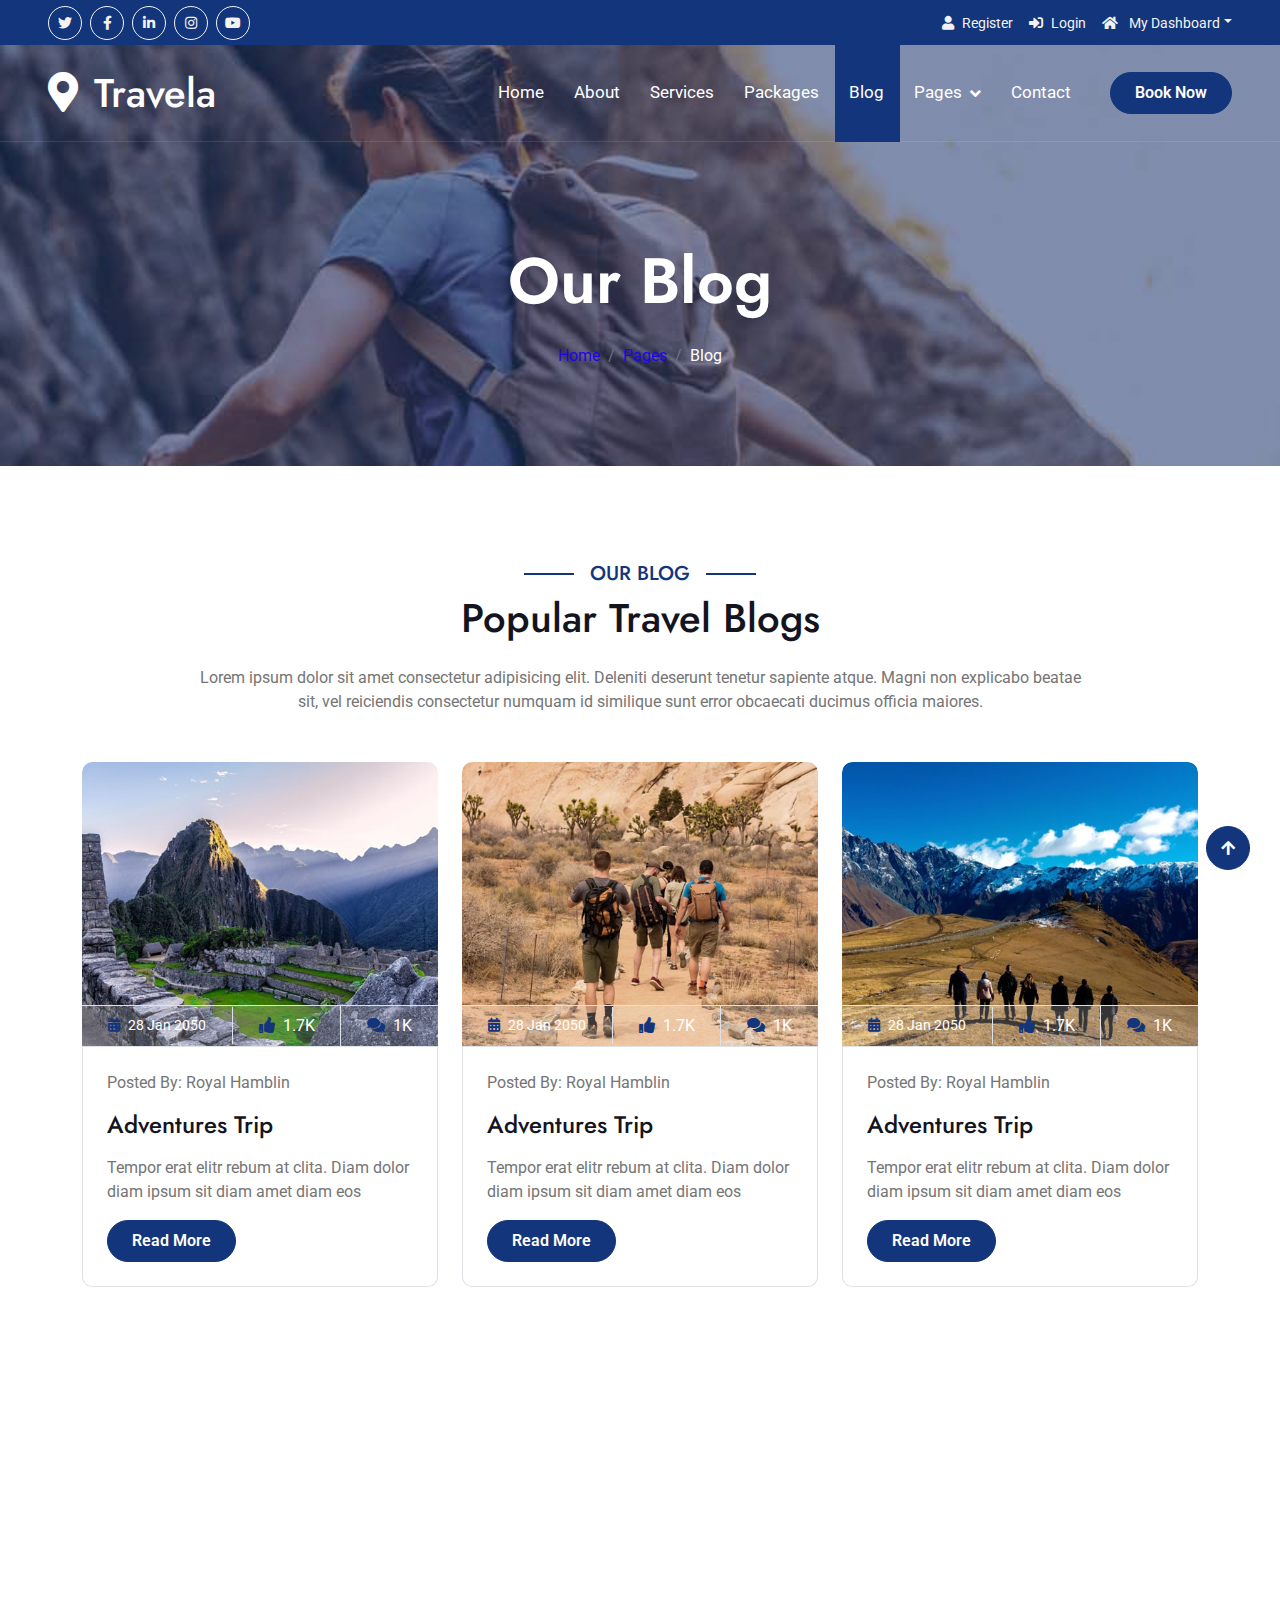
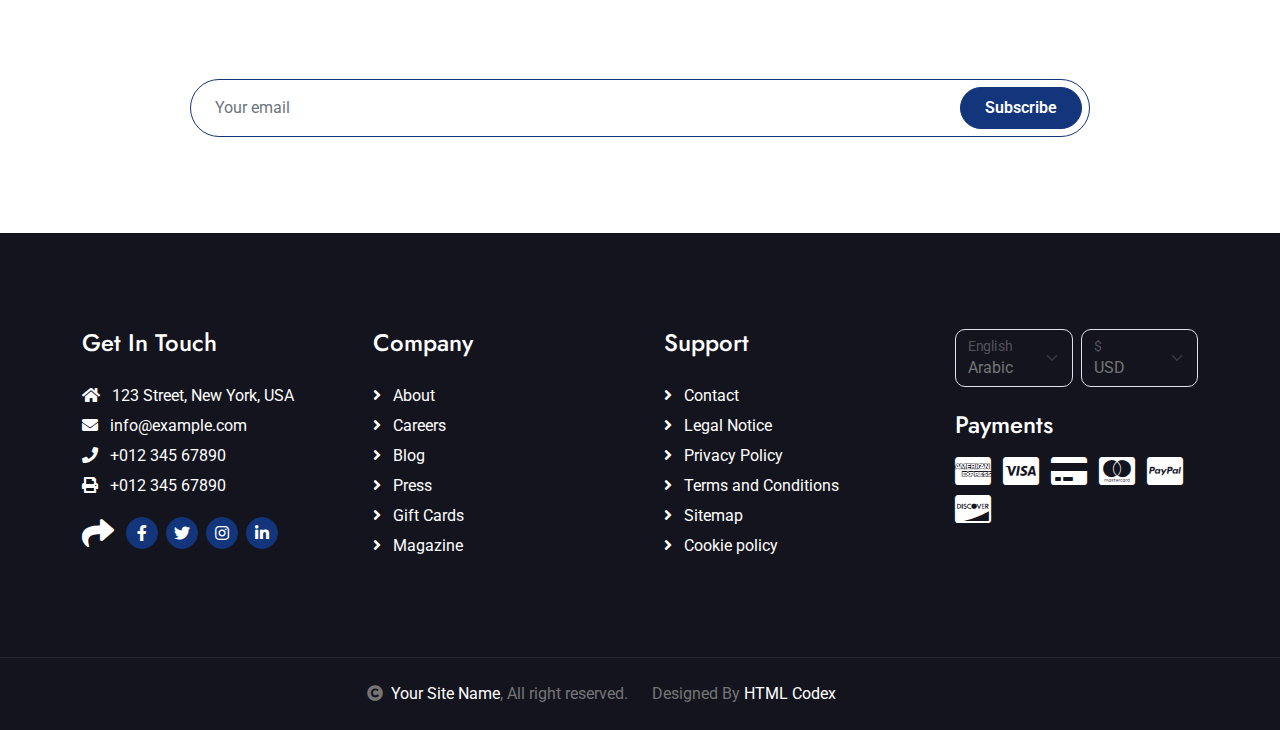
<file: blog.html>
<!DOCTYPE html>
<html lang="en">

    <head>
        <meta charset="utf-8">
        <title>Travela - Tourism Website Template</title>
        <meta content="width=device-width, initial-scale=1.0" name="viewport">
        <meta content="" name="keywords">
        <meta content="" name="description">

        <!-- Google Web Fonts -->
        <link rel="preconnect" href="https://fonts.googleapis.com">
        <link rel="preconnect" href="https://fonts.gstatic.com" crossorigin>
        <link href="https://fonts.googleapis.com/css2?family=Jost:wght@500;600&family=Roboto&display=swap" rel="stylesheet"> 

        <!-- Icon Font Stylesheet -->
        <link rel="stylesheet" href="https://use.fontawesome.com/releases/v5.15.4/css/all.css"/>
        <link href="https://cdn.jsdelivr.net/npm/bootstrap-icons@1.4.1/font/bootstrap-icons.css" rel="stylesheet">

        <!-- Libraries Stylesheet -->
        <link href="lib/owlcarousel/assets/owl.carousel.min.css" rel="stylesheet">
        <link href="lib/lightbox/css/lightbox.min.css" rel="stylesheet">


        <!-- Customized Bootstrap Stylesheet -->
        <link href="css/bootstrap.min.css" rel="stylesheet">

        <!-- Template Stylesheet -->
        <link href="css/style.css" rel="stylesheet">
    </head>

    <body>

        <!-- Spinner Start -->
        <div id="spinner" class="show bg-white position-fixed translate-middle w-100 vh-100 top-50 start-50 d-flex align-items-center justify-content-center">
            <div class="spinner-border text-primary" style="width: 3rem; height: 3rem;" role="status">
                <span class="sr-only">Loading...</span>
            </div>
        </div>
        <!-- Spinner End -->

        <!-- Topbar Start -->
        <div class="container-fluid bg-primary px-5 d-none d-lg-block">
            <div class="row gx-0">
                <div class="col-lg-8 text-center text-lg-start mb-2 mb-lg-0">
                    <div class="d-inline-flex align-items-center" style="height: 45px;">
                        <a class="btn btn-sm btn-outline-light btn-sm-square rounded-circle me-2" href=""><i class="fab fa-twitter fw-normal"></i></a>
                        <a class="btn btn-sm btn-outline-light btn-sm-square rounded-circle me-2" href=""><i class="fab fa-facebook-f fw-normal"></i></a>
                        <a class="btn btn-sm btn-outline-light btn-sm-square rounded-circle me-2" href=""><i class="fab fa-linkedin-in fw-normal"></i></a>
                        <a class="btn btn-sm btn-outline-light btn-sm-square rounded-circle me-2" href=""><i class="fab fa-instagram fw-normal"></i></a>
                        <a class="btn btn-sm btn-outline-light btn-sm-square rounded-circle" href=""><i class="fab fa-youtube fw-normal"></i></a>
                    </div>
                </div>
                <div class="col-lg-4 text-center text-lg-end">
                    <div class="d-inline-flex align-items-center" style="height: 45px;">
                        <a href="#"><small class="me-3 text-light"><i class="fa fa-user me-2"></i>Register</small></a>
                        <a href="#"><small class="me-3 text-light"><i class="fa fa-sign-in-alt me-2"></i>Login</small></a>
                        <div class="dropdown">
                            <a href="#" class="dropdown-toggle text-light" data-bs-toggle="dropdown"><small><i class="fa fa-home me-2"></i> My Dashboard</small></a>
                            <div class="dropdown-menu rounded">
                                <a href="#" class="dropdown-item"><i class="fas fa-user-alt me-2"></i> My Profile</a>
                                <a href="#" class="dropdown-item"><i class="fas fa-comment-alt me-2"></i> Inbox</a>
                                <a href="#" class="dropdown-item"><i class="fas fa-bell me-2"></i> Notifications</a>
                                <a href="#" class="dropdown-item"><i class="fas fa-cog me-2"></i> Account Settings</a>
                                <a href="#" class="dropdown-item"><i class="fas fa-power-off me-2"></i> Log Out</a>
                            </div>
                        </div>
                    </div>
                </div>
            </div>
        </div>
        <!-- Topbar End -->

        <!-- Navbar & Hero Start -->
        <div class="container-fluid position-relative p-0">
            <nav class="navbar navbar-expand-lg navbar-light px-4 px-lg-5 py-3 py-lg-0">
                <a href="" class="navbar-brand p-0">
                    <h1 class="m-0"><i class="fa fa-map-marker-alt me-3"></i>Travela</h1>
                    <!-- <img src="img/logo.png" alt="Logo"> -->
                </a>
                <button class="navbar-toggler" type="button" data-bs-toggle="collapse" data-bs-target="#navbarCollapse">
                    <span class="fa fa-bars"></span>
                </button>
                <div class="collapse navbar-collapse" id="navbarCollapse">
                    <div class="navbar-nav ms-auto py-0">
                        <a href="index.html" class="nav-item nav-link">Home</a>
                        <a href="about.html" class="nav-item nav-link">About</a>
                        <a href="services.html" class="nav-item nav-link">Services</a>
                        <a href="packages.html" class="nav-item nav-link">Packages</a>
                        <a href="blog.html" class="nav-item nav-link active">Blog</a>
                        <div class="nav-item dropdown">
                            <a href="#" class="nav-link dropdown-toggle" data-bs-toggle="dropdown">Pages</a>
                            <div class="dropdown-menu m-0">
                                <a href="destination.html" class="dropdown-item">Destination</a>
                                <a href="tour.html" class="dropdown-item">Explore Tour</a>
                                <a href="booking.html" class="dropdown-item">Travel Booking</a>
                                <a href="gallery.html" class="dropdown-item">Our Gallery</a>
                                <a href="guides.html" class="dropdown-item">Travel Guides</a>
                                <a href="testimonial.html" class="dropdown-item">Testimonial</a>
                                <a href="404.html" class="dropdown-item">404 Page</a>
                            </div>
                        </div>
                        <a href="contact.html" class="nav-item nav-link">Contact</a>
                    </div>
                    <a href="" class="btn btn-primary rounded-pill py-2 px-4 ms-lg-4">Book Now</a>
                </div>
            </nav>
        </div>
        <!-- Navbar & Hero End -->

        <!-- Header Start -->
        <div class="container-fluid bg-breadcrumb">
            <div class="container text-center py-5" style="max-width: 900px;">
                <h3 class="text-white display-3 mb-4">Our Blog</h1>
                <ol class="breadcrumb justify-content-center mb-0">
                    <li class="breadcrumb-item"><a href="index.html">Home</a></li>
                    <li class="breadcrumb-item"><a href="#">Pages</a></li>
                    <li class="breadcrumb-item active text-white">Blog</li>
                </ol>    
            </div>
        </div>
        <!-- Header End -->

        <!-- Blog Start -->
        <div class="container-fluid blog py-5">
            <div class="container py-5">
                <div class="mx-auto text-center mb-5" style="max-width: 900px;">
                    <h5 class="section-title px-3">Our Blog</h5>
                    <h1 class="mb-4">Popular Travel Blogs</h1>
                    <p class="mb-0">Lorem ipsum dolor sit amet consectetur adipisicing elit. Deleniti deserunt tenetur sapiente atque. Magni non explicabo beatae sit, vel reiciendis consectetur numquam id similique sunt error obcaecati ducimus officia maiores.
                    </p>
                </div>
                <div class="row g-4 justify-content-center">
                    <div class="col-lg-4 col-md-6">
                        <div class="blog-item">
                            <div class="blog-img">
                                <div class="blog-img-inner">
                                    <img class="img-fluid w-100 rounded-top" src="img/blog-1.jpg" alt="Image">
                                    <div class="blog-icon">
                                        <a href="#" class="my-auto"><i class="fas fa-link fa-2x text-white"></i></a>
                                    </div>
                                </div>
                                <div class="blog-info d-flex align-items-center border border-start-0 border-end-0">
                                    <small class="flex-fill text-center border-end py-2"><i class="fa fa-calendar-alt text-primary me-2"></i>28 Jan 2050</small>
                                    <a href="#" class="btn-hover flex-fill text-center text-white border-end py-2"><i class="fa fa-thumbs-up text-primary me-2"></i>1.7K</a>
                                    <a href="#" class="btn-hover flex-fill text-center text-white py-2"><i class="fa fa-comments text-primary me-2"></i>1K</a>
                                </div>
                            </div>
                            <div class="blog-content border border-top-0 rounded-bottom p-4">
                                <p class="mb-3">Posted By: Royal Hamblin </p>
                                <a href="#" class="h4">Adventures Trip</a>
                                <p class="my-3">Tempor erat elitr rebum at clita. Diam dolor diam ipsum sit diam amet diam eos</p>
                                <a href="#" class="btn btn-primary rounded-pill py-2 px-4">Read More</a>
                            </div>
                        </div>
                    </div>
                    <div class="col-lg-4 col-md-6">
                        <div class="blog-item">
                            <div class="blog-img">
                                <div class="blog-img-inner">
                                    <img class="img-fluid w-100 rounded-top" src="img/blog-2.jpg" alt="Image">
                                    <div class="blog-icon">
                                        <a href="#" class="my-auto"><i class="fas fa-link fa-2x text-white"></i></a>
                                    </div>
                                </div>
                                <div class="blog-info d-flex align-items-center border border-start-0 border-end-0">
                                    <small class="flex-fill text-center border-end py-2"><i class="fa fa-calendar-alt text-primary me-2"></i>28 Jan 2050</small>
                                    <a href="#" class="btn-hover flex-fill text-center text-white border-end py-2"><i class="fa fa-thumbs-up text-primary me-2"></i>1.7K</a>
                                    <a href="#" class="btn-hover flex-fill text-center text-white py-2"><i class="fa fa-comments text-primary me-2"></i>1K</a>
                                </div>
                            </div>
                            <div class="blog-content border border-top-0 rounded-bottom p-4">
                                <p class="mb-3">Posted By: Royal Hamblin </p>
                                <a href="#" class="h4">Adventures Trip</a>
                                <p class="my-3">Tempor erat elitr rebum at clita. Diam dolor diam ipsum sit diam amet diam eos</p>
                                <a href="#" class="btn btn-primary rounded-pill py-2 px-4">Read More</a>
                            </div>
                        </div>
                    </div>
                    <div class="col-lg-4 col-md-6">
                        <div class="blog-item">
                            <div class="blog-img">
                                <div class="blog-img-inner">
                                    <img class="img-fluid w-100 rounded-top" src="img/blog-3.jpg" alt="Image">
                                    <div class="blog-icon">
                                        <a href="#" class="my-auto"><i class="fas fa-link fa-2x text-white"></i></a>
                                    </div>
                                </div>
                                <div class="blog-info d-flex align-items-center border border-start-0 border-end-0">
                                    <small class="flex-fill text-center border-end py-2"><i class="fa fa-calendar-alt text-primary me-2"></i>28 Jan 2050</small>
                                    <a href="#" class="btn-hover flex-fill text-center text-white border-end py-2"><i class="fa fa-thumbs-up text-primary me-2"></i>1.7K</a>
                                    <a href="#" class="btn-hover flex-fill text-center text-white py-2"><i class="fa fa-comments text-primary me-2"></i>1K</a>
                                </div>
                            </div>
                            <div class="blog-content border border-top-0 rounded-bottom p-4">
                                <p class="mb-3">Posted By: Royal Hamblin </p>
                                <a href="#" class="h4">Adventures Trip</a>
                                <p class="my-3">Tempor erat elitr rebum at clita. Diam dolor diam ipsum sit diam amet diam eos</p>
                                <a href="#" class="btn btn-primary rounded-pill py-2 px-4">Read More</a>
                            </div>
                        </div>
                    </div>
                </div>
            </div>
        </div>
        <!-- Blog End -->

        <!-- Subscribe Start -->
        <div class="container-fluid subscribe py-5">
            <div class="container text-center py-5">
                <div class="mx-auto text-center" style="max-width: 900px;">
                    <h5 class="subscribe-title px-3">Subscribe</h5>
                    <h1 class="text-white mb-4">Our Newsletter</h1>
                    <p class="text-white mb-5">Lorem ipsum dolor sit amet consectetur adipisicing elit. Laborum tempore nam, architecto doloremque velit explicabo? Voluptate sunt eveniet fuga eligendi! Expedita laudantium fugiat corrupti eum cum repellat a laborum quasi.
                    </p>
                    <div class="position-relative mx-auto">
                        <input class="form-control border-primary rounded-pill w-100 py-3 ps-4 pe-5" type="text" placeholder="Your email">
                        <button type="button" class="btn btn-primary rounded-pill position-absolute top-0 end-0 py-2 px-4 mt-2 me-2">Subscribe</button>
                    </div>
                </div>
            </div>
        </div>
        <!-- Subscribe End -->

        <!-- Footer Start -->
        <div class="container-fluid footer py-5">
            <div class="container py-5">
                <div class="row g-5">
                    <div class="col-md-6 col-lg-6 col-xl-3">
                        <div class="footer-item d-flex flex-column">
                            <h4 class="mb-4 text-white">Get In Touch</h4>
                            <a href=""><i class="fas fa-home me-2"></i> 123 Street, New York, USA</a>
                            <a href=""><i class="fas fa-envelope me-2"></i> info@example.com</a>
                            <a href=""><i class="fas fa-phone me-2"></i> +012 345 67890</a>
                            <a href="" class="mb-3"><i class="fas fa-print me-2"></i> +012 345 67890</a>
                            <div class="d-flex align-items-center">
                                <i class="fas fa-share fa-2x text-white me-2"></i>
                                <a class="btn-square btn btn-primary rounded-circle mx-1" href=""><i class="fab fa-facebook-f"></i></a>
                                <a class="btn-square btn btn-primary rounded-circle mx-1" href=""><i class="fab fa-twitter"></i></a>
                                <a class="btn-square btn btn-primary rounded-circle mx-1" href=""><i class="fab fa-instagram"></i></a>
                                <a class="btn-square btn btn-primary rounded-circle mx-1" href=""><i class="fab fa-linkedin-in"></i></a>
                            </div>
                        </div>
                    </div>
                    <div class="col-md-6 col-lg-6 col-xl-3">
                        <div class="footer-item d-flex flex-column">
                            <h4 class="mb-4 text-white">Company</h4>
                            <a href=""><i class="fas fa-angle-right me-2"></i> About</a>
                            <a href=""><i class="fas fa-angle-right me-2"></i> Careers</a>
                            <a href=""><i class="fas fa-angle-right me-2"></i> Blog</a>
                            <a href=""><i class="fas fa-angle-right me-2"></i> Press</a>
                            <a href=""><i class="fas fa-angle-right me-2"></i> Gift Cards</a>
                            <a href=""><i class="fas fa-angle-right me-2"></i> Magazine</a>
                        </div>
                    </div>
                    <div class="col-md-6 col-lg-6 col-xl-3">
                        <div class="footer-item d-flex flex-column">
                            <h4 class="mb-4 text-white">Support</h4>
                            <a href=""><i class="fas fa-angle-right me-2"></i> Contact</a>
                            <a href=""><i class="fas fa-angle-right me-2"></i> Legal Notice</a>
                            <a href=""><i class="fas fa-angle-right me-2"></i> Privacy Policy</a>
                            <a href=""><i class="fas fa-angle-right me-2"></i> Terms and Conditions</a>
                            <a href=""><i class="fas fa-angle-right me-2"></i> Sitemap</a>
                            <a href=""><i class="fas fa-angle-right me-2"></i> Cookie policy</a>
                        </div>
                    </div>
                    <div class="col-md-6 col-lg-6 col-xl-3">
                        <div class="footer-item">
                            <div class="row gy-3 gx-2 mb-4">
                                <div class="col-xl-6">
                                    <form>
                                        <div class="form-floating">
                                            <select class="form-select bg-dark border" id="select1">
                                                <option value="1">Arabic</option>
                                                <option value="2">German</option>
                                                <option value="3">Greek</option>
                                                <option value="3">New York</option>
                                            </select>
                                            <label for="select1">English</label>
                                        </div>
                                    </form>
                                </div>
                                <div class="col-xl-6">
                                    <form>
                                        <div class="form-floating">
                                            <select class="form-select bg-dark border" id="select1">
                                                <option value="1">USD</option>
                                                <option value="2">EUR</option>
                                                <option value="3">INR</option>
                                                <option value="3">GBP</option>
                                            </select>
                                            <label for="select1">$</label>
                                        </div>
                                    </form>
                                </div>
                            </div>
                            <h4 class="text-white mb-3">Payments</h4>
                            <div class="footer-bank-card">
                                <a href="#" class="text-white me-2"><i class="fab fa-cc-amex fa-2x"></i></a>
                                <a href="#" class="text-white me-2"><i class="fab fa-cc-visa fa-2x"></i></a>
                                <a href="#" class="text-white me-2"><i class="fas fa-credit-card fa-2x"></i></a>
                                <a href="#" class="text-white me-2"><i class="fab fa-cc-mastercard fa-2x"></i></a>
                                <a href="#" class="text-white me-2"><i class="fab fa-cc-paypal fa-2x"></i></a>
                                <a href="#" class="text-white"><i class="fab fa-cc-discover fa-2x"></i></a>
                            </div>
                        </div>
                    </div>
                </div>
            </div>
        </div>
        <!-- Footer End -->
        
        <!-- Copyright Start -->
        <div class="container-fluid copyright text-body py-4">
            <div class="container">
                <div class="row g-4 align-items-center">
                    <div class="col-md-6 text-center text-md-end mb-md-0">
                        <i class="fas fa-copyright me-2"></i><a class="text-white" href="#">Your Site Name</a>, All right reserved.
                    </div>
                    <div class="col-md-6 text-center text-md-start">
                        <!--/*** This template is free as long as you keep the below author’s credit link/attribution link/backlink. ***/-->
                        <!--/*** If you'd like to use the template without the below author’s credit link/attribution link/backlink, ***/-->
                        <!--/*** you can purchase the Credit Removal License from "https://htmlcodex.com/credit-removal". ***/-->
                        Designed By <a class="text-white" href="https://htmlcodex.com">HTML Codex</a>
                    </div>
                </div>
            </div>
        </div>
        <!-- Copyright End -->

        <!-- Back to Top -->
        <a href="#" class="btn btn-primary btn-primary-outline-0 btn-md-square back-to-top"><i class="fa fa-arrow-up"></i></a>   

        
        <!-- JavaScript Libraries -->
        <script src="https://ajax.googleapis.com/ajax/libs/jquery/3.6.4/jquery.min.js"></script>
        <script src="https://cdn.jsdelivr.net/npm/bootstrap@5.0.0/dist/js/bootstrap.bundle.min.js"></script>
        <script src="lib/easing/easing.min.js"></script>
        <script src="lib/waypoints/waypoints.min.js"></script>
        <script src="lib/owlcarousel/owl.carousel.min.js"></script>
        <script src="lib/lightbox/js/lightbox.min.js"></script>
        

        <!-- Template Javascript -->
        <script src="js/main.js"></script>
    </body>

</html>
</file>
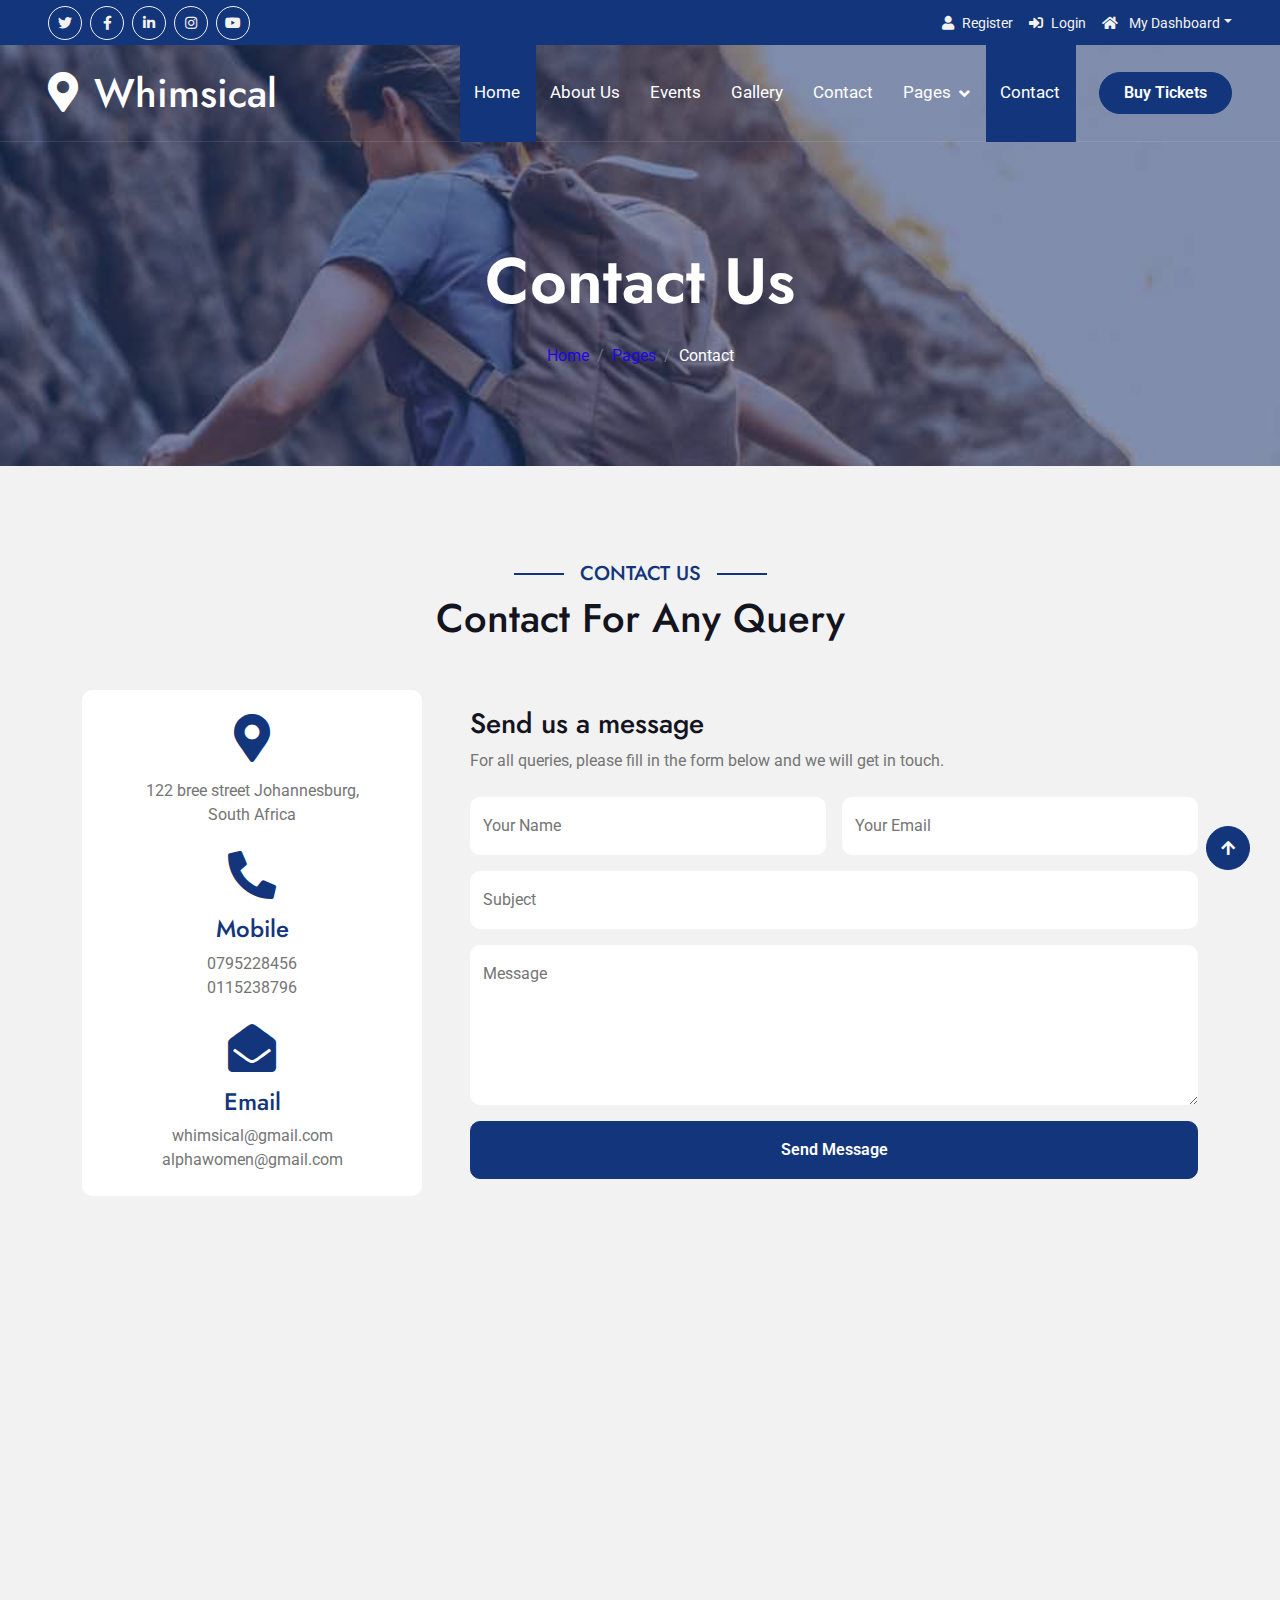
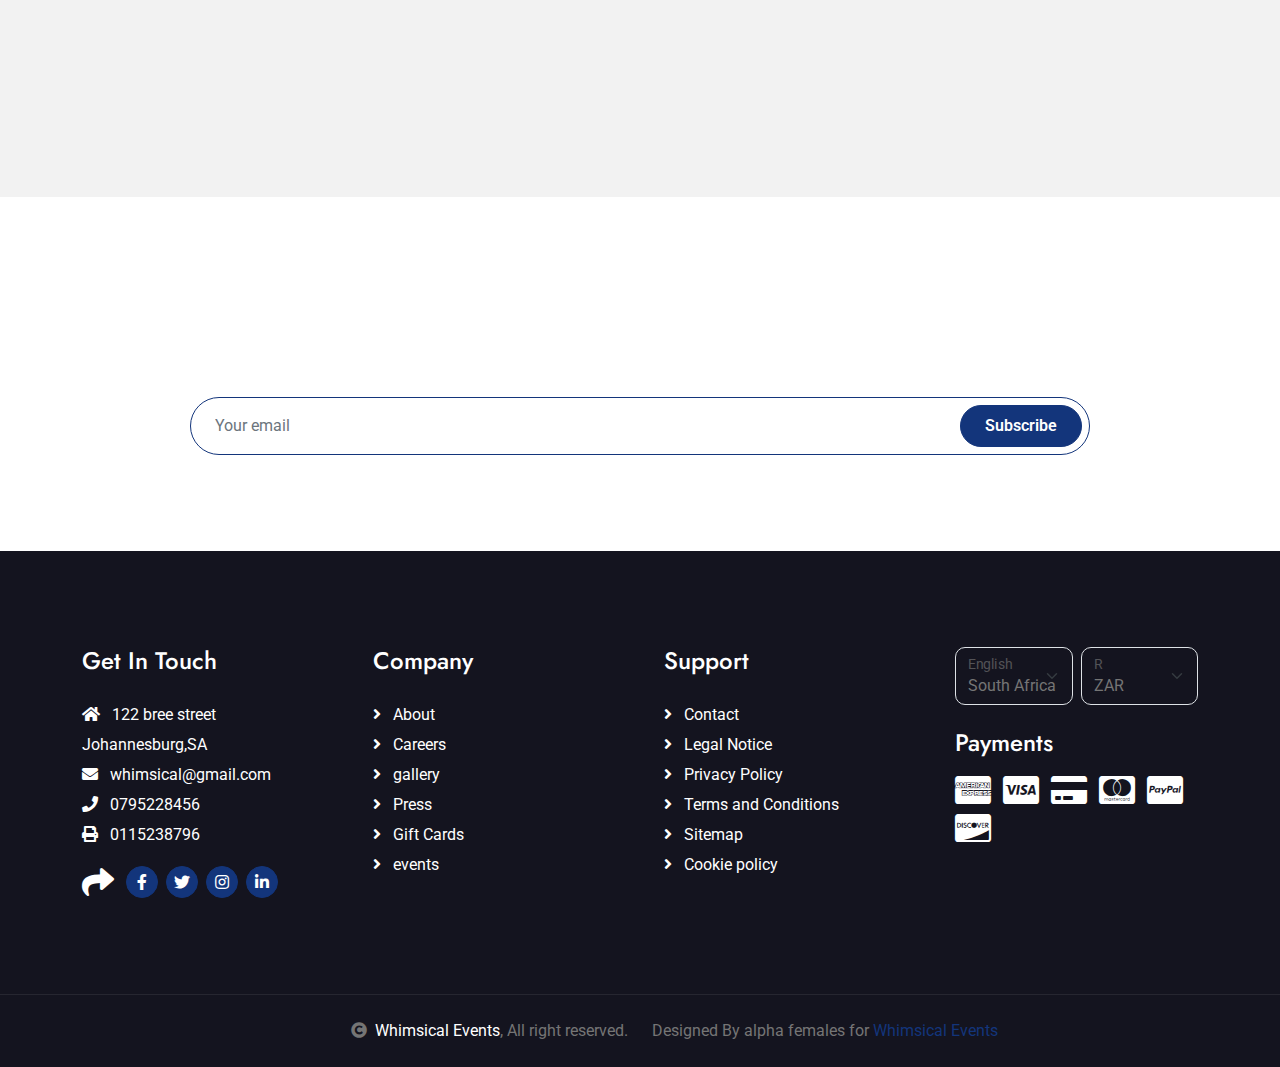
<file: contact.html>
<!DOCTYPE html>
<html lang="en">

    <head>
        <meta charset="utf-8">
        <title>Whimsical Events</title>
        <meta content="width=device-width, initial-scale=1.0" name="viewport">
        <meta content="" name="keywords">
        <meta content="" name="description">

        <!-- Google Web Fonts -->
        <link rel="preconnect" href="https://fonts.googleapis.com">
        <link rel="preconnect" href="https://fonts.gstatic.com" crossorigin>
        <link href="https://fonts.googleapis.com/css2?family=Jost:wght@500;600&family=Roboto&display=swap" rel="stylesheet"> 

        <!-- Icon Font Stylesheet -->
        <link rel="stylesheet" href="https://use.fontawesome.com/releases/v5.15.4/css/all.css"/>
        <link href="https://cdn.jsdelivr.net/npm/bootstrap-icons@1.4.1/font/bootstrap-icons.css" rel="stylesheet">

        <!-- Libraries Stylesheet -->
        <link href="lib/owlcarousel/assets/owl.carousel.min.css" rel="stylesheet">
        <link href="lib/lightbox/css/lightbox.min.css" rel="stylesheet">


        <!-- Customized Bootstrap Stylesheet -->
        <link href="css/bootstrap.min.css" rel="stylesheet">

        <!-- Template Stylesheet -->
        <link href="css/style.css" rel="stylesheet">
    </head>

    <body>

        <!-- Spinner Start -->
        <div id="spinner" class="show bg-white position-fixed translate-middle w-100 vh-100 top-50 start-50 d-flex align-items-center justify-content-center">
            <div class="spinner-border text-primary" style="width: 3rem; height: 3rem;" role="status">
                <span class="sr-only">Loading...</span>
            </div>
        </div>
        <!-- Spinner End -->

        <!-- Topbar Start -->
        <div class="container-fluid bg-primary px-5 d-none d-lg-block">
            <div class="row gx-0">
                <div class="col-lg-8 text-center text-lg-start mb-2 mb-lg-0">
                    <div class="d-inline-flex align-items-center" style="height: 45px;">
                        <a class="btn btn-sm btn-outline-light btn-sm-square rounded-circle me-2" href=""><i class="fab fa-twitter fw-normal"></i></a>
                        <a class="btn btn-sm btn-outline-light btn-sm-square rounded-circle me-2" href=""><i class="fab fa-facebook-f fw-normal"></i></a>
                        <a class="btn btn-sm btn-outline-light btn-sm-square rounded-circle me-2" href=""><i class="fab fa-linkedin-in fw-normal"></i></a>
                        <a class="btn btn-sm btn-outline-light btn-sm-square rounded-circle me-2" href=""><i class="fab fa-instagram fw-normal"></i></a>
                        <a class="btn btn-sm btn-outline-light btn-sm-square rounded-circle" href=""><i class="fab fa-youtube fw-normal"></i></a>
                    </div>
                </div>
                <div class="col-lg-4 text-center text-lg-end">
                    <div class="d-inline-flex align-items-center" style="height: 45px;">
                        <a href="register.html"><small class="me-3 text-light"><i class="fa fa-user me-2"></i>Register</small></a>
                        <a href="login.html"><small class="me-3 text-light"><i class="fa fa-sign-in-alt me-2"></i>Login</small></a>
                        <div class="dropdown">
                            <a href="#" class="dropdown-toggle text-light" data-bs-toggle="dropdown"><small><i class="fa fa-home me-2"></i> My Dashboard</small></a>
                            <div class="dropdown-menu rounded">
                                <a href="#" class="dropdown-item"><i class="fas fa-user-alt me-2"></i> My Profile</a>
                                <a href="#" class="dropdown-item"><i class="fas fa-comment-alt me-2"></i> Inbox</a>
                                <a href="#" class="dropdown-item"><i class="fas fa-bell me-2"></i> Notifications</a>
                                <a href="#" class="dropdown-item"><i class="fas fa-cog me-2"></i> Account Settings</a>
                                <a href="#" class="dropdown-item"><i class="fas fa-power-off me-2"></i> Log Out</a>
                            </div>
                        </div>
                    </div>
                </div>
            </div>
        </div>
        <!-- Topbar End -->

        <!-- Navbar & Hero Start -->
        <div class="container-fluid position-relative p-0">
            <nav class="navbar navbar-expand-lg navbar-light px-4 px-lg-5 py-3 py-lg-0">
                <a href="" class="navbar-brand p-0">
                    <h1 class="m-0"><i class="fa fa-map-marker-alt me-3"></i>Whimsical</h1>
                    <!-- <img src="img/logo.png" alt="Logo"> -->
                </a>
                <button class="navbar-toggler" type="button" data-bs-toggle="collapse" data-bs-target="#navbarCollapse">
                    <span class="fa fa-bars"></span>
                </button>
                <div class="collapse navbar-collapse" id="navbarCollapse">
                    <div class="navbar-nav ms-auto py-0">
                        <a href="index.html" class="nav-item nav-link active">Home</a>
                        <a href="about.html" class="nav-item nav-link">About Us</a>
                        <a href="events.html" class="nav-item nav-link">Events</a>
                        <a href="gallery.html" class="nav-item nav-link">Gallery</a>
                        <a href="contact.html" class="nav-item nav-link">Contact</a>
                        <div class="nav-item dropdown">
                            <a href="#" class="nav-link dropdown-toggle" data-bs-toggle="dropdown">Pages</a>
                            <div class="dropdown-menu m-0">
                                <a href="destination.html" class="dropdown-item">Destination</a>
                                <a href="tour.html" class="dropdown-item">Explore Tour</a>
                                <a href="booking.html" class="dropdown-item">Travel Booking</a>
                                <a href="gallery.html" class="dropdown-item">Our Gallery</a>
                                <a href="guides.html" class="dropdown-item">Travel Guides</a>
                                <a href="testimonial.html" class="dropdown-item">Testimonial</a>
                               
                            </div>
                        </div>
                        <a href="contact.html" class="nav-item nav-link active">Contact</a>
                    </div>
                    <a href="" class="btn btn-primary rounded-pill py-2 px-4 ms-lg-4">Buy Tickets</a>
                </div>
            </nav>
        </div>
        <!-- Navbar & Hero End -->

        <!-- Header Start -->
        <div class="container-fluid bg-breadcrumb">
            <div class="container text-center py-5" style="max-width: 900px;">
                <h3 class="text-white display-3 mb-4">Contact Us</h1>
                <ol class="breadcrumb justify-content-center mb-0">
                    <li class="breadcrumb-item"><a href="index.html">Home</a></li>
                    <li class="breadcrumb-item"><a href="#">Pages</a></li>
                    <li class="breadcrumb-item active text-white">Contact</li>
                </ol>    
            </div>
        </div>
        <!-- Header End -->

        <!-- Contact Start -->
        <div class="container-fluid contact bg-light py-5">
            <div class="container py-5">
                <div class="mx-auto text-center mb-5" style="max-width: 900px;">
                    <h5 class="section-title px-3">Contact Us</h5>
                    <h1 class="mb-0">Contact For Any Query</h1>
                </div>
                <div class="row g-5 align-items-center">
                    <div class="col-lg-4">
                        <div class="bg-white rounded p-4">
                            <div class="text-center mb-4">
                                <i class="fa fa-map-marker-alt fa-3x text-primary"></i>
                                <h4 class="text-primary"><Address></Address></h4>
                                <p class="mb-0">122 bree street Johannesburg, <br> South Africa</p>
                            </div>
                            <div class="text-center mb-4">
                                <i class="fa fa-phone-alt fa-3x text-primary mb-3"></i>
                                <h4 class="text-primary">Mobile</h4>
                                <p class="mb-0">0795228456</p>
                                <p class="mb-0">0115238796</p>
                            </div>
                           
                            <div class="text-center">
                                <i class="fa fa-envelope-open fa-3x text-primary mb-3"></i>
                                <h4 class="text-primary">Email</h4>
                                <p class="mb-0">whimsical@gmail.com</p>
                                <p class="mb-0">alphawomen@gmail.com</p>
                            </div>
                        </div>
                    </div>
                    <div class="col-lg-8">
                        <h3 class="mb-2">Send us a message</h3>
                        <p class="mb-4">For all queries, please fill in the form below and we will get in touch.</p>
                        <form>
                            <div class="row g-3">
                                <div class="col-md-6">
                                    <div class="form-floating">
                                        <input type="text" class="form-control border-0" id="name" placeholder="Your Name">
                                        <label for="name">Your Name</label>
                                    </div>
                                </div>
                                <div class="col-md-6">
                                    <div class="form-floating">
                                        <input type="email" class="form-control border-0" id="email" placeholder="Your Email">
                                        <label for="email">Your Email</label>
                                    </div>
                                </div>
                                <div class="col-12">
                                    <div class="form-floating">
                                        <input type="text" class="form-control border-0" id="subject" placeholder="Subject">
                                        <label for="subject">Subject</label>
                                    </div>
                                </div>
                                <div class="col-12">
                                    <div class="form-floating">
                                        <textarea class="form-control border-0" placeholder="Leave a message here" id="message" style="height: 160px"></textarea>
                                        <label for="message">Message</label>
                                    </div>
                                </div>
                                <div class="col-12">
                                    <button class="btn btn-primary w-100 py-3" type="submit">Send Message</button>
                                </div>
                            </div>
                        </form>
                    </div>
                    <div class="col-12">
                        <div class="rounded">
                            <iframe class="rounded w-100" 
                            style="height: 450px;" src="https://www.google.com/maps/embed?pb=!1m18!1m12!1m3!1d387191.33750346623!2d-73.97968099999999!3d40.6974881!2m3!1f0!2f0!3f0!3m2!1i1024!2i768!4f13.1!3m3!1m2!1s0x89c24fa5d33f083b%3A0xc80b8f06e177fe62!2sNew%20York%2C%20NY%2C%20USA!5e0!3m2!1sen!2sbd!4v1694259649153!5m2!1sen!2sbd" 
                            loading="lazy" referrerpolicy="no-referrer-when-downgrade"></iframe>
                        </div>
                    </div>
                </div>
            </div>
        </div>
        <!-- Contact End -->

        <!-- Subscribe Start -->
        <div class="container-fluid subscribe py-5">
            <div class="container text-center py-5">
                <div class="mx-auto text-center" style="max-width: 900px;">
                    <h5 class="subscribe-title px-3">Subscribe</h5>
                    <h1 class="text-white mb-4">Our Newsletter</h1>
                    <div class="position-relative mx-auto">
                        <input class="form-control border-primary rounded-pill w-100 py-3 ps-4 pe-5" type="text" placeholder="Your email">
                        <button type="button" class="btn btn-primary rounded-pill position-absolute top-0 end-0 py-2 px-4 mt-2 me-2">Subscribe</button>
                    </div>
                </div>
            </div>
        </div>
        <!-- Subscribe End -->

        <!-- Footer Start -->
        <div class="container-fluid footer py-5">
            <div class="container py-5">
                <div class="row g-5">
                    <div class="col-md-6 col-lg-6 col-xl-3">
                        <div class="footer-item d-flex flex-column">
                            <h4 class="mb-4 text-white">Get In Touch</h4>
                            <a href=""><i class="fas fa-home me-2"></i> 122 bree street Johannesburg,SA</a>
                            <a href=""><i class="fas fa-envelope me-2"></i> whimsical@gmail.com</a>
                            <a href=""><i class="fas fa-phone me-2"></i> 0795228456</a>
                            <a href="" class="mb-3"><i class="fas fa-print me-2"></i> 0115238796</a>
                            <div class="d-flex align-items-center">
                                <i class="fas fa-share fa-2x text-white me-2"></i>
                                <a class="btn-square btn btn-primary rounded-circle mx-1" href=""><i class="fab fa-facebook-f"></i></a>
                                <a class="btn-square btn btn-primary rounded-circle mx-1" href=""><i class="fab fa-twitter"></i></a>
                                <a class="btn-square btn btn-primary rounded-circle mx-1" href=""><i class="fab fa-instagram"></i></a>
                                <a class="btn-square btn btn-primary rounded-circle mx-1" href=""><i class="fab fa-linkedin-in"></i></a>
                            </div>
                        </div>
                    </div>
                    <div class="col-md-6 col-lg-6 col-xl-3">
                        <div class="footer-item d-flex flex-column">
                            <h4 class="mb-4 text-white">Company</h4>
                            <a href=""><i class="fas fa-angle-right me-2"></i> About</a>
                            <a href=""><i class="fas fa-angle-right me-2"></i> Careers</a>
                            <a href=""><i class="fas fa-angle-right me-2"></i> gallery</a>
                            <a href=""><i class="fas fa-angle-right me-2"></i> Press</a>
                            <a href=""><i class="fas fa-angle-right me-2"></i> Gift Cards</a>
                            <a href=""><i class="fas fa-angle-right me-2"></i> events</a>
                        </div>
                    </div>
                    <div class="col-md-6 col-lg-6 col-xl-3">
                        <div class="footer-item d-flex flex-column">
                            <h4 class="mb-4 text-white">Support</h4>
                            <a href=""><i class="fas fa-angle-right me-2"></i> Contact</a>
                            <a href=""><i class="fas fa-angle-right me-2"></i> Legal Notice</a>
                            <a href=""><i class="fas fa-angle-right me-2"></i> Privacy Policy</a>
                            <a href=""><i class="fas fa-angle-right me-2"></i> Terms and Conditions</a>
                            <a href=""><i class="fas fa-angle-right me-2"></i> Sitemap</a>
                            <a href=""><i class="fas fa-angle-right me-2"></i> Cookie policy</a>
                        </div>
                    </div>
                    <div class="col-md-6 col-lg-6 col-xl-3">
                        <div class="footer-item">
                            <div class="row gy-3 gx-2 mb-4">
                                <div class="col-xl-6">
                                    <form>
                                        <div class="form-floating">
                                            <select class="form-select bg-dark border" id="select1">
                                                <option value="1">South Africa</option>
                                                <option value="2">German</option>
                                                <option value="3">Greek</option>
                                                <option value="3">New York</option>
                                            </select>
                                            <label for="select1">English</label>
                                        </div>
                                    </form>
                                </div>
                                <div class="col-xl-6">
                                    <form>
                                        <div class="form-floating">
                                            <select class="form-select bg-dark border" id="select1">
                                                <option value="1">ZAR</option>
                                                <option value="2">EUR</option>
                                                <option value="3">INR</option>
                                                <option value="3">GBP</option>
                                            </select>
                                            <label for="select1">R</label>
                                        </div>
                                    </form>
                                </div>
                            </div>
                            <h4 class="text-white mb-3">Payments</h4>
                            <div class="footer-bank-card">
                                <a href="#" class="text-white me-2"><i class="fab fa-cc-amex fa-2x"></i></a>
                                <a href="#" class="text-white me-2"><i class="fab fa-cc-visa fa-2x"></i></a>
                                <a href="#" class="text-white me-2"><i class="fas fa-credit-card fa-2x"></i></a>
                                <a href="#" class="text-white me-2"><i class="fab fa-cc-mastercard fa-2x"></i></a>
                                <a href="#" class="text-white me-2"><i class="fab fa-cc-paypal fa-2x"></i></a>
                                <a href="#" class="text-white"><i class="fab fa-cc-discover fa-2x"></i></a>
                            </div>
                        </div>
                    </div>
                </div>
            </div>
        </div>
        <!-- Footer End -->
        
        <!-- Copyright Start -->
        <div class="container-fluid copyright text-body py-4">
            <div class="container">
                <div class="row g-4 align-items-center">
                    <div class="col-md-6 text-center text-md-end mb-md-0">
                        <i class="fas fa-copyright me-2"></i><a class="text-white" href="#">Whimsical Events</a>, All right reserved.
                    </div>
                    <div class="col-md-6 text-center text-md-start">
                       
                        Designed By <a class="text-white" href="https://htmlcodex.com"></a>alpha females for <a href="https://themewagon.com">Whimsical Events</a>
                    </div>
                    </div>
                </div>
            </div>
        </div>
        <!-- Footer End -->

        <!-- Back to Top -->
        <a href="#" class="btn btn-primary btn-primary-outline-0 btn-md-square back-to-top"><i class="fa fa-arrow-up"></i></a>   

         

        
        <!-- JavaScript Libraries -->
        <script src="https://ajax.googleapis.com/ajax/libs/jquery/3.6.4/jquery.min.js"></script>
        <script src="https://cdn.jsdelivr.net/npm/bootstrap@5.0.0/dist/js/bootstrap.bundle.min.js"></script>
        <script src="lib/easing/easing.min.js"></script>
        <script src="lib/waypoints/waypoints.min.js"></script>
        <script src="lib/owlcarousel/owl.carousel.min.js"></script>
        <script src="lib/lightbox/js/lightbox.min.js"></script>
        

        <!-- Template Javascript -->
        <script src="js/main.js"></script>
    </body>

</html>
</file>
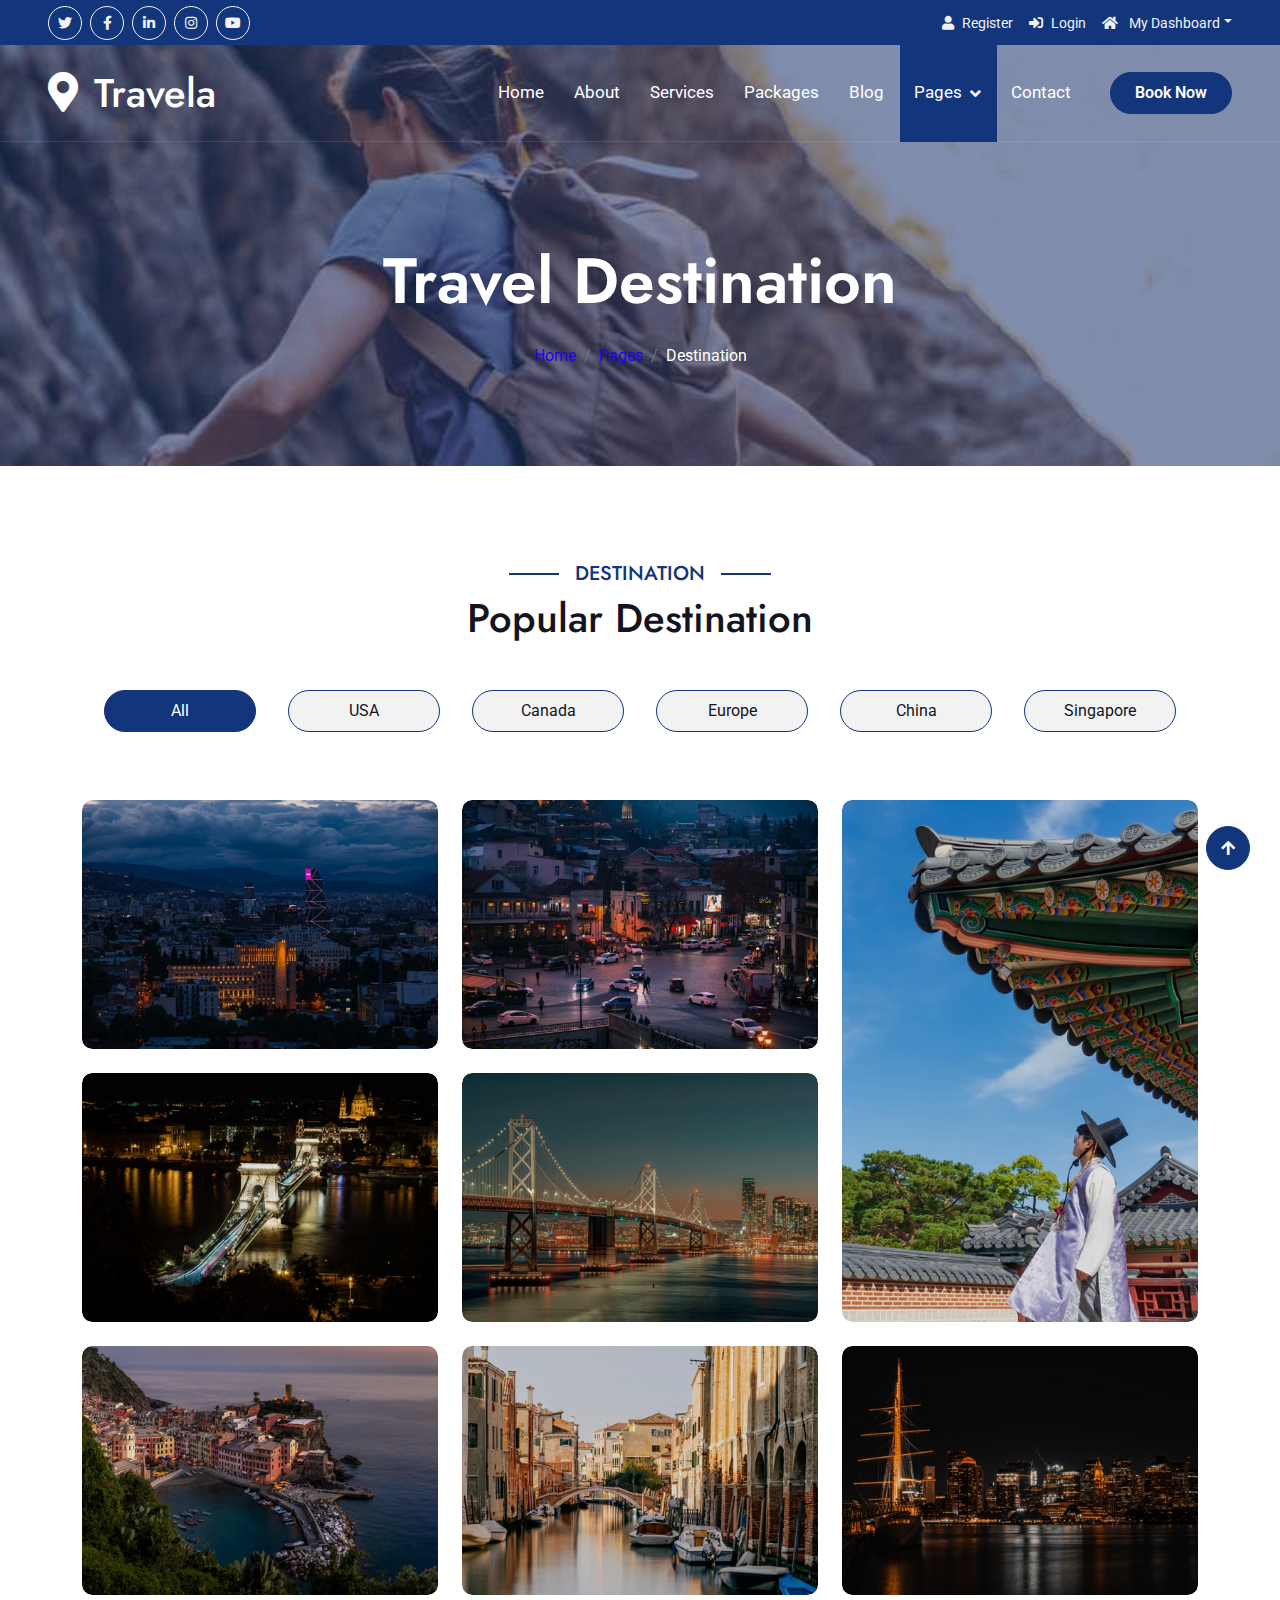
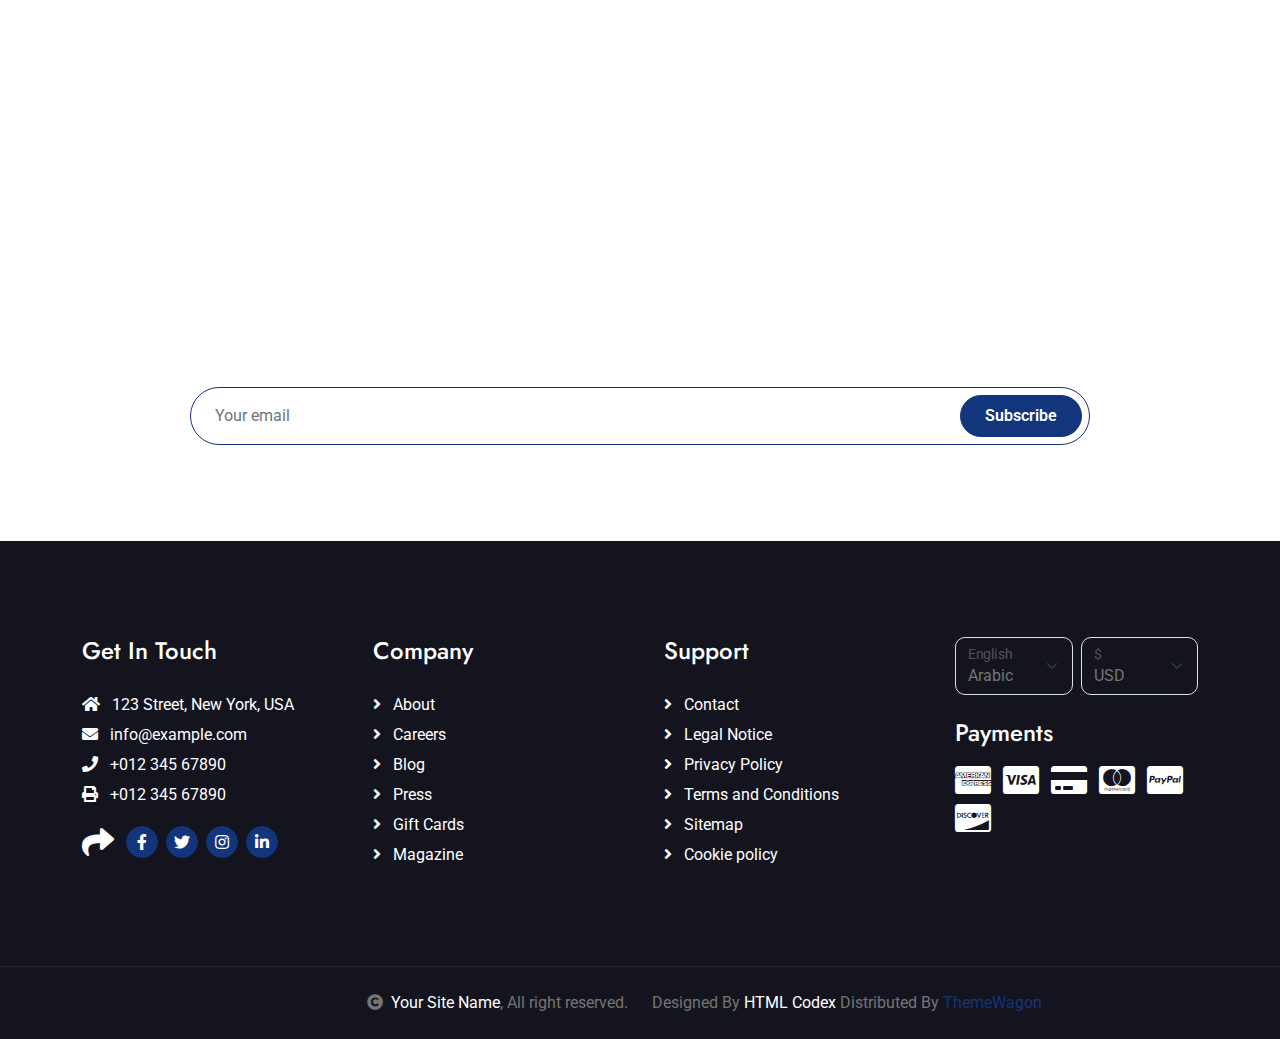
<file: destination.html>
<!DOCTYPE html>
<html lang="en">

    <head>
        <meta charset="utf-8">
        <title>Travela - Tourism Website Template</title>
        <meta content="width=device-width, initial-scale=1.0" name="viewport">
        <meta content="" name="keywords">
        <meta content="" name="description">

        <!-- Google Web Fonts -->
        <link rel="preconnect" href="https://fonts.googleapis.com">
        <link rel="preconnect" href="https://fonts.gstatic.com" crossorigin>
        <link href="https://fonts.googleapis.com/css2?family=Jost:wght@500;600&family=Roboto&display=swap" rel="stylesheet"> 

        <!-- Icon Font Stylesheet -->
        <link rel="stylesheet" href="https://use.fontawesome.com/releases/v5.15.4/css/all.css"/>
        <link href="https://cdn.jsdelivr.net/npm/bootstrap-icons@1.4.1/font/bootstrap-icons.css" rel="stylesheet">

        <!-- Libraries Stylesheet -->
        <link href="lib/owlcarousel/assets/owl.carousel.min.css" rel="stylesheet">
        <link href="lib/lightbox/css/lightbox.min.css" rel="stylesheet">


        <!-- Customized Bootstrap Stylesheet -->
        <link href="css/bootstrap.min.css" rel="stylesheet">

        <!-- Template Stylesheet -->
        <link href="css/style.css" rel="stylesheet">
    </head>

    <body>

        <!-- Spinner Start -->
        <div id="spinner" class="show bg-white position-fixed translate-middle w-100 vh-100 top-50 start-50 d-flex align-items-center justify-content-center">
            <div class="spinner-border text-primary" style="width: 3rem; height: 3rem;" role="status">
                <span class="sr-only">Loading...</span>
            </div>
        </div>
        <!-- Spinner End -->

        <!-- Topbar Start -->
        <div class="container-fluid bg-primary px-5 d-none d-lg-block">
            <div class="row gx-0">
                <div class="col-lg-8 text-center text-lg-start mb-2 mb-lg-0">
                    <div class="d-inline-flex align-items-center" style="height: 45px;">
                        <a class="btn btn-sm btn-outline-light btn-sm-square rounded-circle me-2" href=""><i class="fab fa-twitter fw-normal"></i></a>
                        <a class="btn btn-sm btn-outline-light btn-sm-square rounded-circle me-2" href=""><i class="fab fa-facebook-f fw-normal"></i></a>
                        <a class="btn btn-sm btn-outline-light btn-sm-square rounded-circle me-2" href=""><i class="fab fa-linkedin-in fw-normal"></i></a>
                        <a class="btn btn-sm btn-outline-light btn-sm-square rounded-circle me-2" href=""><i class="fab fa-instagram fw-normal"></i></a>
                        <a class="btn btn-sm btn-outline-light btn-sm-square rounded-circle" href=""><i class="fab fa-youtube fw-normal"></i></a>
                    </div>
                </div>
                <div class="col-lg-4 text-center text-lg-end">
                    <div class="d-inline-flex align-items-center" style="height: 45px;">
                        <a href="#"><small class="me-3 text-light"><i class="fa fa-user me-2"></i>Register</small></a>
                        <a href="#"><small class="me-3 text-light"><i class="fa fa-sign-in-alt me-2"></i>Login</small></a>
                        <div class="dropdown">
                            <a href="#" class="dropdown-toggle text-light" data-bs-toggle="dropdown"><small><i class="fa fa-home me-2"></i> My Dashboard</small></a>
                            <div class="dropdown-menu rounded">
                                <a href="#" class="dropdown-item"><i class="fas fa-user-alt me-2"></i> My Profile</a>
                                <a href="#" class="dropdown-item"><i class="fas fa-comment-alt me-2"></i> Inbox</a>
                                <a href="#" class="dropdown-item"><i class="fas fa-bell me-2"></i> Notifications</a>
                                <a href="#" class="dropdown-item"><i class="fas fa-cog me-2"></i> Account Settings</a>
                                <a href="#" class="dropdown-item"><i class="fas fa-power-off me-2"></i> Log Out</a>
                            </div>
                        </div>
                    </div>
                </div>
            </div>
        </div>
        <!-- Topbar End -->

        <!-- Navbar & Hero Start -->
        <div class="container-fluid position-relative p-0">
            <nav class="navbar navbar-expand-lg navbar-light px-4 px-lg-5 py-3 py-lg-0">
                <a href="" class="navbar-brand p-0">
                    <h1 class="m-0"><i class="fa fa-map-marker-alt me-3"></i>Travela</h1>
                    <!-- <img src="img/logo.png" alt="Logo"> -->
                </a>
                <button class="navbar-toggler" type="button" data-bs-toggle="collapse" data-bs-target="#navbarCollapse">
                    <span class="fa fa-bars"></span>
                </button>
                <div class="collapse navbar-collapse" id="navbarCollapse">
                    <div class="navbar-nav ms-auto py-0">
                        <a href="index.html" class="nav-item nav-link">Home</a>
                        <a href="about.html" class="nav-item nav-link">About</a>
                        <a href="services.html" class="nav-item nav-link">Services</a>
                        <a href="packages.html" class="nav-item nav-link">Packages</a>
                        <a href="blog.html" class="nav-item nav-link">Blog</a>
                        <div class="nav-item dropdown">
                            <a href="#" class="nav-link dropdown-toggle active" data-bs-toggle="dropdown">Pages</a>
                            <div class="dropdown-menu m-0">
                                <a href="destination.html" class="dropdown-item active">Destination</a>
                                <a href="tour.html" class="dropdown-item">Explore Tour</a>
                                <a href="booking.html" class="dropdown-item">Travel Booking</a>
                                <a href="gallery.html" class="dropdown-item">Our Gallery</a>
                                <a href="guides.html" class="dropdown-item">Travel Guides</a>
                                <a href="testimonial.html" class="dropdown-item">Testimonial</a>
                                <a href="404.html" class="dropdown-item">404 Page</a>
                            </div>
                        </div>
                        <a href="contact.html" class="nav-item nav-link">Contact</a>
                    </div>
                    <a href="" class="btn btn-primary rounded-pill py-2 px-4 ms-lg-4">Book Now</a>
                </div>
            </nav>
        </div>
        <!-- Navbar & Hero End -->

        <!-- Header Start -->
        <div class="container-fluid bg-breadcrumb">
            <div class="container text-center py-5" style="max-width: 900px;">
                <h3 class="text-white display-3 mb-4">Travel Destination</h1>
                <ol class="breadcrumb justify-content-center mb-0">
                    <li class="breadcrumb-item"><a href="index.html">Home</a></li>
                    <li class="breadcrumb-item"><a href="#">Pages</a></li>
                    <li class="breadcrumb-item active text-white">Destination</li>
                </ol>    
            </div>
        </div>
        <!-- Header End -->

        <!-- Destination Start -->
        <div class="container-fluid destination py-5">
            <div class="container py-5">
                <div class="mx-auto text-center mb-5" style="max-width: 900px;">
                    <h5 class="section-title px-3">Destination</h5>
                    <h1 class="mb-0">Popular Destination</h1>
                </div>
                <div class="tab-class text-center">
                    <ul class="nav nav-pills d-inline-flex justify-content-center mb-5">
                        <li class="nav-item">
                            <a class="d-flex mx-3 py-2 border border-primary bg-light rounded-pill active" data-bs-toggle="pill" href="#tab-1">
                                <span class="text-dark" style="width: 150px;">All</span>
                            </a>
                        </li>
                        <li class="nav-item">
                            <a class="d-flex py-2 mx-3 border border-primary bg-light rounded-pill" data-bs-toggle="pill" href="#tab-2">
                                <span class="text-dark" style="width: 150px;">USA</span>
                            </a>
                        </li>
                        <li class="nav-item">
                            <a class="d-flex mx-3 py-2 border border-primary bg-light rounded-pill" data-bs-toggle="pill" href="#tab-3">
                                <span class="text-dark" style="width: 150px;">Canada</span>
                            </a>
                        </li>
                        <li class="nav-item">
                            <a class="d-flex mx-3 py-2 border border-primary bg-light rounded-pill" data-bs-toggle="pill" href="#tab-4">
                                <span class="text-dark" style="width: 150px;">Europe</span>
                            </a>
                        </li>
                        <li class="nav-item">
                            <a class="d-flex mx-3 py-2 border border-primary bg-light rounded-pill" data-bs-toggle="pill" href="#tab-5">
                                <span class="text-dark" style="width: 150px;">China</span>
                            </a>
                        </li>
                        <li class="nav-item">
                            <a class="d-flex mx-3 py-2 border border-primary bg-light rounded-pill" data-bs-toggle="pill" href="#tab-6">
                                <span class="text-dark" style="width: 150px;">Singapore</span>
                            </a>
                        </li>
                    </ul>
                    <div class="tab-content">
                        <div id="tab-1" class="tab-pane fade show p-0 active">
                            <div class="row g-4">
                                <div class="col-xl-8">
                                    <div class="row g-4">
                                        <div class="col-lg-6">
                                            <div class="destination-img">
                                                <img class="img-fluid rounded w-100" src="img/destination-1.jpg" alt="">
                                                <div class="destination-overlay p-4">
                                                    <a href="#" class="btn btn-primary text-white rounded-pill border py-2 px-3">20 Photos</a>
                                                    <h4 class="text-white mb-2 mt-3">New York City</h4>
                                                    <a href="#" class="btn-hover text-white">View All Place <i class="fa fa-arrow-right ms-2"></i></a>
                                                </div>
                                                <div class="search-icon">
                                                    <a href="img/destination-1.jpg" data-lightbox="destination-1"><i class="fa fa-plus-square fa-1x btn btn-light btn-lg-square text-primary"></i></a>
                                                </div>
                                            </div>
                                        </div>
                                        <div class="col-lg-6">
                                            <div class="destination-img">
                                                <img class="img-fluid rounded w-100" src="img/destination-2.jpg" alt="">
                                                <div class="destination-overlay p-4">
                                                    <a href="#" class="btn btn-primary text-white rounded-pill border py-2 px-3">20 Photos</a>
                                                    <h4 class="text-white mb-2 mt-3">Las vegas</h4>
                                                    <a href="#" class="btn-hover text-white">View All Place <i class="fa fa-arrow-right ms-2"></i></a>
                                                </div>
                                                <div class="search-icon">
                                                    <a href="img/destination-2.jpg" data-lightbox="destination-2"><i class="fa fa-plus-square fa-1x btn btn-light btn-lg-square text-primary"></i></a>
                                                </div>
                                            </div>
                                        </div>
                                        <div class="col-lg-6">
                                            <div class="destination-img">
                                                <img class="img-fluid rounded w-100" src="img/destination-7.jpg" alt="">
                                                <div class="destination-overlay p-4">
                                                    <a href="#" class="btn btn-primary text-white rounded-pill border py-2 px-3">20 Photos</a>
                                                    <h4 class="text-white mb-2 mt-3">Los angelas</h4>
                                                    <a href="#" class="btn-hover text-white">View All Place <i class="fa fa-arrow-right ms-2"></i></a>
                                                </div>
                                                <div class="search-icon">
                                                    <a href="img/destination-7.jpg" data-lightbox="destination-7"><i class="fa fa-plus-square fa-1x btn btn-light btn-lg-square text-primary"></i></a>
                                                </div>
                                            </div>
                                        </div>
                                        <div class="col-lg-6">
                                            <div class="destination-img">
                                                <img class="img-fluid rounded w-100" src="img/destination-8.jpg" alt="">
                                                <div class="destination-overlay p-4">
                                                    <a href="#" class="btn btn-primary text-white rounded-pill border py-2 px-3">20 Photos</a>
                                                    <h4 class="text-white mb-2 mt-3">Los angelas</h4>
                                                    <a href="#" class="btn-hover text-white">View All Place <i class="fa fa-arrow-right ms-2"></i></a>
                                                </div>
                                                <div class="search-icon">
                                                    <a href="img/destination-8.jpg" data-lightbox="destination-8"><i class="fa fa-plus-square fa-1x btn btn-light btn-lg-square text-primary"></i></a>
                                                </div>
                                            </div>
                                        </div>
                                    </div>
                                </div>
                                <div class="col-xl-4">
                                    <div class="destination-img h-100">
                                        <img class="img-fluid rounded w-100 h-100" src="img/destination-9.jpg" style="object-fit: cover; min-height: 300px;" alt="">
                                        <div class="destination-overlay p-4">
                                            <a href="#" class="btn btn-primary text-white rounded-pill border py-2 px-3">20 Photos</a>
                                            <h4 class="text-white mb-2 mt-3">San francisco</h4>
                                            <a href="#" class="btn-hover text-white">View All Place <i class="fa fa-arrow-right ms-2"></i></a>
                                        </div>
                                        <div class="search-icon">
                                            <a href="img/destination-9.jpg" data-lightbox="destination-4"><i class="fa fa-plus-square fa-1x btn btn-light btn-lg-square text-primary"></i></a>
                                        </div>
                                    </div>
                                </div>
                                <div class="col-lg-4">
                                    <div class="destination-img">
                                        <img class="img-fluid rounded w-100" src="img/destination-4.jpg" alt="">
                                        <div class="destination-overlay p-4">
                                            <a href="#" class="btn btn-primary text-white rounded-pill border py-2 px-3">20 Photos</a>
                                            <h4 class="text-white mb-2 mt-3">Los angelas</h4>
                                            <a href="#" class="btn-hover text-white">View All Place <i class="fa fa-arrow-right ms-2"></i></a>
                                        </div>
                                        <div class="search-icon">
                                            <a href="img/destination-4.jpg" data-lightbox="destination-4"><i class="fa fa-plus-square fa-1x btn btn-light btn-lg-square text-primary"></i></a>
                                        </div>
                                    </div>
                                </div>
                                <div class="col-lg-4">
                                    <div class="destination-img">
                                        <img class="img-fluid rounded w-100" src="img/destination-5.jpg" alt="">
                                        <div class="destination-overlay p-4">
                                            <a href="#" class="btn btn-primary text-white rounded-pill border py-2 px-3">20 Photos</a>
                                            <h4 class="text-white mb-2 mt-3">Los angelas</h4>
                                            <a href="#" class="btn-hover text-white">View All Place <i class="fa fa-arrow-right ms-2"></i></a>
                                        </div>
                                        <div class="search-icon">
                                            <a href="img/destination-5.jpg" data-lightbox="destination-5"><i class="fa fa-plus-square fa-1x btn btn-light btn-lg-square text-primary"></i></a>
                                        </div>
                                    </div>
                                </div>
                                <div class="col-lg-4">
                                    <div class="destination-img">
                                        <img class="img-fluid rounded w-100" src="img/destination-6.jpg" alt="">
                                        <div class="destination-overlay p-4">
                                            <a href="#" class="btn btn-primary text-white rounded-pill border py-2 px-3">20 Photos</a>
                                            <h4 class="text-white mb-2 mt-3">Los angelas</h4>
                                            <a href="#" class="btn-hover text-white">View All Place <i class="fa fa-arrow-right ms-2"></i></a>
                                        </div>
                                        <div class="search-icon">
                                            <a href="img/destination-6.jpg" data-lightbox="destination-6"><i class="fa fa-plus-square fa-1x btn btn-light btn-lg-square text-primary"></i></a>
                                        </div>
                                    </div>
                                </div>
                            </div>
                        </div>
                        <div id="tab-2" class="tab-pane fade show p-0">
                            <div class="row g-4">
                                <div class="col-lg-6">
                                    <div class="destination-img">
                                        <img class="img-fluid rounded w-100" src="img/destination-5.jpg" alt="">
                                        <div class="destination-overlay p-4">
                                            <a href="#" class="btn btn-primary text-white rounded-pill border py-2 px-3">20 Photos</a>
                                            <h4 class="text-white mb-2 mt-3">San francisco</h4>
                                            <a href="#" class="btn-hover text-white">View All Place <i class="fa fa-arrow-right ms-2"></i></a>
                                        </div>
                                        <div class="search-icon">
                                            <a href="img/destination-5.jpg" data-lightbox="destination-5"><i class="fa fa-plus-square fa-1x btn btn-light btn-lg-square text-primary"></i></a>
                                        </div>
                                    </div>
                                </div>
                                <div class="col-lg-6">
                                    <div class="destination-img">
                                        <img class="img-fluid rounded w-100" src="img/destination-6.jpg" alt="">
                                        <div class="destination-overlay p-4">
                                            <a href="#" class="btn btn-primary text-white rounded-pill border py-2 px-3">20 Photos</a>
                                            <h4 class="text-white mb-2 mt-3">San francisco</h4>
                                            <a href="#" class="btn-hover text-white">View All Place <i class="fa fa-arrow-right ms-2"></i></a>
                                        </div>
                                        <div class="search-icon">
                                            <a href="img/destination-6.jpg" data-lightbox="destination-6"><i class="fa fa-plus-square fa-1x btn btn-light btn-lg-square text-primary"></i></a>
                                        </div>
                                    </div>
                                </div>
                            </div>
                        </div>
                        <div id="tab-3" class="tab-pane fade show p-0">
                            <div class="row g-4">
                                <div class="col-lg-6">
                                    <div class="destination-img">
                                        <img class="img-fluid rounded w-100" src="img/destination-5.jpg" alt="">
                                        <div class="destination-overlay p-4">
                                            <a href="#" class="btn btn-primary text-white rounded-pill border py-2 px-3">20 Photos</a>
                                            <h4 class="text-white mb-2 mt-3">San francisco</h4>
                                            <a href="#" class="btn-hover text-white">View All Place <i class="fa fa-arrow-right ms-2"></i></a>
                                        </div>
                                        <div class="search-icon">
                                            <a href="img/destination-5.jpg" data-lightbox="destination-5"><i class="fa fa-plus-square fa-1x btn btn-light btn-lg-square text-primary"></i></a>
                                        </div>
                                    </div>
                                </div>
                                <div class="col-lg-6">
                                    <div class="destination-img">
                                        <img class="img-fluid rounded w-100" src="img/destination-6.jpg" alt="">
                                        <div class="destination-overlay p-4">
                                            <a href="#" class="btn btn-primary text-white rounded-pill border py-2 px-3">20 Photos</a>
                                            <h4 class="text-white mb-2 mt-3">San francisco</h4>
                                            <a href="#" class="btn-hover text-white">View All Place <i class="fa fa-arrow-right ms-2"></i></a>
                                        </div>
                                        <div class="search-icon">
                                            <a href="img/destination-6.jpg" data-lightbox="destination-6"><i class="fa fa-plus-square fa-1x btn btn-light btn-lg-square text-primary"></i></a>
                                        </div>
                                    </div>
                                </div>
                            </div>
                        </div>
                        <div id="tab-4" class="tab-pane fade show p-0">
                            <div class="row g-4">
                                <div class="col-lg-6">
                                    <div class="destination-img">
                                        <img class="img-fluid rounded w-100" src="img/destination-5.jpg" alt="">
                                        <div class="destination-overlay p-4">
                                            <a href="#" class="btn btn-primary text-white rounded-pill border py-2 px-3">20 Photos</a>
                                            <h4 class="text-white mb-2 mt-3">San francisco</h4>
                                            <a href="#" class="btn-hover text-white">View All Place <i class="fa fa-arrow-right ms-2"></i></a>
                                        </div>
                                        <div class="search-icon">
                                            <a href="img/destination-5.jpg" data-lightbox="destination-5"><i class="fa fa-plus-square fa-1x btn btn-light btn-lg-square text-primary"></i></a>
                                        </div>
                                    </div>
                                </div>
                                <div class="col-lg-6">
                                    <div class="destination-img">
                                        <img class="img-fluid rounded w-100" src="img/destination-6.jpg" alt="">
                                        <div class="destination-overlay p-4">
                                            <a href="#" class="btn btn-primary text-white rounded-pill border py-2 px-3">20 Photos</a>
                                            <h4 class="text-white mb-2 mt-3">San francisco</h4>
                                            <a href="#" class="btn-hover text-white">View All Place <i class="fa fa-arrow-right ms-2"></i></a>
                                        </div>
                                        <div class="search-icon">
                                            <a href="img/destination-6.jpg" data-lightbox="destination-6"><i class="fa fa-plus-square fa-1x btn btn-light btn-lg-square text-primary"></i></a>
                                        </div>
                                    </div>
                                </div>
                            </div>
                        </div>
                        <div id="tab-5" class="tab-pane fade show p-0">
                            <div class="row g-4">
                                <div class="col-lg-6">
                                    <div class="destination-img">
                                        <img class="img-fluid rounded w-100" src="img/destination-5.jpg" alt="">
                                        <div class="destination-overlay p-4">
                                            <a href="#" class="btn btn-primary text-white rounded-pill border py-2 px-3">20 Photos</a>
                                            <h4 class="text-white mb-2 mt-3">San francisco</h4>
                                            <a href="#" class="btn-hover text-white">View All Place <i class="fa fa-arrow-right ms-2"></i></a>
                                        </div>
                                        <div class="search-icon">
                                            <a href="img/destination-5.jpg" data-lightbox="destination-5"><i class="fa fa-plus-square fa-1x btn btn-light btn-lg-square text-primary"></i></a>
                                        </div>
                                    </div>
                                </div>
                                <div class="col-lg-6">
                                    <div class="destination-img">
                                        <img class="img-fluid rounded w-100" src="img/destination-6.jpg" alt="">
                                        <div class="destination-overlay p-4">
                                            <a href="#" class="btn btn-primary text-white rounded-pill border py-2 px-3">20 Photos</a>
                                            <h4 class="text-white mb-2 mt-3">San francisco</h4>
                                            <a href="#" class="btn-hover text-white">View All Place <i class="fa fa-arrow-right ms-2"></i></a>
                                        </div>
                                        <div class="search-icon">
                                            <a href="img/destination-6.jpg" data-lightbox="destination-6"><i class="fa fa-plus-square fa-1x btn btn-light btn-lg-square text-primary"></i></a>
                                        </div>
                                    </div>
                                </div>
                            </div>
                        </div>
                        <div id="tab-6" class="tab-pane fade show p-0">
                            <div class="row g-4">
                                <div class="col-lg-6">
                                    <div class="destination-img">
                                        <img class="img-fluid rounded w-100" src="img/destination-5.jpg" alt="">
                                        <div class="destination-overlay p-4">
                                            <a href="#" class="btn btn-primary text-white rounded-pill border py-2 px-3">20 Photos</a>
                                            <h4 class="text-white mb-2 mt-3">San francisco</h4>
                                            <a href="#" class="btn-hover text-white">View All Place <i class="fa fa-arrow-right ms-2"></i></a>
                                        </div>
                                        <div class="search-icon">
                                            <a href="img/destination-5.jpg" data-lightbox="destination-5"><i class="fa fa-plus-square fa-1x btn btn-light btn-lg-square text-primary"></i></a>
                                        </div>
                                    </div>
                                </div>
                                <div class="col-lg-6">
                                    <div class="destination-img">
                                        <img class="img-fluid rounded w-100" src="img/destination-6.jpg" alt="">
                                        <div class="destination-overlay p-4">
                                            <a href="#" class="btn btn-primary text-white rounded-pill border py-2 px-3">20 Photos</a>
                                            <h4 class="text-white mb-2 mt-3">San francisco</h4>
                                            <a href="#" class="btn-hover text-white">View All Place <i class="fa fa-arrow-right ms-2"></i></a>
                                        </div>
                                        <div class="search-icon">
                                            <a href="img/destination-6.jpg" data-lightbox="destination-6"><i class="fa fa-plus-square fa-1x btn btn-light btn-lg-square text-primary"></i></a>
                                        </div>
                                    </div>
                                </div>
                            </div>
                        </div>
                    </div>
                </div>
            </div>
        </div>
        <!-- Destination End -->

        <!-- Subscribe Start -->
        <div class="container-fluid subscribe py-5">
            <div class="container text-center py-5">
                <div class="mx-auto text-center" style="max-width: 900px;">
                    <h5 class="subscribe-title px-3">Subscribe</h5>
                    <h1 class="text-white mb-4">Our Newsletter</h1>
                    <p class="text-white mb-5">Lorem ipsum dolor sit amet consectetur adipisicing elit. Laborum tempore nam, architecto doloremque velit explicabo? Voluptate sunt eveniet fuga eligendi! Expedita laudantium fugiat corrupti eum cum repellat a laborum quasi.
                    </p>
                    <div class="position-relative mx-auto">
                        <input class="form-control border-primary rounded-pill w-100 py-3 ps-4 pe-5" type="text" placeholder="Your email">
                        <button type="button" class="btn btn-primary rounded-pill position-absolute top-0 end-0 py-2 px-4 mt-2 me-2">Subscribe</button>
                    </div>
                </div>
            </div>
        </div>
        <!-- Subscribe End -->

        <!-- Footer Start -->
        <div class="container-fluid footer py-5">
            <div class="container py-5">
                <div class="row g-5">
                    <div class="col-md-6 col-lg-6 col-xl-3">
                        <div class="footer-item d-flex flex-column">
                            <h4 class="mb-4 text-white">Get In Touch</h4>
                            <a href=""><i class="fas fa-home me-2"></i> 123 Street, New York, USA</a>
                            <a href=""><i class="fas fa-envelope me-2"></i> info@example.com</a>
                            <a href=""><i class="fas fa-phone me-2"></i> +012 345 67890</a>
                            <a href="" class="mb-3"><i class="fas fa-print me-2"></i> +012 345 67890</a>
                            <div class="d-flex align-items-center">
                                <i class="fas fa-share fa-2x text-white me-2"></i>
                                <a class="btn-square btn btn-primary rounded-circle mx-1" href=""><i class="fab fa-facebook-f"></i></a>
                                <a class="btn-square btn btn-primary rounded-circle mx-1" href=""><i class="fab fa-twitter"></i></a>
                                <a class="btn-square btn btn-primary rounded-circle mx-1" href=""><i class="fab fa-instagram"></i></a>
                                <a class="btn-square btn btn-primary rounded-circle mx-1" href=""><i class="fab fa-linkedin-in"></i></a>
                            </div>
                        </div>
                    </div>
                    <div class="col-md-6 col-lg-6 col-xl-3">
                        <div class="footer-item d-flex flex-column">
                            <h4 class="mb-4 text-white">Company</h4>
                            <a href=""><i class="fas fa-angle-right me-2"></i> About</a>
                            <a href=""><i class="fas fa-angle-right me-2"></i> Careers</a>
                            <a href=""><i class="fas fa-angle-right me-2"></i> Blog</a>
                            <a href=""><i class="fas fa-angle-right me-2"></i> Press</a>
                            <a href=""><i class="fas fa-angle-right me-2"></i> Gift Cards</a>
                            <a href=""><i class="fas fa-angle-right me-2"></i> Magazine</a>
                        </div>
                    </div>
                    <div class="col-md-6 col-lg-6 col-xl-3">
                        <div class="footer-item d-flex flex-column">
                            <h4 class="mb-4 text-white">Support</h4>
                            <a href=""><i class="fas fa-angle-right me-2"></i> Contact</a>
                            <a href=""><i class="fas fa-angle-right me-2"></i> Legal Notice</a>
                            <a href=""><i class="fas fa-angle-right me-2"></i> Privacy Policy</a>
                            <a href=""><i class="fas fa-angle-right me-2"></i> Terms and Conditions</a>
                            <a href=""><i class="fas fa-angle-right me-2"></i> Sitemap</a>
                            <a href=""><i class="fas fa-angle-right me-2"></i> Cookie policy</a>
                        </div>
                    </div>
                    <div class="col-md-6 col-lg-6 col-xl-3">
                        <div class="footer-item">
                            <div class="row gy-3 gx-2 mb-4">
                                <div class="col-xl-6">
                                    <form>
                                        <div class="form-floating">
                                            <select class="form-select bg-dark border" id="select1">
                                                <option value="1">Arabic</option>
                                                <option value="2">German</option>
                                                <option value="3">Greek</option>
                                                <option value="3">New York</option>
                                            </select>
                                            <label for="select1">English</label>
                                        </div>
                                    </form>
                                </div>
                                <div class="col-xl-6">
                                    <form>
                                        <div class="form-floating">
                                            <select class="form-select bg-dark border" id="select1">
                                                <option value="1">USD</option>
                                                <option value="2">EUR</option>
                                                <option value="3">INR</option>
                                                <option value="3">GBP</option>
                                            </select>
                                            <label for="select1">$</label>
                                        </div>
                                    </form>
                                </div>
                            </div>
                            <h4 class="text-white mb-3">Payments</h4>
                            <div class="footer-bank-card">
                                <a href="#" class="text-white me-2"><i class="fab fa-cc-amex fa-2x"></i></a>
                                <a href="#" class="text-white me-2"><i class="fab fa-cc-visa fa-2x"></i></a>
                                <a href="#" class="text-white me-2"><i class="fas fa-credit-card fa-2x"></i></a>
                                <a href="#" class="text-white me-2"><i class="fab fa-cc-mastercard fa-2x"></i></a>
                                <a href="#" class="text-white me-2"><i class="fab fa-cc-paypal fa-2x"></i></a>
                                <a href="#" class="text-white"><i class="fab fa-cc-discover fa-2x"></i></a>
                            </div>
                        </div>
                    </div>
                </div>
            </div>
        </div>
        <!-- Footer End -->
        
        <!-- Copyright Start -->
        <div class="container-fluid copyright text-body py-4">
            <div class="container">
                <div class="row g-4 align-items-center">
                    <div class="col-md-6 text-center text-md-end mb-md-0">
                        <i class="fas fa-copyright me-2"></i><a class="text-white" href="#">Your Site Name</a>, All right reserved.
                    </div>
                    <div class="col-md-6 text-center text-md-start">
                        <!--/*** This template is free as long as you keep the below author’s credit link/attribution link/backlink. ***/-->
                        <!--/*** If you'd like to use the template without the below author’s credit link/attribution link/backlink, ***/-->
                        <!--/*** you can purchase the Credit Removal License from "https://htmlcodex.com/credit-removal". ***/-->
                        Designed By <a class="text-white" href="https://htmlcodex.com">HTML Codex</a> Distributed By <a href="https://themewagon.com">ThemeWagon</a>
                    </div>
                    </div>
                </div>
            </div>
        </div>
        <!-- Copyright End -->

        <!-- Back to Top -->
        <a href="#" class="btn btn-primary btn-primary-outline-0 btn-md-square back-to-top"><i class="fa fa-arrow-up"></i></a>   

        
        <!-- JavaScript Libraries -->
        <script src="https://ajax.googleapis.com/ajax/libs/jquery/3.6.4/jquery.min.js"></script>
        <script src="https://cdn.jsdelivr.net/npm/bootstrap@5.0.0/dist/js/bootstrap.bundle.min.js"></script>
        <script src="lib/easing/easing.min.js"></script>
        <script src="lib/waypoints/waypoints.min.js"></script>
        <script src="lib/owlcarousel/owl.carousel.min.js"></script>
        <script src="lib/lightbox/js/lightbox.min.js"></script>
        

        <!-- Template Javascript -->
        <script src="js/main.js"></script>
    </body>

</html>
</file>
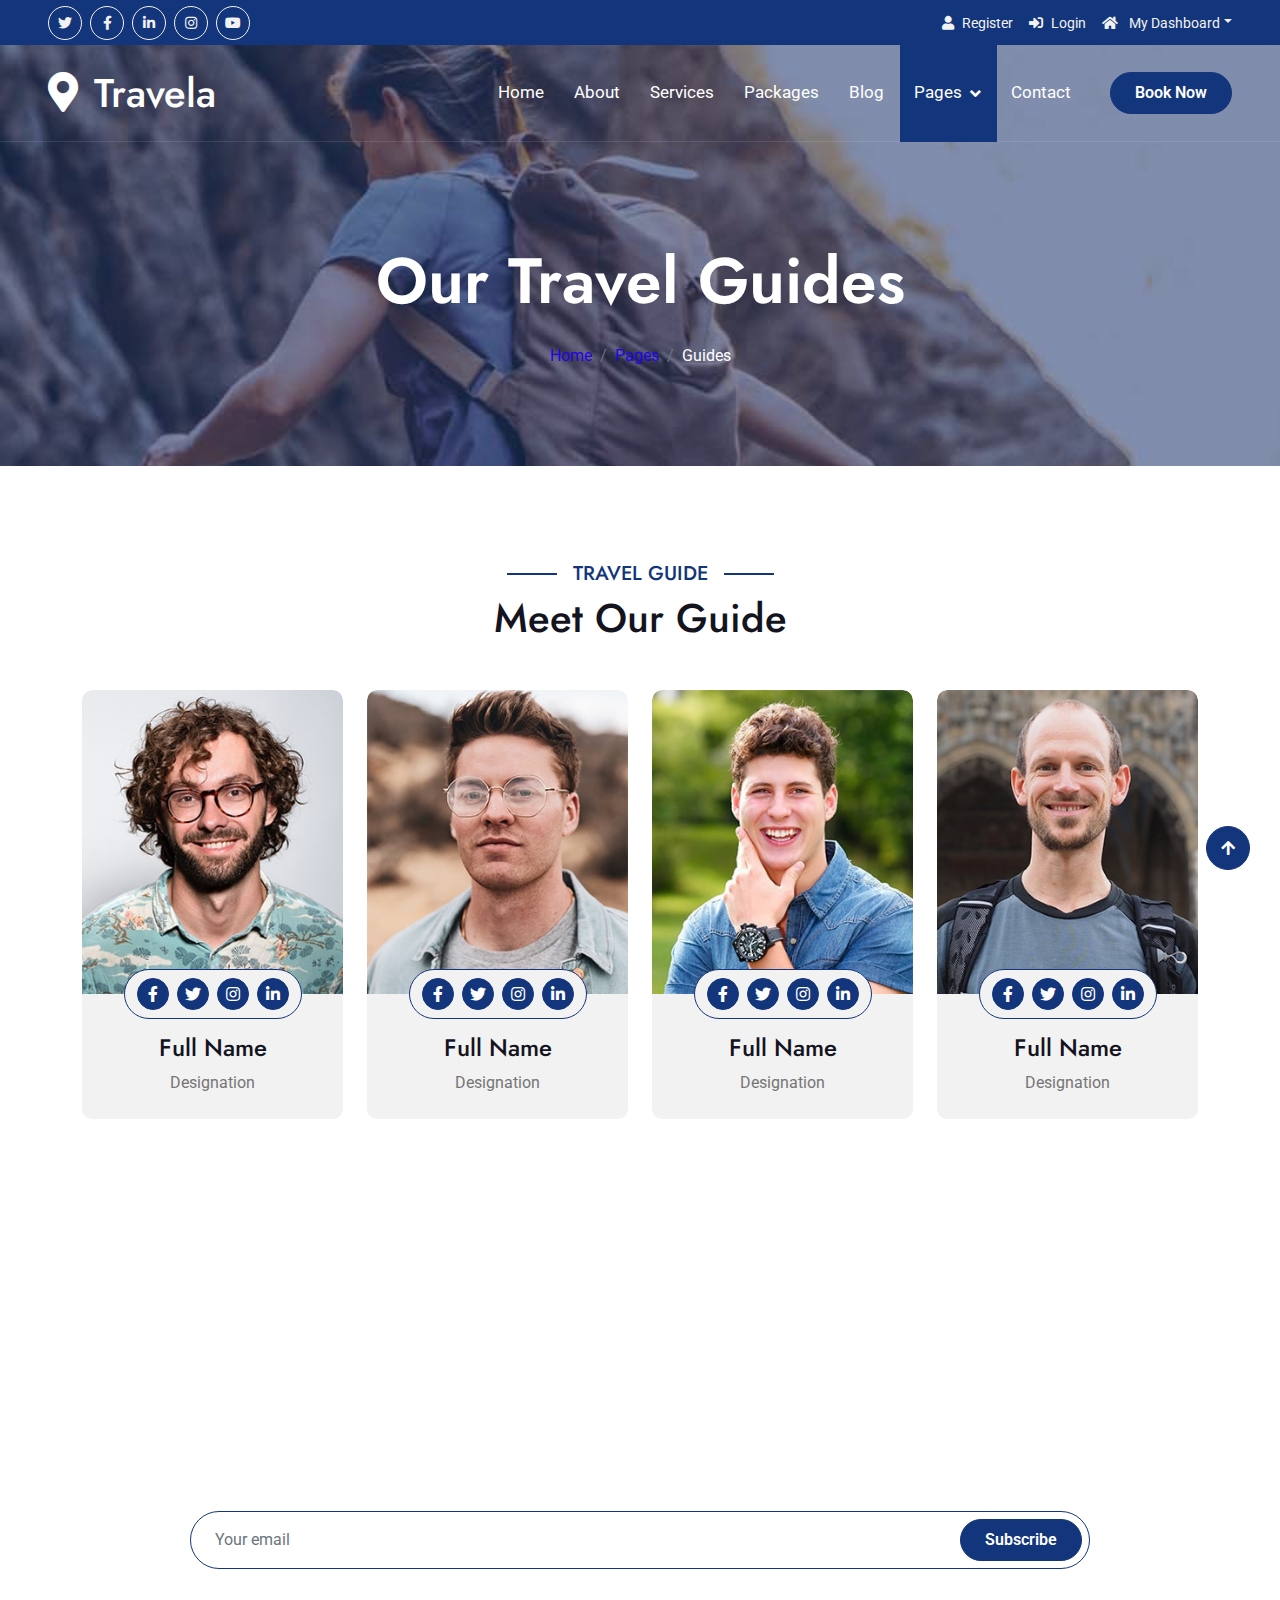
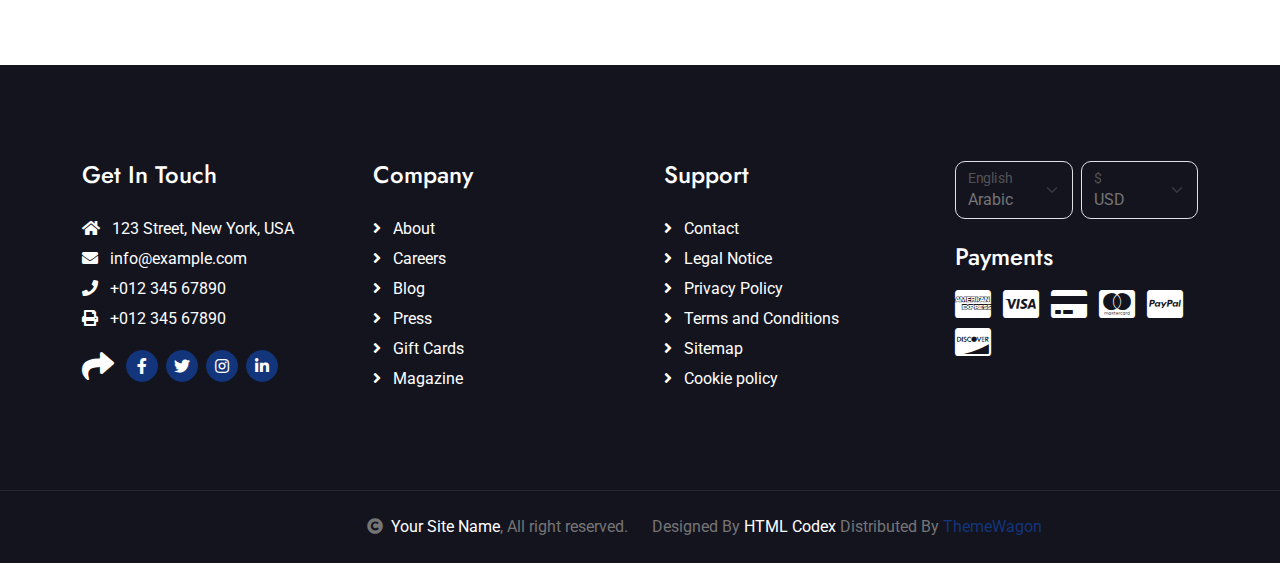
<file: guides.html>
<!DOCTYPE html>
<html lang="en">

    <head>
        <meta charset="utf-8">
        <title>Travela - Tourism Website Template</title>
        <meta content="width=device-width, initial-scale=1.0" name="viewport">
        <meta content="" name="keywords">
        <meta content="" name="description">

        <!-- Google Web Fonts -->
        <link rel="preconnect" href="https://fonts.googleapis.com">
        <link rel="preconnect" href="https://fonts.gstatic.com" crossorigin>
        <link href="https://fonts.googleapis.com/css2?family=Jost:wght@500;600&family=Roboto&display=swap" rel="stylesheet"> 

        <!-- Icon Font Stylesheet -->
        <link rel="stylesheet" href="https://use.fontawesome.com/releases/v5.15.4/css/all.css"/>
        <link href="https://cdn.jsdelivr.net/npm/bootstrap-icons@1.4.1/font/bootstrap-icons.css" rel="stylesheet">

        <!-- Libraries Stylesheet -->
        <link href="lib/owlcarousel/assets/owl.carousel.min.css" rel="stylesheet">
        <link href="lib/lightbox/css/lightbox.min.css" rel="stylesheet">


        <!-- Customized Bootstrap Stylesheet -->
        <link href="css/bootstrap.min.css" rel="stylesheet">

        <!-- Template Stylesheet -->
        <link href="css/style.css" rel="stylesheet">
    </head>

    <body>

        <!-- Spinner Start -->
        <div id="spinner" class="show bg-white position-fixed translate-middle w-100 vh-100 top-50 start-50 d-flex align-items-center justify-content-center">
            <div class="spinner-border text-primary" style="width: 3rem; height: 3rem;" role="status">
                <span class="sr-only">Loading...</span>
            </div>
        </div>
        <!-- Spinner End -->

        <!-- Topbar Start -->
        <div class="container-fluid bg-primary px-5 d-none d-lg-block">
            <div class="row gx-0">
                <div class="col-lg-8 text-center text-lg-start mb-2 mb-lg-0">
                    <div class="d-inline-flex align-items-center" style="height: 45px;">
                        <a class="btn btn-sm btn-outline-light btn-sm-square rounded-circle me-2" href=""><i class="fab fa-twitter fw-normal"></i></a>
                        <a class="btn btn-sm btn-outline-light btn-sm-square rounded-circle me-2" href=""><i class="fab fa-facebook-f fw-normal"></i></a>
                        <a class="btn btn-sm btn-outline-light btn-sm-square rounded-circle me-2" href=""><i class="fab fa-linkedin-in fw-normal"></i></a>
                        <a class="btn btn-sm btn-outline-light btn-sm-square rounded-circle me-2" href=""><i class="fab fa-instagram fw-normal"></i></a>
                        <a class="btn btn-sm btn-outline-light btn-sm-square rounded-circle" href=""><i class="fab fa-youtube fw-normal"></i></a>
                    </div>
                </div>
                <div class="col-lg-4 text-center text-lg-end">
                    <div class="d-inline-flex align-items-center" style="height: 45px;">
                        <a href="#"><small class="me-3 text-light"><i class="fa fa-user me-2"></i>Register</small></a>
                        <a href="#"><small class="me-3 text-light"><i class="fa fa-sign-in-alt me-2"></i>Login</small></a>
                        <div class="dropdown">
                            <a href="#" class="dropdown-toggle text-light" data-bs-toggle="dropdown"><small><i class="fa fa-home me-2"></i> My Dashboard</small></a>
                            <div class="dropdown-menu rounded">
                                <a href="#" class="dropdown-item"><i class="fas fa-user-alt me-2"></i> My Profile</a>
                                <a href="#" class="dropdown-item"><i class="fas fa-comment-alt me-2"></i> Inbox</a>
                                <a href="#" class="dropdown-item"><i class="fas fa-bell me-2"></i> Notifications</a>
                                <a href="#" class="dropdown-item"><i class="fas fa-cog me-2"></i> Account Settings</a>
                                <a href="#" class="dropdown-item"><i class="fas fa-power-off me-2"></i> Log Out</a>
                            </div>
                        </div>
                    </div>
                </div>
            </div>
        </div>
        <!-- Topbar End -->

        <!-- Navbar & Hero Start -->
        <div class="container-fluid position-relative p-0">
            <nav class="navbar navbar-expand-lg navbar-light px-4 px-lg-5 py-3 py-lg-0">
                <a href="" class="navbar-brand p-0">
                    <h1 class="m-0"><i class="fa fa-map-marker-alt me-3"></i>Travela</h1>
                    <!-- <img src="img/logo.png" alt="Logo"> -->
                </a>
                <button class="navbar-toggler" type="button" data-bs-toggle="collapse" data-bs-target="#navbarCollapse">
                    <span class="fa fa-bars"></span>
                </button>
                <div class="collapse navbar-collapse" id="navbarCollapse">
                    <div class="navbar-nav ms-auto py-0">
                        <a href="index.html" class="nav-item nav-link">Home</a>
                        <a href="about.html" class="nav-item nav-link">About</a>
                        <a href="services.html" class="nav-item nav-link">Services</a>
                        <a href="packages.html" class="nav-item nav-link">Packages</a>
                        <a href="blog.html" class="nav-item nav-link">Blog</a>
                        <div class="nav-item dropdown">
                            <a href="#" class="nav-link dropdown-toggle active" data-bs-toggle="dropdown">Pages</a>
                            <div class="dropdown-menu m-0">
                                <a href="destination.html" class="dropdown-item">Destination</a>
                                <a href="tour.html" class="dropdown-item">Explore Tour</a>
                                <a href="booking.html" class="dropdown-item">Travel Booking</a>
                                <a href="gallery.html" class="dropdown-item">Our Gallery</a>
                                <a href="guides.html" class="dropdown-item active">Travel Guides</a>
                                <a href="testimonial.html" class="dropdown-item">Testimonial</a>
                                <a href="404.html" class="dropdown-item">404 Page</a>
                            </div>
                        </div>
                        <a href="contact.html" class="nav-item nav-link">Contact</a>
                    </div>
                    <a href="" class="btn btn-primary rounded-pill py-2 px-4 ms-lg-4">Book Now</a>
                </div>
            </nav>
        </div>
        <!-- Navbar & Hero End -->

        <!-- Header Start -->
        <div class="container-fluid bg-breadcrumb">
            <div class="container text-center py-5" style="max-width: 900px;">
                <h3 class="text-white display-3 mb-4">Our Travel Guides</h1>
                <ol class="breadcrumb justify-content-center mb-0">
                    <li class="breadcrumb-item"><a href="index.html">Home</a></li>
                    <li class="breadcrumb-item"><a href="#">Pages</a></li>
                    <li class="breadcrumb-item active text-white">Guides</li>
                </ol>    
            </div>
        </div>
        <!-- Header End -->

        <!-- Travel Guide Start -->
        <div class="container-fluid guide py-5">
            <div class="container py-5">
                <div class="mx-auto text-center mb-5" style="max-width: 900px;">
                    <h5 class="section-title px-3">Travel Guide</h5>
                    <h1 class="mb-0">Meet Our Guide</h1>
                </div>
                <div class="row g-4">
                    <div class="col-md-6 col-lg-3">
                        <div class="guide-item">
                            <div class="guide-img">
                                <div class="guide-img-efects">
                                    <img src="img/guide-1.jpg" class="img-fluid w-100 rounded-top" alt="Image">
                                </div>
                                <div class="guide-icon rounded-pill p-2">
                                    <a class="btn btn-square btn-primary rounded-circle mx-1" href=""><i class="fab fa-facebook-f"></i></a>
                                    <a class="btn btn-square btn-primary rounded-circle mx-1" href=""><i class="fab fa-twitter"></i></a>
                                    <a class="btn btn-square btn-primary rounded-circle mx-1" href=""><i class="fab fa-instagram"></i></a>
                                    <a class="btn btn-square btn-primary rounded-circle mx-1" href=""><i class="fab fa-linkedin-in"></i></a>
                                </div>
                            </div>
                            <div class="guide-title text-center rounded-bottom p-4">
                                <div class="guide-title-inner">
                                    <h4 class="mt-3">Full Name</h4>
                                    <p class="mb-0">Designation</p>
                                </div>
                            </div>
                        </div>
                    </div>
                    <div class="col-md-6 col-lg-3">
                        <div class="guide-item">
                            <div class="guide-img">
                                <div class="guide-img-efects">
                                    <img src="img/guide-2.jpg" class="img-fluid w-100 rounded-top" alt="Image">
                                </div>
                                <div class="guide-icon rounded-pill p-2">
                                    <a class="btn btn-square btn-primary rounded-circle mx-1" href=""><i class="fab fa-facebook-f"></i></a>
                                    <a class="btn btn-square btn-primary rounded-circle mx-1" href=""><i class="fab fa-twitter"></i></a>
                                    <a class="btn btn-square btn-primary rounded-circle mx-1" href=""><i class="fab fa-instagram"></i></a>
                                    <a class="btn btn-square btn-primary rounded-circle mx-1" href=""><i class="fab fa-linkedin-in"></i></a>
                                </div>
                            </div>
                            <div class="guide-title text-center rounded-bottom p-4">
                                <div class="guide-title-inner">
                                    <h4 class="mt-3">Full Name</h4>
                                    <p class="mb-0">Designation</p>
                                </div>
                            </div>
                        </div>
                    </div>
                    <div class="col-md-6 col-lg-3">
                        <div class="guide-item">
                            <div class="guide-img">
                                <div class="guide-img-efects">
                                    <img src="img/guide-3.jpg" class="img-fluid w-100 rounded-top" alt="Image">
                                </div>
                                <div class="guide-icon rounded-pill p-2">
                                    <a class="btn btn-square btn-primary rounded-circle mx-1" href=""><i class="fab fa-facebook-f"></i></a>
                                    <a class="btn btn-square btn-primary rounded-circle mx-1" href=""><i class="fab fa-twitter"></i></a>
                                    <a class="btn btn-square btn-primary rounded-circle mx-1" href=""><i class="fab fa-instagram"></i></a>
                                    <a class="btn btn-square btn-primary rounded-circle mx-1" href=""><i class="fab fa-linkedin-in"></i></a>
                                </div>
                            </div>
                            <div class="guide-title text-center rounded-bottom p-4">
                                <div class="guide-title-inner">
                                    <h4 class="mt-3">Full Name</h4>
                                    <p class="mb-0">Designation</p>
                                </div>
                            </div>
                        </div>
                    </div>
                    <div class="col-md-6 col-lg-3">
                        <div class="guide-item">
                            <div class="guide-img">
                                <div class="guide-img-efects">
                                    <img src="img/guide-4.jpg" class="img-fluid w-100 rounded-top" alt="Image">
                                </div>
                                <div class="guide-icon rounded-pill p-2">
                                    <a class="btn btn-square btn-primary rounded-circle mx-1" href=""><i class="fab fa-facebook-f"></i></a>
                                    <a class="btn btn-square btn-primary rounded-circle mx-1" href=""><i class="fab fa-twitter"></i></a>
                                    <a class="btn btn-square btn-primary rounded-circle mx-1" href=""><i class="fab fa-instagram"></i></a>
                                    <a class="btn btn-square btn-primary rounded-circle mx-1" href=""><i class="fab fa-linkedin-in"></i></a>
                                </div>
                            </div>
                            <div class="guide-title text-center rounded-bottom p-4">
                                <div class="guide-title-inner">
                                    <h4 class="mt-3">Full Name</h4>
                                    <p class="mb-0">Designation</p>
                                </div>
                            </div>
                        </div>
                    </div>
                </div>
            </div>
        </div>
        <!-- Travel Guide End -->

        <!-- Subscribe Start -->
        <div class="container-fluid subscribe py-5">
            <div class="container text-center py-5">
                <div class="mx-auto text-center" style="max-width: 900px;">
                    <h5 class="subscribe-title px-3">Subscribe</h5>
                    <h1 class="text-white mb-4">Our Newsletter</h1>
                    <p class="text-white mb-5">Lorem ipsum dolor sit amet consectetur adipisicing elit. Laborum tempore nam, architecto doloremque velit explicabo? Voluptate sunt eveniet fuga eligendi! Expedita laudantium fugiat corrupti eum cum repellat a laborum quasi.
                    </p>
                    <div class="position-relative mx-auto">
                        <input class="form-control border-primary rounded-pill w-100 py-3 ps-4 pe-5" type="text" placeholder="Your email">
                        <button type="button" class="btn btn-primary rounded-pill position-absolute top-0 end-0 py-2 px-4 mt-2 me-2">Subscribe</button>
                    </div>
                </div>
            </div>
        </div>
        <!-- Subscribe End -->

        <!-- Footer Start -->
        <div class="container-fluid footer py-5">
            <div class="container py-5">
                <div class="row g-5">
                    <div class="col-md-6 col-lg-6 col-xl-3">
                        <div class="footer-item d-flex flex-column">
                            <h4 class="mb-4 text-white">Get In Touch</h4>
                            <a href=""><i class="fas fa-home me-2"></i> 123 Street, New York, USA</a>
                            <a href=""><i class="fas fa-envelope me-2"></i> info@example.com</a>
                            <a href=""><i class="fas fa-phone me-2"></i> +012 345 67890</a>
                            <a href="" class="mb-3"><i class="fas fa-print me-2"></i> +012 345 67890</a>
                            <div class="d-flex align-items-center">
                                <i class="fas fa-share fa-2x text-white me-2"></i>
                                <a class="btn-square btn btn-primary rounded-circle mx-1" href=""><i class="fab fa-facebook-f"></i></a>
                                <a class="btn-square btn btn-primary rounded-circle mx-1" href=""><i class="fab fa-twitter"></i></a>
                                <a class="btn-square btn btn-primary rounded-circle mx-1" href=""><i class="fab fa-instagram"></i></a>
                                <a class="btn-square btn btn-primary rounded-circle mx-1" href=""><i class="fab fa-linkedin-in"></i></a>
                            </div>
                        </div>
                    </div>
                    <div class="col-md-6 col-lg-6 col-xl-3">
                        <div class="footer-item d-flex flex-column">
                            <h4 class="mb-4 text-white">Company</h4>
                            <a href=""><i class="fas fa-angle-right me-2"></i> About</a>
                            <a href=""><i class="fas fa-angle-right me-2"></i> Careers</a>
                            <a href=""><i class="fas fa-angle-right me-2"></i> Blog</a>
                            <a href=""><i class="fas fa-angle-right me-2"></i> Press</a>
                            <a href=""><i class="fas fa-angle-right me-2"></i> Gift Cards</a>
                            <a href=""><i class="fas fa-angle-right me-2"></i> Magazine</a>
                        </div>
                    </div>
                    <div class="col-md-6 col-lg-6 col-xl-3">
                        <div class="footer-item d-flex flex-column">
                            <h4 class="mb-4 text-white">Support</h4>
                            <a href=""><i class="fas fa-angle-right me-2"></i> Contact</a>
                            <a href=""><i class="fas fa-angle-right me-2"></i> Legal Notice</a>
                            <a href=""><i class="fas fa-angle-right me-2"></i> Privacy Policy</a>
                            <a href=""><i class="fas fa-angle-right me-2"></i> Terms and Conditions</a>
                            <a href=""><i class="fas fa-angle-right me-2"></i> Sitemap</a>
                            <a href=""><i class="fas fa-angle-right me-2"></i> Cookie policy</a>
                        </div>
                    </div>
                    <div class="col-md-6 col-lg-6 col-xl-3">
                        <div class="footer-item">
                            <div class="row gy-3 gx-2 mb-4">
                                <div class="col-xl-6">
                                    <form>
                                        <div class="form-floating">
                                            <select class="form-select bg-dark border" id="select1">
                                                <option value="1">Arabic</option>
                                                <option value="2">German</option>
                                                <option value="3">Greek</option>
                                                <option value="3">New York</option>
                                            </select>
                                            <label for="select1">English</label>
                                        </div>
                                    </form>
                                </div>
                                <div class="col-xl-6">
                                    <form>
                                        <div class="form-floating">
                                            <select class="form-select bg-dark border" id="select1">
                                                <option value="1">USD</option>
                                                <option value="2">EUR</option>
                                                <option value="3">INR</option>
                                                <option value="3">GBP</option>
                                            </select>
                                            <label for="select1">$</label>
                                        </div>
                                    </form>
                                </div>
                            </div>
                            <h4 class="text-white mb-3">Payments</h4>
                            <div class="footer-bank-card">
                                <a href="#" class="text-white me-2"><i class="fab fa-cc-amex fa-2x"></i></a>
                                <a href="#" class="text-white me-2"><i class="fab fa-cc-visa fa-2x"></i></a>
                                <a href="#" class="text-white me-2"><i class="fas fa-credit-card fa-2x"></i></a>
                                <a href="#" class="text-white me-2"><i class="fab fa-cc-mastercard fa-2x"></i></a>
                                <a href="#" class="text-white me-2"><i class="fab fa-cc-paypal fa-2x"></i></a>
                                <a href="#" class="text-white"><i class="fab fa-cc-discover fa-2x"></i></a>
                            </div>
                        </div>
                    </div>
                </div>
            </div>
        </div>
        <!-- Footer End -->
        
        <!-- Copyright Start -->
        <div class="container-fluid copyright text-body py-4">
            <div class="container">
                <div class="row g-4 align-items-center">
                    <div class="col-md-6 text-center text-md-end mb-md-0">
                        <i class="fas fa-copyright me-2"></i><a class="text-white" href="#">Your Site Name</a>, All right reserved.
                    </div>
                    <div class="col-md-6 text-center text-md-start">
                        <!--/*** This template is free as long as you keep the below author’s credit link/attribution link/backlink. ***/-->
                        <!--/*** If you'd like to use the template without the below author’s credit link/attribution link/backlink, ***/-->
                        <!--/*** you can purchase the Credit Removal License from "https://htmlcodex.com/credit-removal". ***/-->
                        Designed By <a class="text-white" href="https://htmlcodex.com">HTML Codex</a> Distributed By <a href="https://themewagon.com">ThemeWagon</a>
                    </div>
                    </div>
                </div>
            </div>
        </div>
        <!-- Copyright End -->

        <!-- Back to Top -->
        <a href="#" class="btn btn-primary btn-primary-outline-0 btn-md-square back-to-top"><i class="fa fa-arrow-up"></i></a>   

        
        <!-- JavaScript Libraries -->
        <script src="https://ajax.googleapis.com/ajax/libs/jquery/3.6.4/jquery.min.js"></script>
        <script src="https://cdn.jsdelivr.net/npm/bootstrap@5.0.0/dist/js/bootstrap.bundle.min.js"></script>
        <script src="lib/easing/easing.min.js"></script>
        <script src="lib/waypoints/waypoints.min.js"></script>
        <script src="lib/owlcarousel/owl.carousel.min.js"></script>
        <script src="lib/lightbox/js/lightbox.min.js"></script>
        

        <!-- Template Javascript -->
        <script src="js/main.js"></script>
    </body>

</html>
</file>
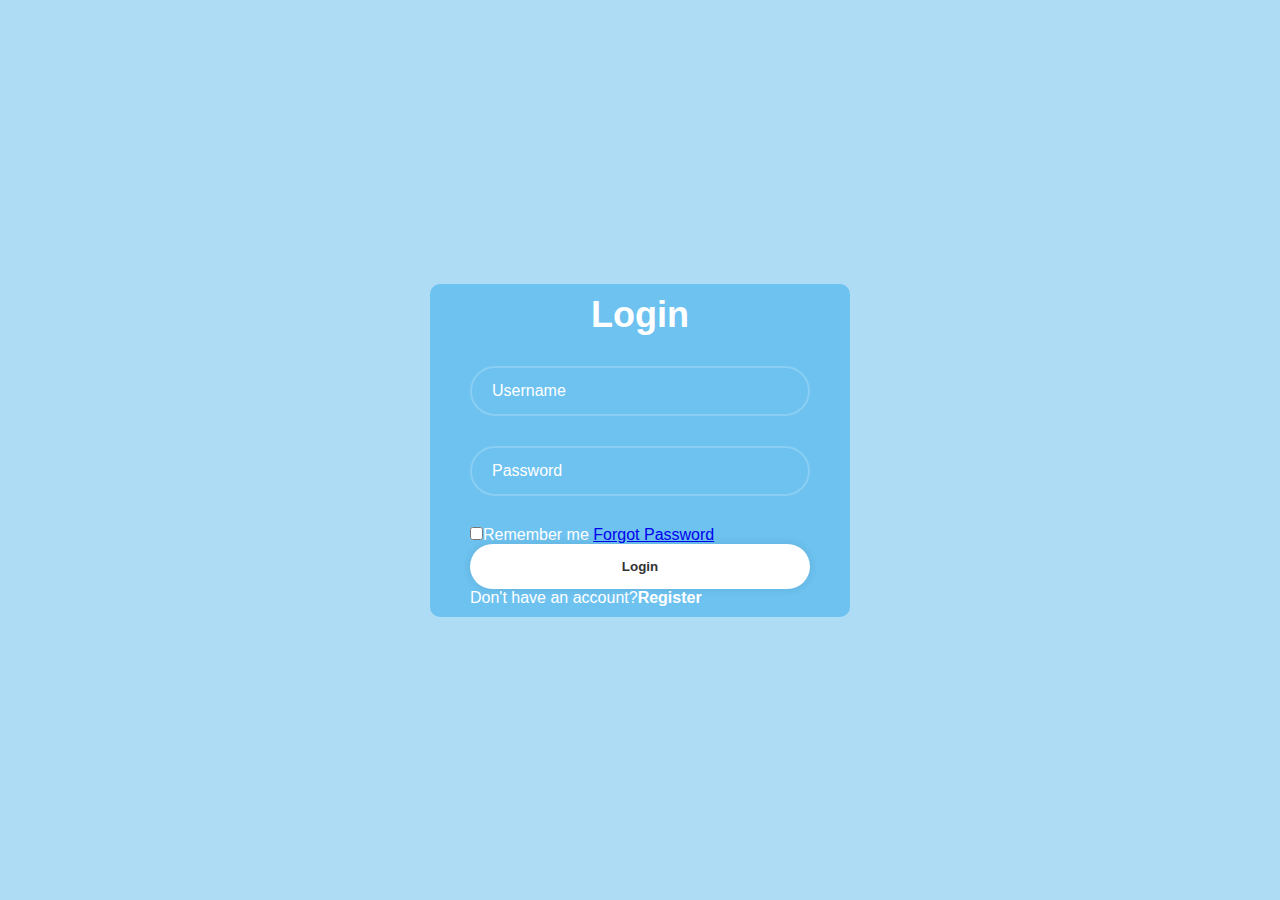
<file: login.html>
<!DOCTYPE html>
<html lang="en">
<head>
    <meta charset="UTF-8">
    <meta name="viewport" content="width=device-width, initial-scale=1.0">
    <title>Document</title>

    <style>
        *{
            margin: 0;
            padding: 0;
            box-sizing: border-box;
            font-family: sans-serif;
        }
        body{
            display: flex;
            justify-content: center;
            align-items: center;
            min-height: 100vh;
           background-color: rgb(175, 220, 245);
        }
        .wrapper{
            width: 420px;
            background:rgb(109, 194, 240);
            color: #fff;
            border-radius: 10px;
            padding: 10px 40px;
        }
        .wrapper h1{
            font-size: 36px;
            text-align: center;
        }
        .wrapper .input-box{
            position: relative;
            width: 100%;
            height: 50px;
            margin: 30px 0;
        }
        .input-box input{
            width: 100%;
            height: 100%;
            background: transparent;
            border: none;
            outline: none;
            border: 2px solid rgba(255, 255, 255, .2);
            border-radius: 40px;
            font-size: 16px;
            color: #fff;
            padding: 20px 45px 20px 20px;
        }
        .input-box input::placeholder{
            color: #fff;
        }
        .input-box i{
            position: absolute;
            right: 20px;
            top: 50%;
            transform: translateY(-50%);
            font-size: 20px;
        }
        .wrapper .remember-forget{
            display: flex;
            justify-content: space-between;
            font-size: 14.5px;
            margin: -15px 0 15px;
        }
        .remember-forgetlabel input{
            accent-color: #fff;
            margin-right: 3px;
        }
        .remember-forget a{
            color: #fff;
            text-decoration: none;
        }
        .remember-forget a:hover{
            text-decoration: underline;
        }
        .wrapper .btn{
            width: 100%;
            height: 45px;
            background: #fff;
            border: none;
            border-radius: 40px;
            box-shadow: 0 0 10px rgba(0, 0, 0, .1);
            cursor: pointer;
            color: #333;
            font-weight: 600;
        }
        .wrapper register-link{
            font-size: 14.5px;
            text-align: center;
            margin: 20px 0 15px;
        }
        .register-link p a{
            text-decoration: none;
            color: #fff;
            font-weight: 600;
        }
        .register-link p a:hover{
            text-decoration: underline;
        }
    </style>


</head>
<body>
    <div class="wrapper">
        <form action="">
            <h1>Login</h1>
            <div class="input-box">
                <input type="text" placeholder="Username" required>
            </div>
            <div class="input-box">
                <input type="password" placeholder="Password" required>
            </div>
            <div class="remember-forgot">
                <label><input type="checkbox">Remember me</label>
                <a href="#">Forgot Password</a>
            </div>
            <button type="submit" class="btn">Login</button>

            <div class="register-link">
                <p>Don't have an account?<a href="register.html">Register</p>
            </div>
        </form>
    </div>
</body>
</html>
</file>
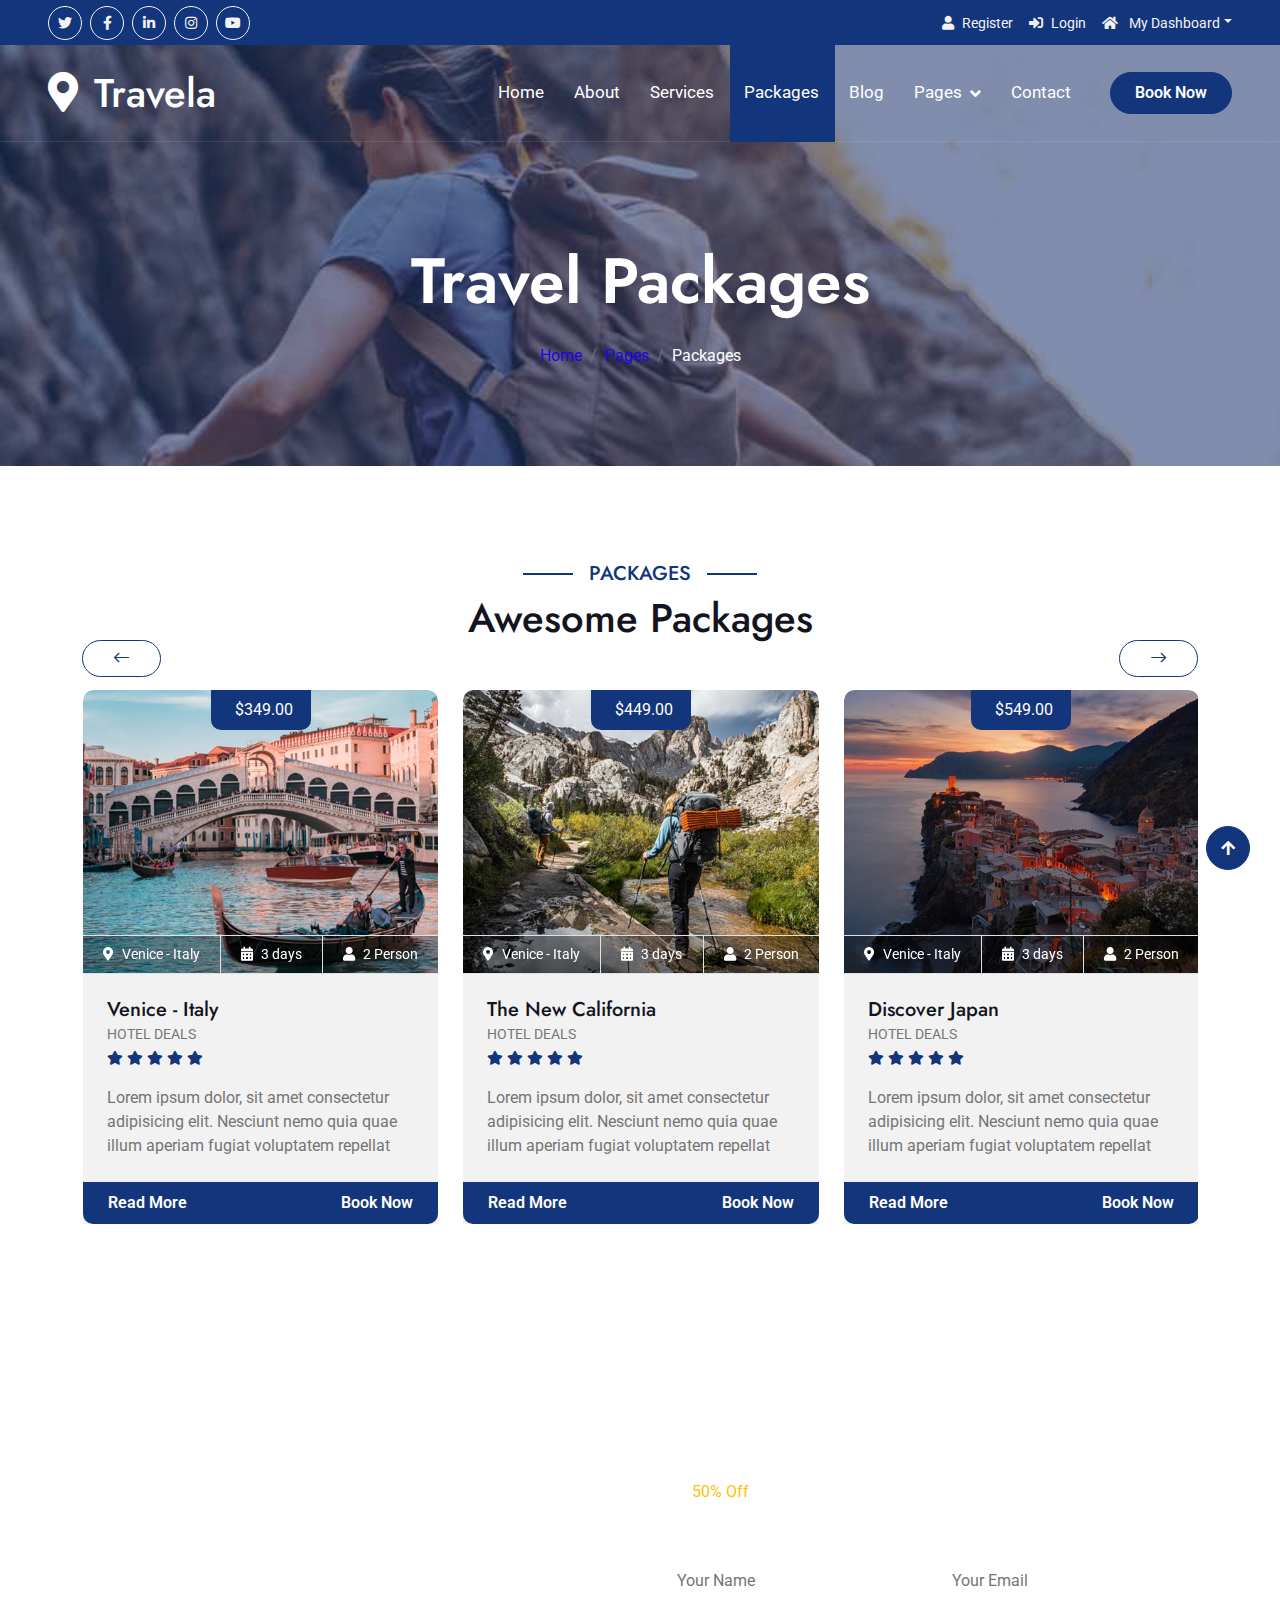
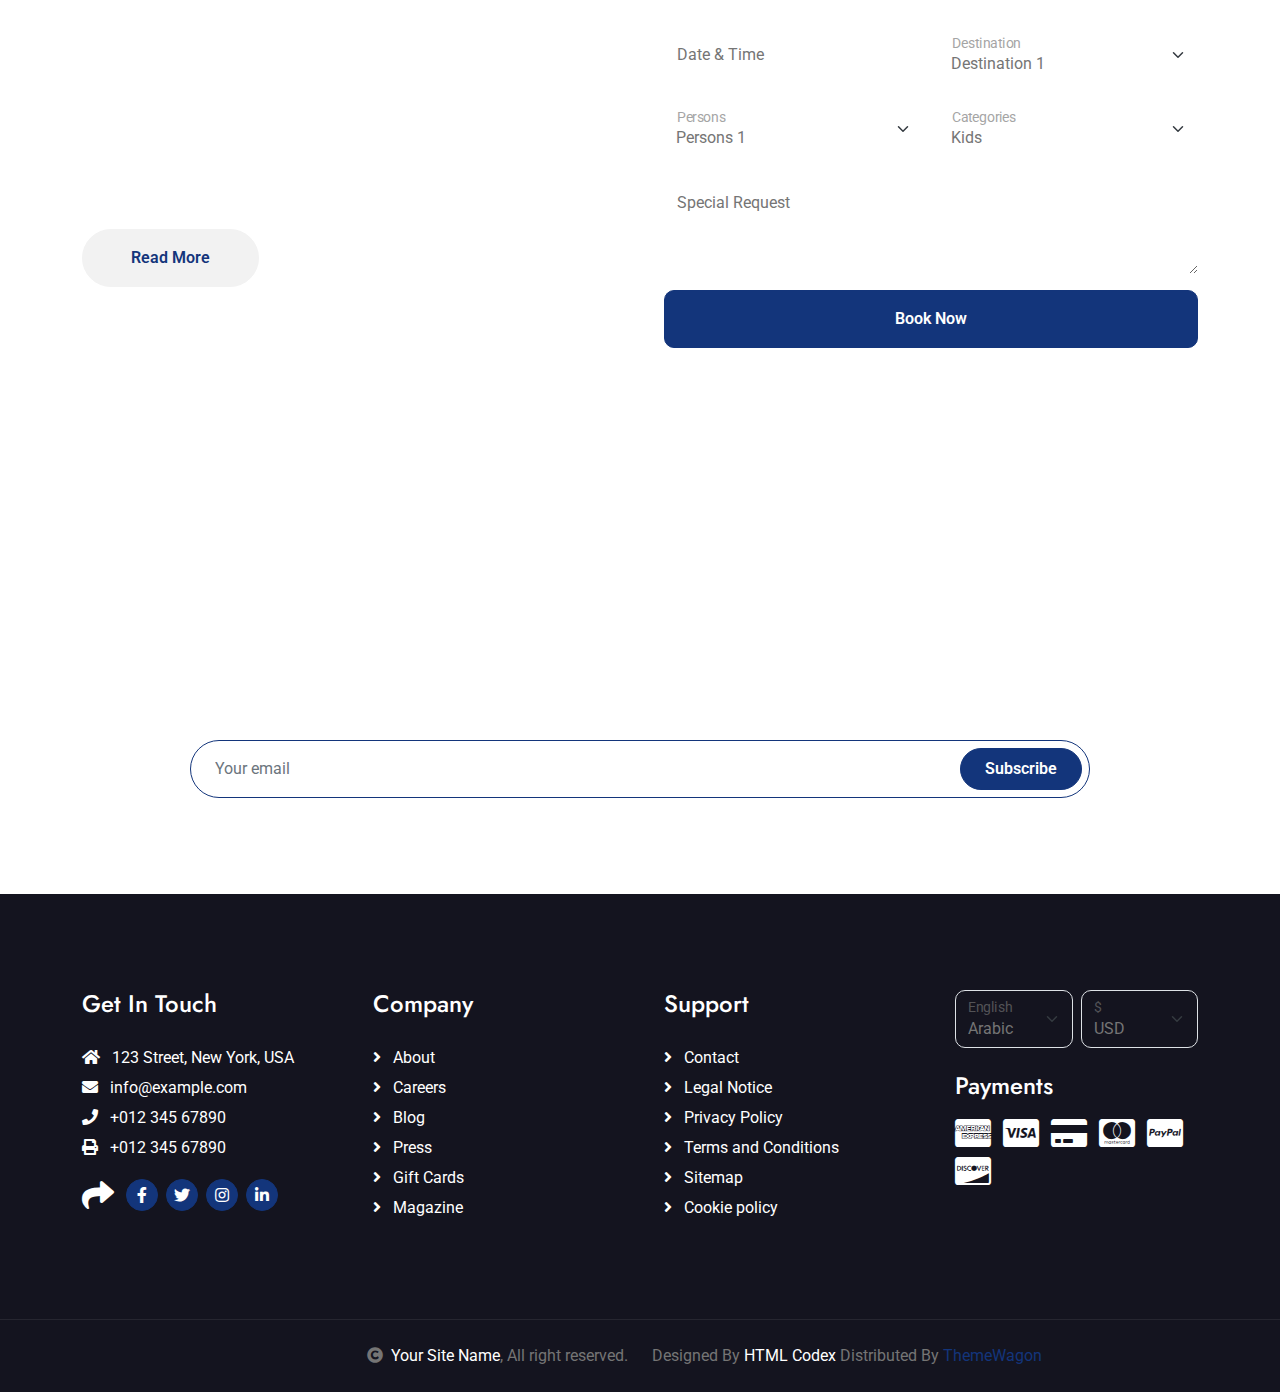
<file: packages.html>
<!DOCTYPE html>
<html lang="en">

    <head>
        <meta charset="utf-8">
        <title>Travela - Tourism Website Template</title>
        <meta content="width=device-width, initial-scale=1.0" name="viewport">
        <meta content="" name="keywords">
        <meta content="" name="description">

        <!-- Google Web Fonts -->
        <link rel="preconnect" href="https://fonts.googleapis.com">
        <link rel="preconnect" href="https://fonts.gstatic.com" crossorigin>
        <link href="https://fonts.googleapis.com/css2?family=Jost:wght@500;600&family=Roboto&display=swap" rel="stylesheet"> 

        <!-- Icon Font Stylesheet -->
        <link rel="stylesheet" href="https://use.fontawesome.com/releases/v5.15.4/css/all.css"/>
        <link href="https://cdn.jsdelivr.net/npm/bootstrap-icons@1.4.1/font/bootstrap-icons.css" rel="stylesheet">

        <!-- Libraries Stylesheet -->
        <link href="lib/owlcarousel/assets/owl.carousel.min.css" rel="stylesheet">
        <link href="lib/lightbox/css/lightbox.min.css" rel="stylesheet">


        <!-- Customized Bootstrap Stylesheet -->
        <link href="css/bootstrap.min.css" rel="stylesheet">

        <!-- Template Stylesheet -->
        <link href="css/style.css" rel="stylesheet">
    </head>

    <body>

        <!-- Spinner Start -->
        <div id="spinner" class="show bg-white position-fixed translate-middle w-100 vh-100 top-50 start-50 d-flex align-items-center justify-content-center">
            <div class="spinner-border text-primary" style="width: 3rem; height: 3rem;" role="status">
                <span class="sr-only">Loading...</span>
            </div>
        </div>
        <!-- Spinner End -->

        <!-- Topbar Start -->
        <div class="container-fluid bg-primary px-5 d-none d-lg-block">
            <div class="row gx-0">
                <div class="col-lg-8 text-center text-lg-start mb-2 mb-lg-0">
                    <div class="d-inline-flex align-items-center" style="height: 45px;">
                        <a class="btn btn-sm btn-outline-light btn-sm-square rounded-circle me-2" href=""><i class="fab fa-twitter fw-normal"></i></a>
                        <a class="btn btn-sm btn-outline-light btn-sm-square rounded-circle me-2" href=""><i class="fab fa-facebook-f fw-normal"></i></a>
                        <a class="btn btn-sm btn-outline-light btn-sm-square rounded-circle me-2" href=""><i class="fab fa-linkedin-in fw-normal"></i></a>
                        <a class="btn btn-sm btn-outline-light btn-sm-square rounded-circle me-2" href=""><i class="fab fa-instagram fw-normal"></i></a>
                        <a class="btn btn-sm btn-outline-light btn-sm-square rounded-circle" href=""><i class="fab fa-youtube fw-normal"></i></a>
                    </div>
                </div>
                <div class="col-lg-4 text-center text-lg-end">
                    <div class="d-inline-flex align-items-center" style="height: 45px;">
                        <a href="#"><small class="me-3 text-light"><i class="fa fa-user me-2"></i>Register</small></a>
                        <a href="#"><small class="me-3 text-light"><i class="fa fa-sign-in-alt me-2"></i>Login</small></a>
                        <div class="dropdown">
                            <a href="#" class="dropdown-toggle text-light" data-bs-toggle="dropdown"><small><i class="fa fa-home me-2"></i> My Dashboard</small></a>
                            <div class="dropdown-menu rounded">
                                <a href="#" class="dropdown-item"><i class="fas fa-user-alt me-2"></i> My Profile</a>
                                <a href="#" class="dropdown-item"><i class="fas fa-comment-alt me-2"></i> Inbox</a>
                                <a href="#" class="dropdown-item"><i class="fas fa-bell me-2"></i> Notifications</a>
                                <a href="#" class="dropdown-item"><i class="fas fa-cog me-2"></i> Account Settings</a>
                                <a href="#" class="dropdown-item"><i class="fas fa-power-off me-2"></i> Log Out</a>
                            </div>
                        </div>
                    </div>
                </div>
            </div>
        </div>
        <!-- Topbar End -->

        <!-- Navbar & Hero Start -->
        <div class="container-fluid position-relative p-0">
            <nav class="navbar navbar-expand-lg navbar-light px-4 px-lg-5 py-3 py-lg-0">
                <a href="" class="navbar-brand p-0">
                    <h1 class="m-0"><i class="fa fa-map-marker-alt me-3"></i>Travela</h1>
                    <!-- <img src="img/logo.png" alt="Logo"> -->
                </a>
                <button class="navbar-toggler" type="button" data-bs-toggle="collapse" data-bs-target="#navbarCollapse">
                    <span class="fa fa-bars"></span>
                </button>
                <div class="collapse navbar-collapse" id="navbarCollapse">
                    <div class="navbar-nav ms-auto py-0">
                        <a href="index.html" class="nav-item nav-link">Home</a>
                        <a href="about.html" class="nav-item nav-link">About</a>
                        <a href="services.html" class="nav-item nav-link">Services</a>
                        <a href="packages.html" class="nav-item nav-link active">Packages</a>
                        <a href="blog.html" class="nav-item nav-link">Blog</a>
                        <div class="nav-item dropdown">
                            <a href="#" class="nav-link dropdown-toggle" data-bs-toggle="dropdown">Pages</a>
                            <div class="dropdown-menu m-0">
                                <a href="destination.html" class="dropdown-item">Destination</a>
                                <a href="tour.html" class="dropdown-item">Explore Tour</a>
                                <a href="booking.html" class="dropdown-item">Travel Booking</a>
                                <a href="gallery.html" class="dropdown-item">Our Gallery</a>
                                <a href="guides.html" class="dropdown-item">Travel Guides</a>
                                <a href="testimonial.html" class="dropdown-item">Testimonial</a>
                                <a href="404.html" class="dropdown-item">404 Page</a>
                            </div>
                        </div>
                        <a href="contact.html" class="nav-item nav-link">Contact</a>
                    </div>
                    <a href="" class="btn btn-primary rounded-pill py-2 px-4 ms-lg-4">Book Now</a>
                </div>
            </nav>
        </div>
        <!-- Navbar & Hero End -->

        <!-- Header Start -->
        <div class="container-fluid bg-breadcrumb">
            <div class="container text-center py-5" style="max-width: 900px;">
                <h3 class="text-white display-3 mb-4">Travel Packages</h1>
                <ol class="breadcrumb justify-content-center mb-0">
                    <li class="breadcrumb-item"><a href="index.html">Home</a></li>
                    <li class="breadcrumb-item"><a href="#">Pages</a></li>
                    <li class="breadcrumb-item active text-white">Packages</li>
                </ol>    
            </div>
        </div>
        <!-- Header End -->

        <!-- Packages Start -->
        <div class="container-fluid packages py-5">
            <div class="container py-5">
                <div class="mx-auto text-center mb-5" style="max-width: 900px;">
                    <h5 class="section-title px-3">Packages</h5>
                    <h1 class="mb-0">Awesome Packages</h1>
                </div>
                <div class="packages-carousel owl-carousel">
                    <div class="packages-item">
                        <div class="packages-img">
                            <img src="img/packages-4.jpg" class="img-fluid w-100 rounded-top" alt="Image">
                            <div class="packages-info d-flex border border-start-0 border-end-0 position-absolute" style="width: 100%; bottom: 0; left: 0; z-index: 5;">
                                <small class="flex-fill text-center border-end py-2"><i class="fa fa-map-marker-alt me-2"></i>Venice - Italy</small>
                                <small class="flex-fill text-center border-end py-2"><i class="fa fa-calendar-alt me-2"></i>3 days</small>
                                <small class="flex-fill text-center py-2"><i class="fa fa-user me-2"></i>2 Person</small>
                            </div>
                            <div class="packages-price py-2 px-4">$349.00</div>
                        </div>
                        <div class="packages-content bg-light">
                            <div class="p-4 pb-0">
                                <h5 class="mb-0">Venice - Italy</h5>
                                <small class="text-uppercase">Hotel Deals</small>
                                <div class="mb-3">
                                    <small class="fa fa-star text-primary"></small>
                                    <small class="fa fa-star text-primary"></small>
                                    <small class="fa fa-star text-primary"></small>
                                    <small class="fa fa-star text-primary"></small>
                                    <small class="fa fa-star text-primary"></small>
                                </div>
                                <p class="mb-4">Lorem ipsum dolor, sit amet consectetur adipisicing elit. Nesciunt nemo quia quae illum aperiam fugiat voluptatem repellat</p>
                            </div>
                            <div class="row bg-primary rounded-bottom mx-0">
                                <div class="col-6 text-start px-0">
                                    <a href="#" class="btn-hover btn text-white py-2 px-4">Read More</a>
                                </div>
                                <div class="col-6 text-end px-0">
                                    <a href="#" class="btn-hover btn text-white py-2 px-4">Book Now</a>
                                </div>
                            </div>
                        </div>
                    </div>
                    <div class="packages-item">
                        <div class="packages-img">
                            <img src="img/packages-2.jpg" class="img-fluid w-100 rounded-top" alt="Image">
                            <div class="packages-info d-flex border border-start-0 border-end-0 position-absolute" style="width: 100%; bottom: 0; left: 0; z-index: 5;">
                                <small class="flex-fill text-center border-end py-2"><i class="fa fa-map-marker-alt me-2"></i>Venice - Italy</small>
                                <small class="flex-fill text-center border-end py-2"><i class="fa fa-calendar-alt me-2"></i>3 days</small>
                                <small class="flex-fill text-center py-2"><i class="fa fa-user me-2"></i>2 Person</small>
                            </div>
                            <div class="packages-price py-2 px-4">$449.00</div>
                        </div>
                        <div class="packages-content bg-light">
                            <div class="p-4 pb-0">
                                <h5 class="mb-0">The New California</h5>
                                <small class="text-uppercase">Hotel Deals</small>
                                <div class="mb-3">
                                    <small class="fa fa-star text-primary"></small>
                                    <small class="fa fa-star text-primary"></small>
                                    <small class="fa fa-star text-primary"></small>
                                    <small class="fa fa-star text-primary"></small>
                                    <small class="fa fa-star text-primary"></small>
                                </div>
                                <p class="mb-4">Lorem ipsum dolor, sit amet consectetur adipisicing elit. Nesciunt nemo quia quae illum aperiam fugiat voluptatem repellat</p>
                            </div>
                            <div class="row bg-primary rounded-bottom mx-0">
                                <div class="col-6 text-start px-0">
                                    <a href="#" class="btn-hover btn text-white py-2 px-4">Read More</a>
                                </div>
                                <div class="col-6 text-end px-0">
                                    <a href="#" class="btn-hover btn text-white py-2 px-4">Book Now</a>
                                </div>
                            </div>
                        </div>
                    </div>
                    <div class="packages-item">
                        <div class="packages-img">
                            <img src="img/packages-3.jpg" class="img-fluid w-100 rounded-top" alt="Image">
                            <div class="packages-info d-flex border border-start-0 border-end-0 position-absolute" style="width: 100%; bottom: 0; left: 0; z-index: 5;">
                                <small class="flex-fill text-center border-end py-2"><i class="fa fa-map-marker-alt me-2"></i>Venice - Italy</small>
                                <small class="flex-fill text-center border-end py-2"><i class="fa fa-calendar-alt me-2"></i>3 days</small>
                                <small class="flex-fill text-center py-2"><i class="fa fa-user me-2"></i>2 Person</small>
                            </div>
                            <div class="packages-price py-2 px-4">$549.00</div>
                        </div>
                        <div class="packages-content bg-light">
                            <div class="p-4 pb-0">
                                <h5 class="mb-0">Discover Japan</h5>
                                <small class="text-uppercase">Hotel Deals</small>
                                <div class="mb-3">
                                    <small class="fa fa-star text-primary"></small>
                                    <small class="fa fa-star text-primary"></small>
                                    <small class="fa fa-star text-primary"></small>
                                    <small class="fa fa-star text-primary"></small>
                                    <small class="fa fa-star text-primary"></small>
                                </div>
                                <p class="mb-4">Lorem ipsum dolor, sit amet consectetur adipisicing elit. Nesciunt nemo quia quae illum aperiam fugiat voluptatem repellat</p>
                            </div>
                            <div class="row bg-primary rounded-bottom mx-0">
                                <div class="col-6 text-start px-0">
                                    <a href="#" class="btn-hover btn text-white py-2 px-4">Read More</a>
                                </div>
                                <div class="col-6 text-end px-0">
                                    <a href="#" class="btn-hover btn text-white py-2 px-4">Book Now</a>
                                </div>
                            </div>
                        </div>
                    </div>
                    <div class="packages-item">
                        <div class="packages-img">
                            <img src="img/packages-1.jpg" class="img-fluid w-100 rounded-top" alt="Image">
                            <div class="packages-info d-flex border border-start-0 border-end-0 position-absolute" style="width: 100%; bottom: 0; left: 0; z-index: 5;">
                                <small class="flex-fill text-center border-end py-2"><i class="fa fa-map-marker-alt me-2"></i>Thayland</small>
                                <small class="flex-fill text-center border-end py-2"><i class="fa fa-calendar-alt me-2"></i>3 days</small>
                                <small class="flex-fill text-center py-2"><i class="fa fa-user me-2"></i>2 Person</small>
                            </div>
                            <div class="packages-price py-2 px-4">$649.00</div>
                        </div>
                        <div class="packages-content bg-light">
                            <div class="p-4 pb-0">
                                <h5 class="mb-0">Thayland Trip</h5>
                                <small class="text-uppercase">Hotel Deals</small>
                                <div class="mb-3">
                                    <small class="fa fa-star text-primary"></small>
                                    <small class="fa fa-star text-primary"></small>
                                    <small class="fa fa-star text-primary"></small>
                                    <small class="fa fa-star text-primary"></small>
                                    <small class="fa fa-star text-primary"></small>
                                </div>
                                <p class="mb-4">Lorem ipsum dolor, sit amet consectetur adipisicing elit. Nesciunt nemo quia quae illum aperiam fugiat voluptatem repellat</p>
                            </div>
                            <div class="row bg-primary rounded-bottom mx-0">
                                <div class="col-6 text-start px-0">
                                    <a href="#" class="btn-hover btn text-white py-2 px-4">Read More</a>
                                </div>
                                <div class="col-6 text-end px-0">
                                    <a href="#" class="btn-hover btn text-white py-2 px-4">Book Now</a>
                                </div>
                            </div>
                        </div>
                    </div>
                </div>
            </div>
        </div>
        <!-- Packages End -->

        <!-- Tour Booking Start -->
        <div class="container-fluid booking py-5">
            <div class="container py-5">
                <div class="row g-5 align-items-center">
                    <div class="col-lg-6">
                        <h5 class="section-booking-title pe-3">Booking</h5>
                        <h1 class="text-white mb-4">Online Booking</h1>
                        <p class="text-white mb-4">Lorem ipsum dolor sit amet consectetur adipisicing elit. Aspernatur maxime ullam esse fuga blanditiis accusantium pariatur quis sapiente, veniam doloribus praesentium? Repudiandae iste voluptatem fugiat doloribus quasi quo iure officia.
                        </p>
                        <p class="text-white mb-4">Lorem ipsum dolor sit amet consectetur adipisicing elit. Aspernatur maxime ullam esse fuga blanditiis accusantium pariatur quis sapiente, veniam doloribus praesentium? Repudiandae iste voluptatem fugiat doloribus quasi quo iure officia.
                        </p>
                        <a href="#" class="btn btn-light text-primary rounded-pill py-3 px-5 mt-2">Read More</a>
                    </div>
                    <div class="col-lg-6">
                        <h1 class="text-white mb-3">Book A Tour Deals</h1>
                        <p class="text-white mb-4">Get <span class="text-warning">50% Off</span> On Your First Adventure Trip With Travela. Get More Deal Offers Here.</p>
                        <form>
                            <div class="row g-3">
                                <div class="col-md-6">
                                    <div class="form-floating">
                                        <input type="text" class="form-control bg-white border-0" id="name" placeholder="Your Name">
                                        <label for="name">Your Name</label>
                                    </div>
                                </div>
                                <div class="col-md-6">
                                    <div class="form-floating">
                                        <input type="email" class="form-control bg-white border-0" id="email" placeholder="Your Email">
                                        <label for="email">Your Email</label>
                                    </div>
                                </div>
                                <div class="col-md-6">
                                    <div class="form-floating date" id="date3" data-target-input="nearest">
                                        <input type="text" class="form-control bg-white border-0" id="datetime" placeholder="Date & Time" data-target="#date3" data-toggle="datetimepicker" />
                                        <label for="datetime">Date & Time</label>
                                    </div>
                                </div>
                                <div class="col-md-6">
                                    <div class="form-floating">
                                        <select class="form-select bg-white border-0" id="select1">
                                            <option value="1">Destination 1</option>
                                            <option value="2">Destination 2</option>
                                            <option value="3">Destination 3</option>
                                        </select>
                                        <label for="select1">Destination</label>
                                    </div>
                                </div>
                                <div class="col-md-6">
                                    <div class="form-floating">
                                        <select class="form-select bg-white border-0" id="SelectPerson">
                                            <option value="1">Persons 1</option>
                                            <option value="2">Persons 2</option>
                                            <option value="3">Persons 3</option>
                                        </select>
                                        <label for="SelectPerson">Persons</label>
                                    </div>
                                </div>
                                <div class="col-md-6">
                                    <div class="form-floating">
                                        <select class="form-select bg-white border-0" id="CategoriesSelect">
                                            <option value="1">Kids</option>
                                            <option value="2">1</option>
                                            <option value="3">2</option>
                                            <option value="3">3</option>
                                        </select>
                                        <label for="CategoriesSelect">Categories</label>
                                    </div>
                                </div>
                                <div class="col-12">
                                    <div class="form-floating">
                                        <textarea class="form-control bg-white border-0" placeholder="Special Request" id="message" style="height: 100px"></textarea>
                                        <label for="message">Special Request</label>
                                    </div>
                                </div>
                                <div class="col-12">
                                    <button class="btn btn-primary text-white w-100 py-3" type="submit">Book Now</button>
                                </div>
                            </div>
                        </form>
                    </div>
                </div>
            </div>
        </div>
        <!-- Tour Booking End -->
        
        <!-- Subscribe Start -->
        <div class="container-fluid subscribe py-5">
            <div class="container text-center py-5">
                <div class="mx-auto text-center" style="max-width: 900px;">
                    <h5 class="subscribe-title px-3">Subscribe</h5>
                    <h1 class="text-white mb-4">Our Newsletter</h1>
                    <p class="text-white mb-5">Lorem ipsum dolor sit amet consectetur adipisicing elit. Laborum tempore nam, architecto doloremque velit explicabo? Voluptate sunt eveniet fuga eligendi! Expedita laudantium fugiat corrupti eum cum repellat a laborum quasi.
                    </p>
                    <div class="position-relative mx-auto">
                        <input class="form-control border-primary rounded-pill w-100 py-3 ps-4 pe-5" type="text" placeholder="Your email">
                        <button type="button" class="btn btn-primary rounded-pill position-absolute top-0 end-0 py-2 px-4 mt-2 me-2">Subscribe</button>
                    </div>
                </div>
            </div>
        </div>
        <!-- Subscribe End -->

        <!-- Footer Start -->
        <div class="container-fluid footer py-5">
            <div class="container py-5">
                <div class="row g-5">
                    <div class="col-md-6 col-lg-6 col-xl-3">
                        <div class="footer-item d-flex flex-column">
                            <h4 class="mb-4 text-white">Get In Touch</h4>
                            <a href=""><i class="fas fa-home me-2"></i> 123 Street, New York, USA</a>
                            <a href=""><i class="fas fa-envelope me-2"></i> info@example.com</a>
                            <a href=""><i class="fas fa-phone me-2"></i> +012 345 67890</a>
                            <a href="" class="mb-3"><i class="fas fa-print me-2"></i> +012 345 67890</a>
                            <div class="d-flex align-items-center">
                                <i class="fas fa-share fa-2x text-white me-2"></i>
                                <a class="btn-square btn btn-primary rounded-circle mx-1" href=""><i class="fab fa-facebook-f"></i></a>
                                <a class="btn-square btn btn-primary rounded-circle mx-1" href=""><i class="fab fa-twitter"></i></a>
                                <a class="btn-square btn btn-primary rounded-circle mx-1" href=""><i class="fab fa-instagram"></i></a>
                                <a class="btn-square btn btn-primary rounded-circle mx-1" href=""><i class="fab fa-linkedin-in"></i></a>
                            </div>
                        </div>
                    </div>
                    <div class="col-md-6 col-lg-6 col-xl-3">
                        <div class="footer-item d-flex flex-column">
                            <h4 class="mb-4 text-white">Company</h4>
                            <a href=""><i class="fas fa-angle-right me-2"></i> About</a>
                            <a href=""><i class="fas fa-angle-right me-2"></i> Careers</a>
                            <a href=""><i class="fas fa-angle-right me-2"></i> Blog</a>
                            <a href=""><i class="fas fa-angle-right me-2"></i> Press</a>
                            <a href=""><i class="fas fa-angle-right me-2"></i> Gift Cards</a>
                            <a href=""><i class="fas fa-angle-right me-2"></i> Magazine</a>
                        </div>
                    </div>
                    <div class="col-md-6 col-lg-6 col-xl-3">
                        <div class="footer-item d-flex flex-column">
                            <h4 class="mb-4 text-white">Support</h4>
                            <a href=""><i class="fas fa-angle-right me-2"></i> Contact</a>
                            <a href=""><i class="fas fa-angle-right me-2"></i> Legal Notice</a>
                            <a href=""><i class="fas fa-angle-right me-2"></i> Privacy Policy</a>
                            <a href=""><i class="fas fa-angle-right me-2"></i> Terms and Conditions</a>
                            <a href=""><i class="fas fa-angle-right me-2"></i> Sitemap</a>
                            <a href=""><i class="fas fa-angle-right me-2"></i> Cookie policy</a>
                        </div>
                    </div>
                    <div class="col-md-6 col-lg-6 col-xl-3">
                        <div class="footer-item">
                            <div class="row gy-3 gx-2 mb-4">
                                <div class="col-xl-6">
                                    <form>
                                        <div class="form-floating">
                                            <select class="form-select bg-dark border" id="select1">
                                                <option value="1">Arabic</option>
                                                <option value="2">German</option>
                                                <option value="3">Greek</option>
                                                <option value="3">New York</option>
                                            </select>
                                            <label for="select1">English</label>
                                        </div>
                                    </form>
                                </div>
                                <div class="col-xl-6">
                                    <form>
                                        <div class="form-floating">
                                            <select class="form-select bg-dark border" id="select1">
                                                <option value="1">USD</option>
                                                <option value="2">EUR</option>
                                                <option value="3">INR</option>
                                                <option value="3">GBP</option>
                                            </select>
                                            <label for="select1">$</label>
                                        </div>
                                    </form>
                                </div>
                            </div>
                            <h4 class="text-white mb-3">Payments</h4>
                            <div class="footer-bank-card">
                                <a href="#" class="text-white me-2"><i class="fab fa-cc-amex fa-2x"></i></a>
                                <a href="#" class="text-white me-2"><i class="fab fa-cc-visa fa-2x"></i></a>
                                <a href="#" class="text-white me-2"><i class="fas fa-credit-card fa-2x"></i></a>
                                <a href="#" class="text-white me-2"><i class="fab fa-cc-mastercard fa-2x"></i></a>
                                <a href="#" class="text-white me-2"><i class="fab fa-cc-paypal fa-2x"></i></a>
                                <a href="#" class="text-white"><i class="fab fa-cc-discover fa-2x"></i></a>
                            </div>
                        </div>
                    </div>
                </div>
            </div>
        </div>
        <!-- Footer End -->
        
        <!-- Copyright Start -->
        <div class="container-fluid copyright text-body py-4">
            <div class="container">
                <div class="row g-4 align-items-center">
                    <div class="col-md-6 text-center text-md-end mb-md-0">
                        <i class="fas fa-copyright me-2"></i><a class="text-white" href="#">Your Site Name</a>, All right reserved.
                    </div>
                    <div class="col-md-6 text-center text-md-start">
                        <!--/*** This template is free as long as you keep the below author’s credit link/attribution link/backlink. ***/-->
                        <!--/*** If you'd like to use the template without the below author’s credit link/attribution link/backlink, ***/-->
                        <!--/*** you can purchase the Credit Removal License from "https://htmlcodex.com/credit-removal". ***/-->
                        Designed By <a class="text-white" href="https://htmlcodex.com">HTML Codex</a> Distributed By <a href="https://themewagon.com">ThemeWagon</a>
                    </div>
                    </div>
                </div>
            </div>
        </div>
        <!-- Copyright End -->

        <!-- Back to Top -->
        <a href="#" class="btn btn-primary btn-primary-outline-0 btn-md-square back-to-top"><i class="fa fa-arrow-up"></i></a>   

        
        <!-- JavaScript Libraries -->
        <script src="https://ajax.googleapis.com/ajax/libs/jquery/3.6.4/jquery.min.js"></script>
        <script src="https://cdn.jsdelivr.net/npm/bootstrap@5.0.0/dist/js/bootstrap.bundle.min.js"></script>
        <script src="lib/easing/easing.min.js"></script>
        <script src="lib/waypoints/waypoints.min.js"></script>
        <script src="lib/owlcarousel/owl.carousel.min.js"></script>
        <script src="lib/lightbox/js/lightbox.min.js"></script>
        

        <!-- Template Javascript -->
        <script src="js/main.js"></script>
    </body>

</html>
</file>
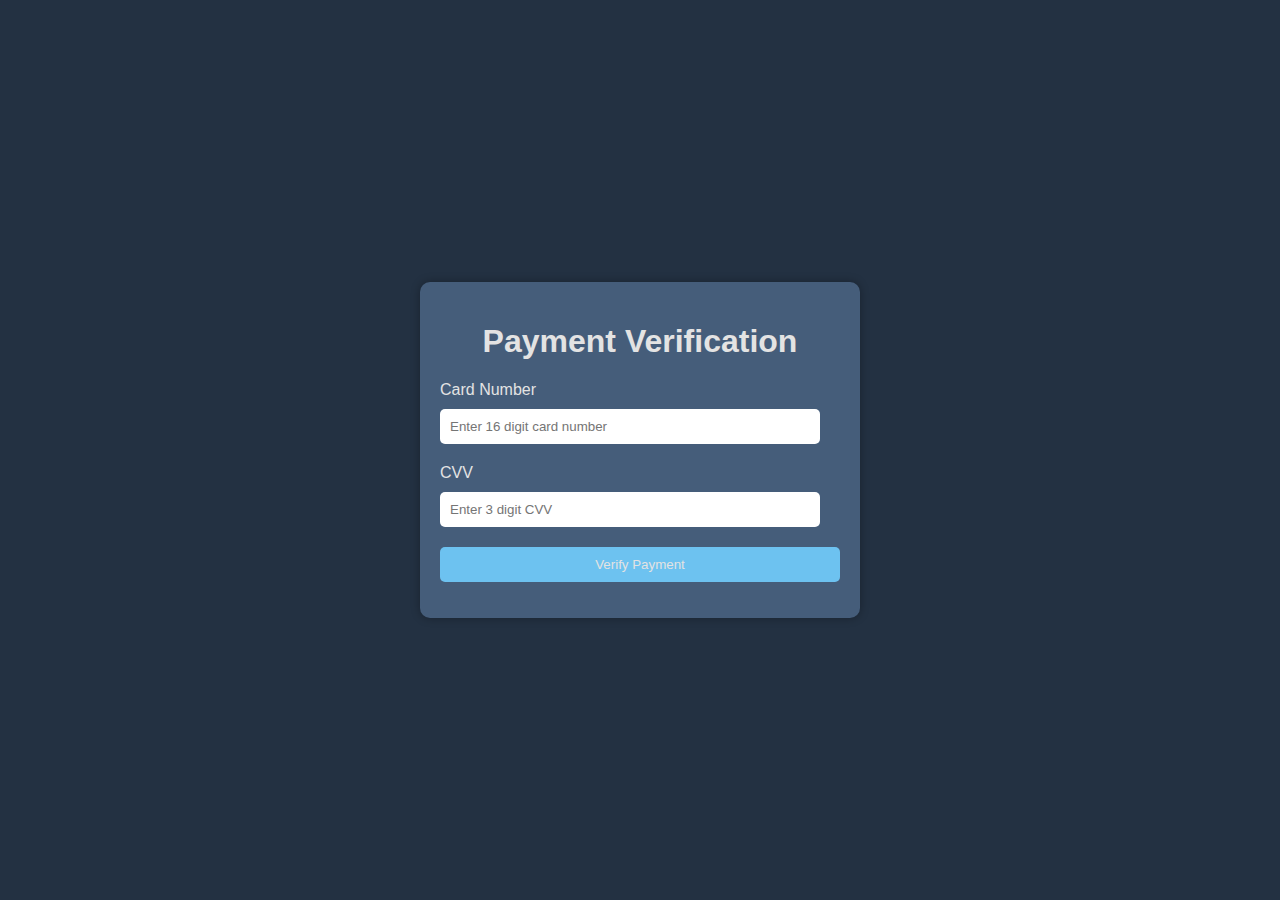
<file: payment.html>
<head>
    <meta charset="UTF-8">
    <meta name="viewport" content="width=device-width, initial-scale=1.0">
    <title>Payment Verification</title>
    <link rel="stylesheet" href="https://cdnjs.cloudflare.com/ajax/libs/font-awesome/5.15.4/css/all.min.css">
    <style>
      body {
        font-family: Arial, sans-serif;
        background-color: #233142;
        color: #e3e3e3;
        margin: 0;
        padding: 0;
        display: flex;
        justify-content: center;
        align-items: center;
        height: 100vh;
      }
      .container {
        background-color: #455d7a;
        border-radius: 10px;
        padding: 20px;
        box-shadow: 0 0 10px rgba(0, 0, 0, 0.3);
        max-width: 400px;
        width: 100%;
      }
      h1 {
        text-align: center;
      }
      form {
        margin-top: 20px;
      }
      label {
        display: block;
        margin-bottom: 10px;
      }
      input[type="text"], input[type="password"] {
        width: calc(100% - 20px);
        padding: 10px;
        margin-bottom: 20px;
        border: none;
        border-radius: 5px;
      }
      input[type="submit"] {
        background-color: rgb(109, 194, 240);
        color: #e3e3e3;
        border: none;
        border-radius: 5px;
        padding: 10px;
        width: 100%;
        cursor: pointer;
      }
      input[type="submit"]:hover {
        background-color: #f95959;
      }
      .receipt {
        display: none;
        margin-top: 20px;
        padding: 20px;
        background-color: #301b1b;
        border-radius: 5px;
      }
      .receipt p {
        margin: 5px 0;
      }
      .receipt-button {
        background-color: rgb(109, 194, 240);
        color: #e3e3e3;
        border: none;
        border-radius: 5px;
        padding: 10px;
        width: 100%;
        cursor: pointer;
        margin-top: 20px;
      }
      .receipt-button:hover {
        background-color: #f95959;
      }
    </style>
    </head>
    <body>
    
    <div class="container">
      <h1>Payment Verification</h1>
      <form id="paymentForm">
        <label for="cardNumber">Card Number</label>
        <input type="text" id="cardNumber" placeholder="Enter 16 digit card number" required>
        <label for="cvv">CVV</label>
        <input type="password" id="cvv" placeholder="Enter 3 digit CVV" required>
        <input type="submit" value="Verify Payment">
      </form>
      <div class="receipt" id="receipt">
        <p><strong>Payment Sender:</strong>Jessica</p>
        <p><strong>Purpose of Payment:</strong> Event</p>
        <p><strong>Amount:</strong> </p>
        <p><strong>Date:</strong> October 2024</p>
        <button class="receipt-button" onclick="printReceipt()">Get Receipt</button>
      </div>
    </div>
    
    <script>
      function printReceipt() {
        var receipt = document.getElementById("receipt");
        receipt.style.display = "block";
        window.print();
        receipt.style.display = "none";
      }
    
      document.getElementById("paymentForm").addEventListener("submit", function(event){
        event.preventDefault();
        // Dummy validation, replace with actual validation logic
        var cardNumber = document.getElementById("cardNumber").value;
        var cvv = document.getElementById("cvv").value;
        if(cardNumber.length === 16 && cvv.length === 3) {
          document.getElementById("receipt").style.display = "block";
        } else {
          alert("Invalid card number or CVV!");
        }
      });
    </script>
    </body>
</file>
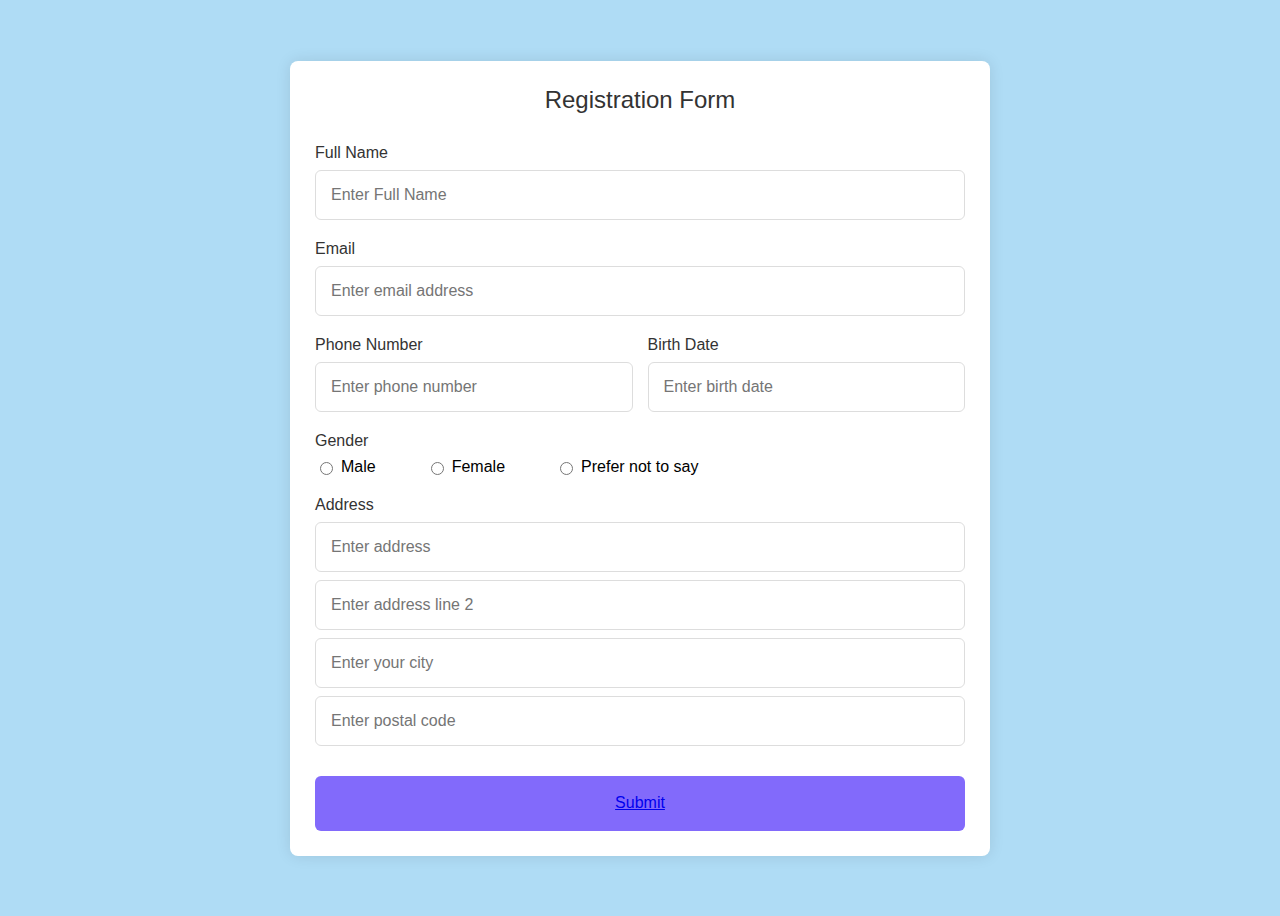
<file: register.html>
<!DOCTYPE html>
<html lang="en">
<head>
    <meta charset="UTF-8">
    <meta name="viewport" content="width=device-width, initial-scale=1.0">
    <title>Document</title>
    <style>
        *{
            margin: o;
            padding: 0;
            box-sizing: border-box;
            font-family: sans-serif;
        }
        body{
            min-height: 100vh;
            display: flex;
            align-items: center;
            justify-content: center;
            padding: 20px;
            background: rgb(175, 220, 245);
        }
        .container{
            position: relative;
            max-width: 700px;
            width: 100%;
            background: #fff;
            padding: 25px;
            border-radius: 8px;
            box-shadow: 0 0 15px rgba(0, 0, 0, 0.1);
        }
        .container header{
            font-size: 1.5rem;
            color: #333;
            font-weight: 500;
            text-align: center;
        }
        .container .form{
            margin-top: 30px;
        }
        .form .input-box{
            width: 100%;
            margin-top: 20px;
        }
        .input-box label{
            color: #333;
        }
        .form .input-box input{
            position: relative;
            height: 50px;
            width: 100%;
            outline: none;
            font-size: 1rem;
            color: #707070;
            margin-top: 8px;
            border: 1px solid #ddd;
            border-radius: 6px;
            padding: 0 15px;
        }
        .form .column{
            display: flex;
            column-gap: 15px;
        }
        .form :where(.gender-option, .gender){
            display: flex;
            align-items: center;
            column-gap: 50px;
            flex-wrap: wrap;
        }
        .form .gender{
            column-gap: 5px;
            cursor: pointer;
        }.form :where (.gender input, .gender label){
            cursor: pointer;
        }.form .gender-box{
            margin-top: 20px;
        }
        .gender-box h3{
            color: #333;
            font-size: 1rem;
            font-weight: 400;
            margin-bottom: 8px;
        }
        .form :where(.gender-option, .gender){
            row-gap: 15px;
        }
        .address :where(input, .select-box){
            margin-top: 15px;
        }
        .form button{
            height: 55px;
            width: 100%;
            background-color: rgb(130, 106, 251);
            color: #fff;
            font-size: 1rem;
            font-weight: 400;
            border: none;
            margin-top: 30px;
            cursor: pointer;
            border-radius: 6px; 
            transition: all 0.2s ease;
        }
        .form button:hover{
            background-color: rgb(88, 56, 250);
        }
        @media screen and (max-width: 500px) {
            .form .column{
                flex-wrap: wrap;
            }
            
        }
    </style>


</head>
<body>
    <section class="container">
        <header>Registration Form</header>
        <form action="#" class="form">
            <div class="input-box">
                <label>Full Name</label>
                <input type="text" placeholder="Enter Full Name" required/>
            </div>

            <div class="input-box">
                <label>Email</label>
                <input type="text" placeholder="Enter email address" required/>
            </div>

            <div class="column">
                <div class="input-box">
                    <label>Phone Number</label>
                    <input type="text" placeholder="Enter phone number" required/>
                </div>
                <div class="input-box">
                    <label>Birth Date</label>
                    <input type="text" placeholder="Enter birth date" required/>
                </div>   
            </div> 
            
            <div class="gender-box">
                <h3>Gender</h3>
                <div class="gender-option">
                    <div class="gender">
                        <input type="radio" id="check male" name="gender" />
                        <label for="check">Male</label>
                    </div>
                    <div class="gender">
                        <input type="radio" id="check female" name="gender" />
                        <label for="check">Female</label>
                    </div>
                    <div class="gender">
                        <input type="radio" id="check other" name="gender" />
                        <label for="check">Prefer not to say</label>
                    </div>
                </div>
            </div>
            
            <div class="input-box">
                <label>Address</label>
                <input type="text" placeholder="Enter address" required/>
                <input type="text" placeholder="Enter address line 2" required/>
                <input type="text" placeholder="Enter your city" required/>
                <input type="text" placeholder="Enter postal code" required/>
            </div>

            <button><a href="login.html">Submit</a></button>

        </form>
    </section>
</body>
</html>
</file>
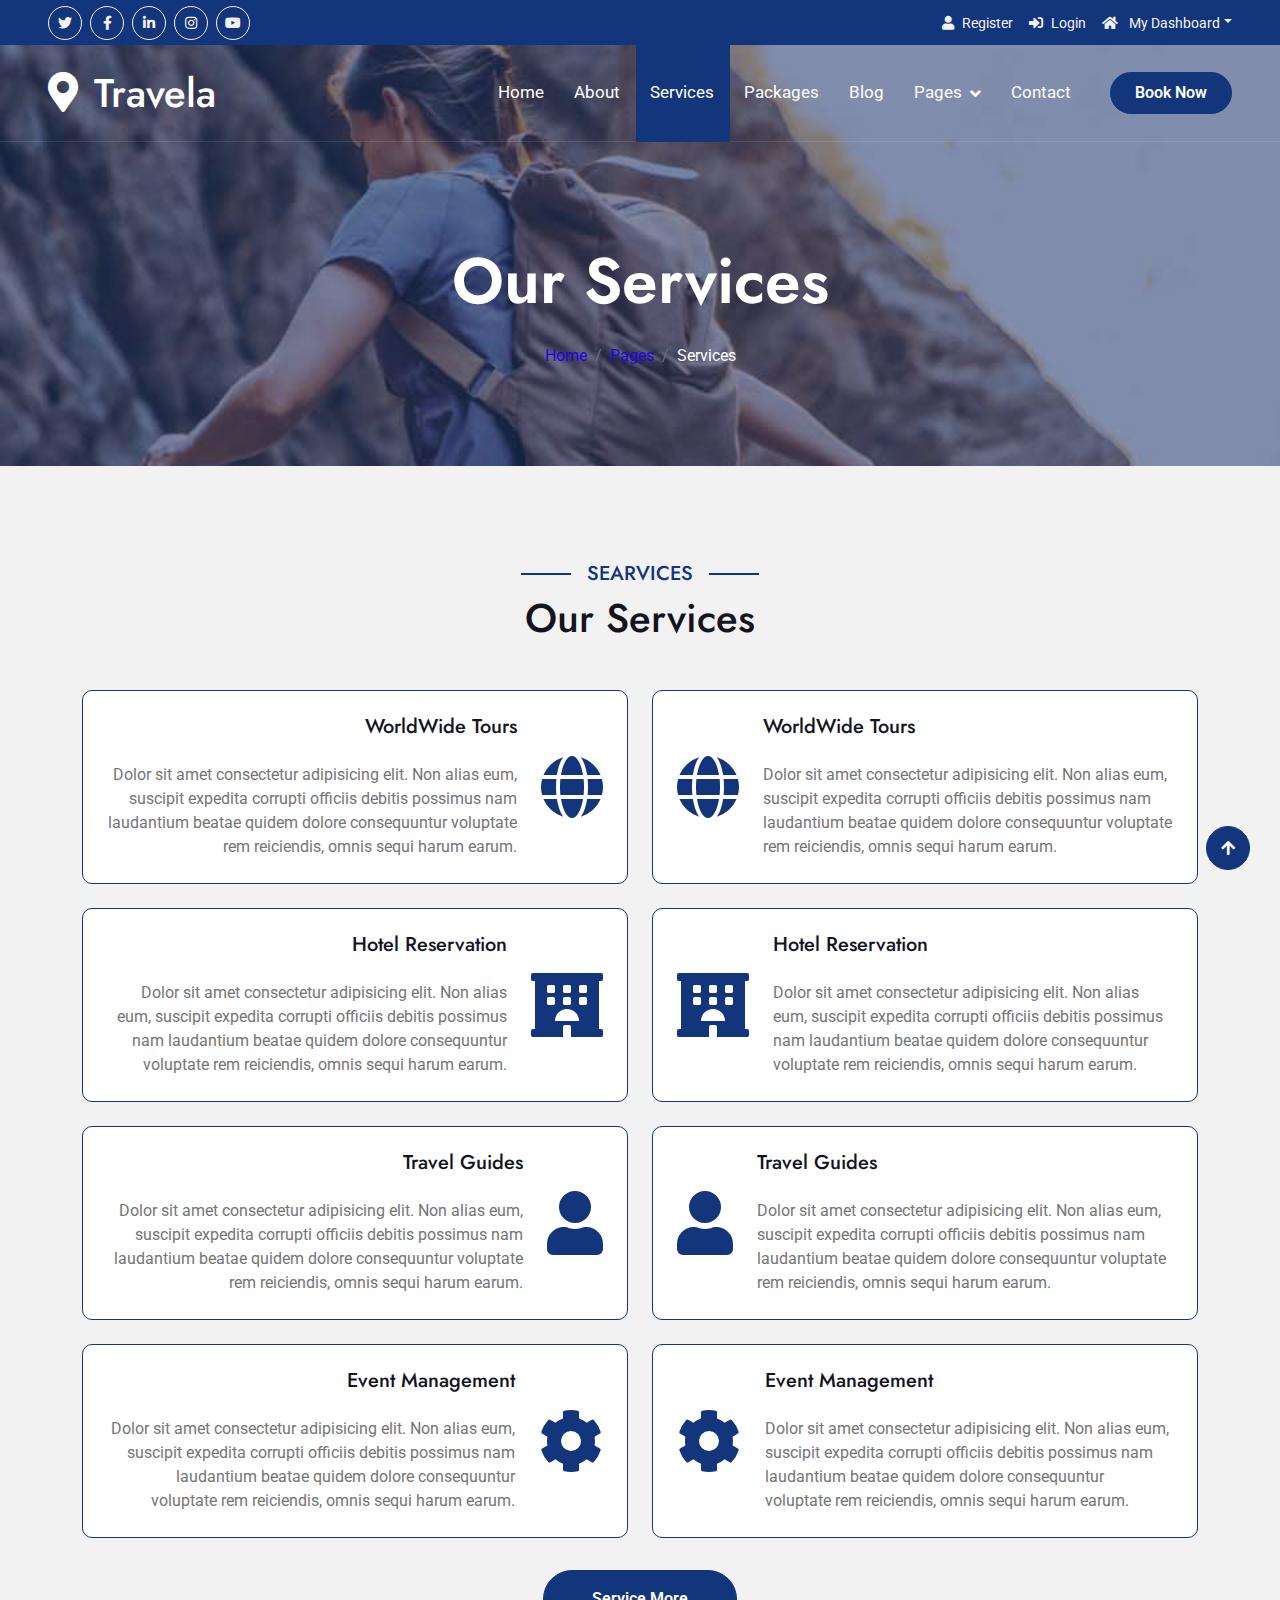
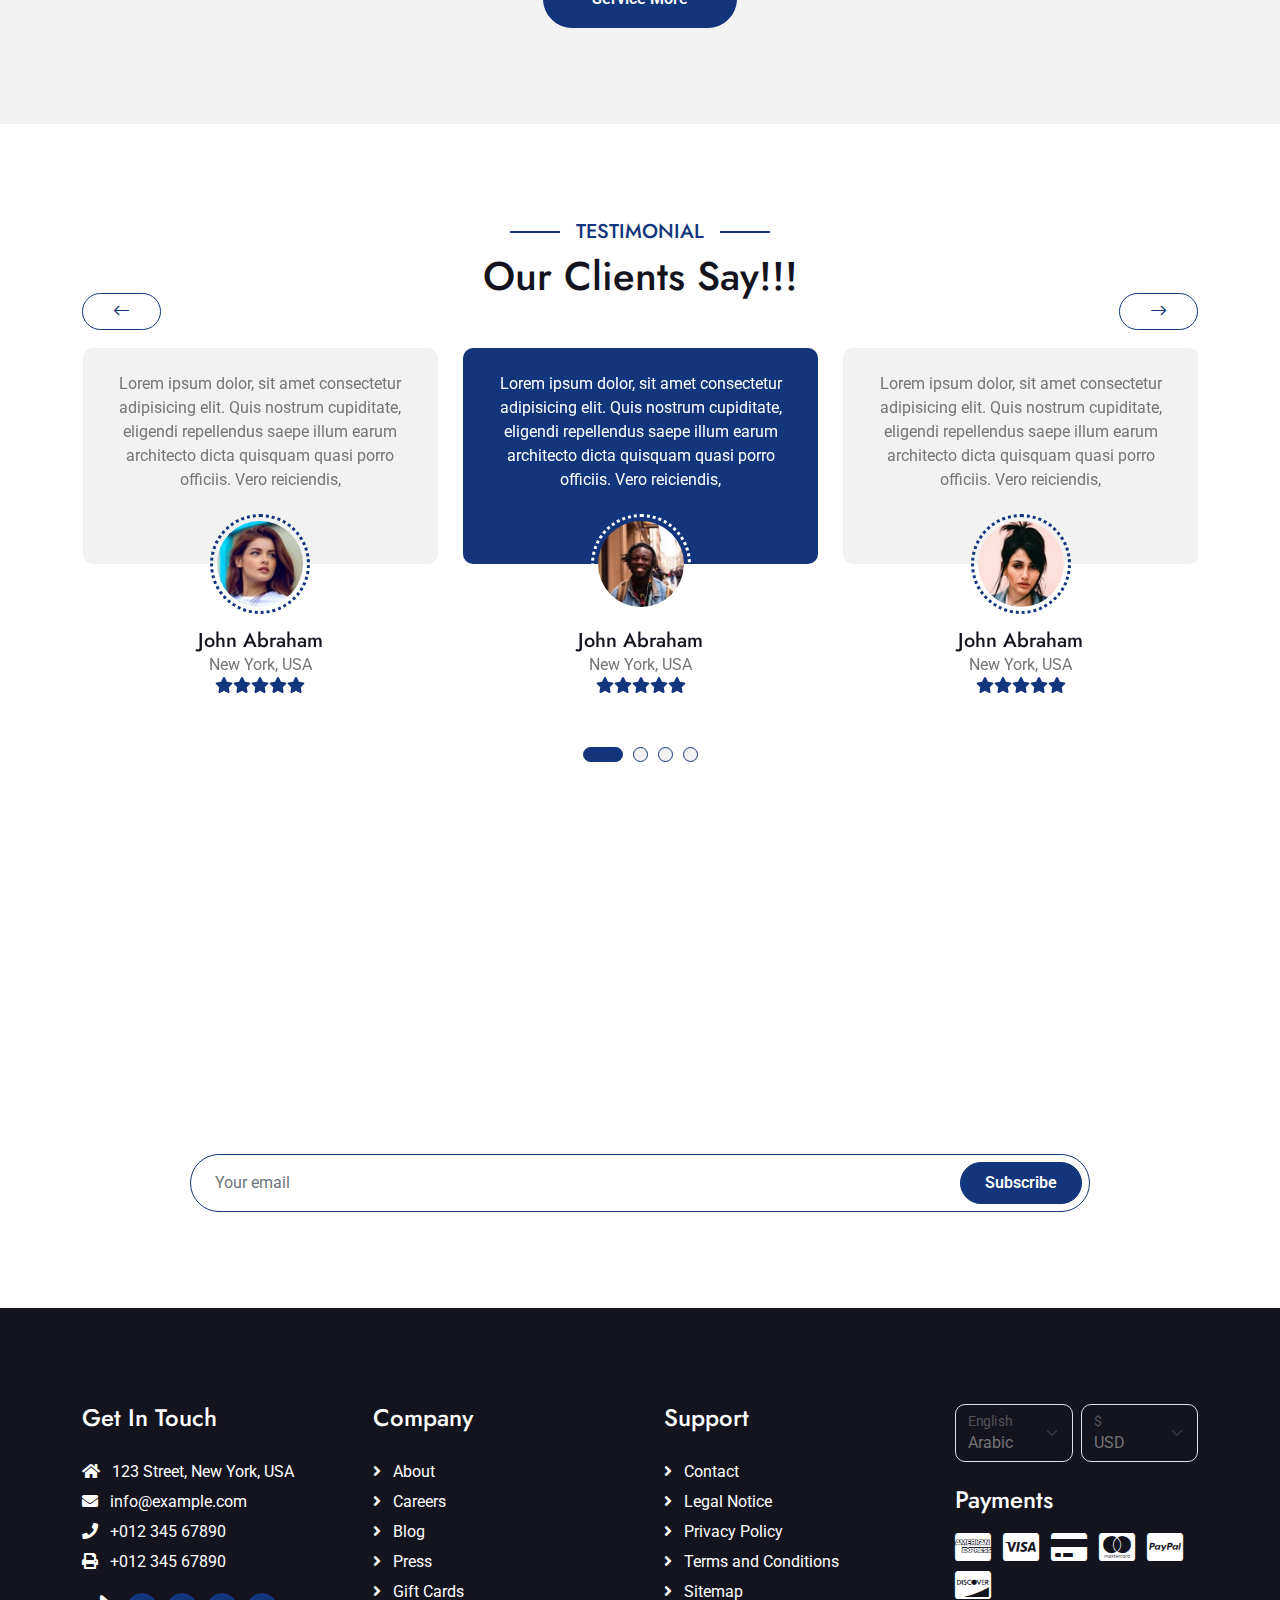
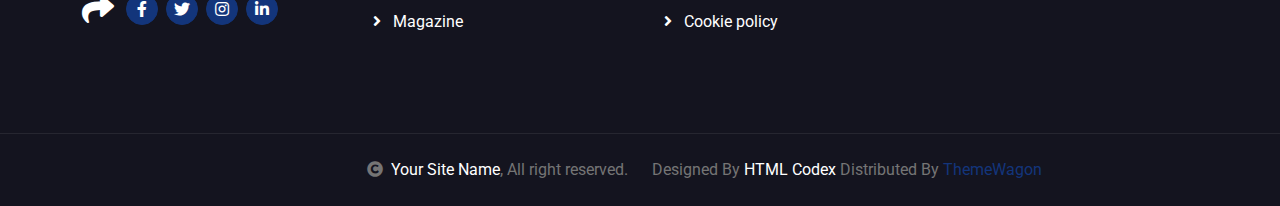
<file: services.html>
<!DOCTYPE html>
<html lang="en">

    <head>
        <meta charset="utf-8">
        <title>Travela - Tourism Website Template</title>
        <meta content="width=device-width, initial-scale=1.0" name="viewport">
        <meta content="" name="keywords">
        <meta content="" name="description">

        <!-- Google Web Fonts -->
        <link rel="preconnect" href="https://fonts.googleapis.com">
        <link rel="preconnect" href="https://fonts.gstatic.com" crossorigin>
        <link href="https://fonts.googleapis.com/css2?family=Jost:wght@500;600&family=Roboto&display=swap" rel="stylesheet"> 

        <!-- Icon Font Stylesheet -->
        <link rel="stylesheet" href="https://use.fontawesome.com/releases/v5.15.4/css/all.css"/>
        <link href="https://cdn.jsdelivr.net/npm/bootstrap-icons@1.4.1/font/bootstrap-icons.css" rel="stylesheet">

        <!-- Libraries Stylesheet -->
        <link href="lib/owlcarousel/assets/owl.carousel.min.css" rel="stylesheet">
        <link href="lib/lightbox/css/lightbox.min.css" rel="stylesheet">


        <!-- Customized Bootstrap Stylesheet -->
        <link href="css/bootstrap.min.css" rel="stylesheet">

        <!-- Template Stylesheet -->
        <link href="css/style.css" rel="stylesheet">
    </head>

    <body>

        <!-- Spinner Start -->
        <div id="spinner" class="show bg-white position-fixed translate-middle w-100 vh-100 top-50 start-50 d-flex align-items-center justify-content-center">
            <div class="spinner-border text-primary" style="width: 3rem; height: 3rem;" role="status">
                <span class="sr-only">Loading...</span>
            </div>
        </div>
        <!-- Spinner End -->

        <!-- Topbar Start -->
        <div class="container-fluid bg-primary px-5 d-none d-lg-block">
            <div class="row gx-0">
                <div class="col-lg-8 text-center text-lg-start mb-2 mb-lg-0">
                    <div class="d-inline-flex align-items-center" style="height: 45px;">
                        <a class="btn btn-sm btn-outline-light btn-sm-square rounded-circle me-2" href=""><i class="fab fa-twitter fw-normal"></i></a>
                        <a class="btn btn-sm btn-outline-light btn-sm-square rounded-circle me-2" href=""><i class="fab fa-facebook-f fw-normal"></i></a>
                        <a class="btn btn-sm btn-outline-light btn-sm-square rounded-circle me-2" href=""><i class="fab fa-linkedin-in fw-normal"></i></a>
                        <a class="btn btn-sm btn-outline-light btn-sm-square rounded-circle me-2" href=""><i class="fab fa-instagram fw-normal"></i></a>
                        <a class="btn btn-sm btn-outline-light btn-sm-square rounded-circle" href=""><i class="fab fa-youtube fw-normal"></i></a>
                    </div>
                </div>
                <div class="col-lg-4 text-center text-lg-end">
                    <div class="d-inline-flex align-items-center" style="height: 45px;">
                        <a href="#"><small class="me-3 text-light"><i class="fa fa-user me-2"></i>Register</small></a>
                        <a href="#"><small class="me-3 text-light"><i class="fa fa-sign-in-alt me-2"></i>Login</small></a>
                        <div class="dropdown">
                            <a href="#" class="dropdown-toggle text-light" data-bs-toggle="dropdown"><small><i class="fa fa-home me-2"></i> My Dashboard</small></a>
                            <div class="dropdown-menu rounded">
                                <a href="#" class="dropdown-item"><i class="fas fa-user-alt me-2"></i> My Profile</a>
                                <a href="#" class="dropdown-item"><i class="fas fa-comment-alt me-2"></i> Inbox</a>
                                <a href="#" class="dropdown-item"><i class="fas fa-bell me-2"></i> Notifications</a>
                                <a href="#" class="dropdown-item"><i class="fas fa-cog me-2"></i> Account Settings</a>
                                <a href="#" class="dropdown-item"><i class="fas fa-power-off me-2"></i> Log Out</a>
                            </div>
                        </div>
                    </div>
                </div>
            </div>
        </div>
        <!-- Topbar End -->

        <!-- Navbar & Hero Start -->
        <div class="container-fluid position-relative p-0">
            <nav class="navbar navbar-expand-lg navbar-light px-4 px-lg-5 py-3 py-lg-0">
                <a href="" class="navbar-brand p-0">
                    <h1 class="m-0"><i class="fa fa-map-marker-alt me-3"></i>Travela</h1>
                    <!-- <img src="img/logo.png" alt="Logo"> -->
                </a>
                <button class="navbar-toggler" type="button" data-bs-toggle="collapse" data-bs-target="#navbarCollapse">
                    <span class="fa fa-bars"></span>
                </button>
                <div class="collapse navbar-collapse" id="navbarCollapse">
                    <div class="navbar-nav ms-auto py-0">
                        <a href="index.html" class="nav-item nav-link">Home</a>
                        <a href="about.html" class="nav-item nav-link">About</a>
                        <a href="services.html" class="nav-item nav-link active">Services</a>
                        <a href="packages.html" class="nav-item nav-link">Packages</a>
                        <a href="blog.html" class="nav-item nav-link">Blog</a>
                        <div class="nav-item dropdown">
                            <a href="#" class="nav-link dropdown-toggle" data-bs-toggle="dropdown">Pages</a>
                            <div class="dropdown-menu m-0">
                                <a href="destination.html" class="dropdown-item">Destination</a>
                                <a href="tour.html" class="dropdown-item">Explore Tour</a>
                                <a href="booking.html" class="dropdown-item">Travel Booking</a>
                                <a href="gallery.html" class="dropdown-item">Our Gallery</a>
                                <a href="guides.html" class="dropdown-item">Travel Guides</a>
                                <a href="testimonial.html" class="dropdown-item">Testimonial</a>
                                <a href="404.html" class="dropdown-item">404 Page</a>
                            </div>
                        </div>
                        <a href="contact.html" class="nav-item nav-link">Contact</a>
                    </div>
                    <a href="" class="btn btn-primary rounded-pill py-2 px-4 ms-lg-4">Book Now</a>
                </div>
            </nav>
        </div>
        <!-- Navbar & Hero End -->

        <!-- Header Start -->
        <div class="container-fluid bg-breadcrumb">
            <div class="container text-center py-5" style="max-width: 900px;">
                <h3 class="text-white display-3 mb-4">Our Services</h1>
                <ol class="breadcrumb justify-content-center mb-0">
                    <li class="breadcrumb-item"><a href="index.html">Home</a></li>
                    <li class="breadcrumb-item"><a href="#">Pages</a></li>
                    <li class="breadcrumb-item active text-white">Services</li>
                </ol>    
            </div>
        </div>
        <!-- Header End -->

        <!-- Services Start -->
        <div class="container-fluid bg-light service py-5">
            <div class="container py-5">
                <div class="mx-auto text-center mb-5" style="max-width: 900px;">
                    <h5 class="section-title px-3">Searvices</h5>
                    <h1 class="mb-0">Our Services</h1>
                </div>
                <div class="row g-4">
                    <div class="col-lg-6">
                        <div class="row g-4">
                            <div class="col-12">
                                <div class="service-content-inner d-flex align-items-center bg-white border border-primary rounded p-4 pe-0">
                                    <div class="service-content text-end">
                                        <h5 class="mb-4">WorldWide Tours</h5>
                                        <p class="mb-0">Dolor sit amet consectetur adipisicing elit. Non alias eum, suscipit expedita corrupti officiis debitis possimus nam laudantium beatae quidem dolore consequuntur voluptate rem reiciendis, omnis sequi harum earum.
                                        </p>
                                    </div>
                                    <div class="service-icon p-4">
                                        <i class="fa fa-globe fa-4x text-primary"></i>
                                    </div>
                                </div>
                            </div>
                            <div class="col-12">
                                <div class="service-content-inner d-flex align-items-center  bg-white border border-primary rounded p-4 pe-0">
                                    <div class="service-content text-end">
                                        <h5 class="mb-4">Hotel Reservation</h5>
                                        <p class="mb-0">Dolor sit amet consectetur adipisicing elit. Non alias eum, suscipit expedita corrupti officiis debitis possimus nam laudantium beatae quidem dolore consequuntur voluptate rem reiciendis, omnis sequi harum earum.
                                        </p>
                                    </div>
                                    <div class="service-icon p-4">
                                        <i class="fa fa-hotel fa-4x text-primary"></i>
                                    </div>
                                </div>
                            </div>
                            <div class="col-12">
                                <div class="service-content-inner d-flex align-items-center bg-white border border-primary rounded p-4 pe-0">
                                    <div class="service-content text-end">
                                        <h5 class="mb-4">Travel Guides</h5>
                                        <p class="mb-0">Dolor sit amet consectetur adipisicing elit. Non alias eum, suscipit expedita corrupti officiis debitis possimus nam laudantium beatae quidem dolore consequuntur voluptate rem reiciendis, omnis sequi harum earum.
                                        </p>
                                    </div>
                                    <div class="service-icon p-4">
                                        <i class="fa fa-user fa-4x text-primary"></i>
                                    </div>
                                </div>
                            </div>
                            <div class="col-12">
                                <div class="service-content-inner d-flex align-items-center bg-white border border-primary rounded p-4 pe-0">
                                    <div class="service-content text-end">
                                        <h5 class="mb-4">Event Management</h5>
                                        <p class="mb-0">Dolor sit amet consectetur adipisicing elit. Non alias eum, suscipit expedita corrupti officiis debitis possimus nam laudantium beatae quidem dolore consequuntur voluptate rem reiciendis, omnis sequi harum earum.
                                        </p>
                                    </div>
                                    <div class="service-icon p-4">
                                        <i class="fa fa-cog fa-4x text-primary"></i>
                                    </div>
                                </div>
                            </div>
                        </div>
                    </div>
                    <div class="col-lg-6">
                        <div class="row g-4">
                            <div class="col-12">
                                <div class="service-content-inner d-flex align-items-center bg-white border border-primary rounded p-4 ps-0">
                                    <div class="service-icon p-4">
                                        <i class="fa fa-globe fa-4x text-primary"></i>
                                    </div>
                                    <div class="service-content">
                                        <h5 class="mb-4">WorldWide Tours</h5>
                                        <p class="mb-0">Dolor sit amet consectetur adipisicing elit. Non alias eum, suscipit expedita corrupti officiis debitis possimus nam laudantium beatae quidem dolore consequuntur voluptate rem reiciendis, omnis sequi harum earum.
                                        </p>
                                    </div>
                                </div>
                            </div>
                            <div class="col-12">
                                <div class="service-content-inner d-flex align-items-center bg-white border border-primary rounded p-4 ps-0">
                                    <div class="service-icon p-4">
                                        <i class="fa fa-hotel fa-4x text-primary"></i>
                                    </div>
                                    <div class="service-content">
                                        <h5 class="mb-4">Hotel Reservation</h5>
                                        <p class="mb-0">Dolor sit amet consectetur adipisicing elit. Non alias eum, suscipit expedita corrupti officiis debitis possimus nam laudantium beatae quidem dolore consequuntur voluptate rem reiciendis, omnis sequi harum earum.
                                        </p>
                                    </div>
                                </div>
                            </div>
                            <div class="col-12">
                                <div class="service-content-inner d-flex align-items-center bg-white border border-primary rounded p-4 ps-0">
                                    <div class="service-icon p-4">
                                        <i class="fa fa-user fa-4x text-primary"></i>
                                    </div>
                                    <div class="service-content">
                                        <h5 class="mb-4">Travel Guides</h5>
                                        <p class="mb-0">Dolor sit amet consectetur adipisicing elit. Non alias eum, suscipit expedita corrupti officiis debitis possimus nam laudantium beatae quidem dolore consequuntur voluptate rem reiciendis, omnis sequi harum earum.
                                        </p>
                                    </div>
                                </div>
                            </div>
                            <div class="col-12">
                                <div class="service-content-inner d-flex align-items-center bg-white border border-primary rounded p-4 ps-0">
                                    <div class="service-icon p-4">
                                        <i class="fa fa-cog fa-4x text-primary"></i>
                                    </div>
                                    <div class="service-content">
                                        <h5 class="mb-4">Event Management</h5>
                                        <p class="mb-0">Dolor sit amet consectetur adipisicing elit. Non alias eum, suscipit expedita corrupti officiis debitis possimus nam laudantium beatae quidem dolore consequuntur voluptate rem reiciendis, omnis sequi harum earum.
                                        </p>
                                    </div>
                                </div>
                            </div>
                        </div>
                    </div>
                    <div class="col-12">
                        <div class="text-center">
                            <a class="btn btn-primary rounded-pill py-3 px-5 mt-2" href="">Service More</a>
                        </div>
                    </div>
                </div>
            </div>
        </div>
        <!-- Services End -->

        <!-- Testimonial Start -->
        <div class="container-fluid testimonial py-5">
            <div class="container py-5">
                <div class="mx-auto text-center mb-5" style="max-width: 900px;">
                    <h5 class="section-title px-3">Testimonial</h5>
                    <h1 class="mb-0">Our Clients Say!!!</h1>
                </div>
                <div class="testimonial-carousel owl-carousel">
                    <div class="testimonial-item text-center rounded pb-4">
                        <div class="testimonial-comment bg-light rounded p-4">
                            <p class="text-center mb-5">Lorem ipsum dolor, sit amet consectetur adipisicing elit. Quis nostrum cupiditate, eligendi repellendus saepe illum earum architecto dicta quisquam quasi porro officiis. Vero reiciendis,
                            </p>
                        </div>
                        <div class="testimonial-img p-1">
                            <img src="img/testimonial-1.jpg" class="img-fluid rounded-circle" alt="Image">
                        </div>
                        <div style="margin-top: -35px;">
                            <h5 class="mb-0">John Abraham</h5>
                            <p class="mb-0">New York, USA</p>
                            <div class="d-flex justify-content-center">
                                <i class="fas fa-star text-primary"></i>
                                <i class="fas fa-star text-primary"></i>
                                <i class="fas fa-star text-primary"></i>
                                <i class="fas fa-star text-primary"></i>
                                <i class="fas fa-star text-primary"></i>
                            </div>
                        </div>
                    </div>
                    <div class="testimonial-item text-center rounded pb-4">
                        <div class="testimonial-comment bg-light rounded p-4">
                            <p class="text-center mb-5">Lorem ipsum dolor, sit amet consectetur adipisicing elit. Quis nostrum cupiditate, eligendi repellendus saepe illum earum architecto dicta quisquam quasi porro officiis. Vero reiciendis,
                            </p>
                        </div>
                        <div class="testimonial-img p-1">
                            <img src="img/testimonial-2.jpg" class="img-fluid rounded-circle" alt="Image">
                        </div>
                        <div style="margin-top: -35px;">
                            <h5 class="mb-0">John Abraham</h5>
                            <p class="mb-0">New York, USA</p>
                            <div class="d-flex justify-content-center">
                                <i class="fas fa-star text-primary"></i>
                                <i class="fas fa-star text-primary"></i>
                                <i class="fas fa-star text-primary"></i>
                                <i class="fas fa-star text-primary"></i>
                                <i class="fas fa-star text-primary"></i>
                            </div>
                        </div>
                    </div>
                    <div class="testimonial-item text-center rounded pb-4">
                        <div class="testimonial-comment bg-light rounded p-4">
                            <p class="text-center mb-5">Lorem ipsum dolor, sit amet consectetur adipisicing elit. Quis nostrum cupiditate, eligendi repellendus saepe illum earum architecto dicta quisquam quasi porro officiis. Vero reiciendis,
                            </p>
                        </div>
                        <div class="testimonial-img p-1">
                            <img src="img/testimonial-3.jpg" class="img-fluid rounded-circle" alt="Image">
                        </div>
                        <div style="margin-top: -35px;">
                            <h5 class="mb-0">John Abraham</h5>
                            <p class="mb-0">New York, USA</p>
                            <div class="d-flex justify-content-center">
                                <i class="fas fa-star text-primary"></i>
                                <i class="fas fa-star text-primary"></i>
                                <i class="fas fa-star text-primary"></i>
                                <i class="fas fa-star text-primary"></i>
                                <i class="fas fa-star text-primary"></i>
                            </div>
                        </div>
                    </div>
                    <div class="testimonial-item text-center rounded pb-4">
                        <div class="testimonial-comment bg-light rounded p-4">
                            <p class="text-center mb-5">Lorem ipsum dolor, sit amet consectetur adipisicing elit. Quis nostrum cupiditate, eligendi repellendus saepe illum earum architecto dicta quisquam quasi porro officiis. Vero reiciendis,
                            </p>
                        </div>
                        <div class="testimonial-img p-1">
                            <img src="img/testimonial-4.jpg" class="img-fluid rounded-circle" alt="Image">
                        </div>
                        <div style="margin-top: -35px;">
                            <h5 class="mb-0">John Abraham</h5>
                            <p class="mb-0">New York, USA</p>
                            <div class="d-flex justify-content-center">
                                <i class="fas fa-star text-primary"></i>
                                <i class="fas fa-star text-primary"></i>
                                <i class="fas fa-star text-primary"></i>
                                <i class="fas fa-star text-primary"></i>
                                <i class="fas fa-star text-primary"></i>
                            </div>
                        </div>
                    </div>
                </div>
            </div>
        </div>
        <!-- Testimonial End -->

        <!-- Subscribe Start -->
        <div class="container-fluid subscribe py-5">
            <div class="container text-center py-5">
                <div class="mx-auto text-center" style="max-width: 900px;">
                    <h5 class="subscribe-title px-3">Subscribe</h5>
                    <h1 class="text-white mb-4">Our Newsletter</h1>
                    <p class="text-white mb-5">Lorem ipsum dolor sit amet consectetur adipisicing elit. Laborum tempore nam, architecto doloremque velit explicabo? Voluptate sunt eveniet fuga eligendi! Expedita laudantium fugiat corrupti eum cum repellat a laborum quasi.
                    </p>
                    <div class="position-relative mx-auto">
                        <input class="form-control border-primary rounded-pill w-100 py-3 ps-4 pe-5" type="text" placeholder="Your email">
                        <button type="button" class="btn btn-primary rounded-pill position-absolute top-0 end-0 py-2 px-4 mt-2 me-2">Subscribe</button>
                    </div>
                </div>
            </div>
        </div>
        <!-- Subscribe End -->

        <!-- Footer Start -->
        <div class="container-fluid footer py-5">
            <div class="container py-5">
                <div class="row g-5">
                    <div class="col-md-6 col-lg-6 col-xl-3">
                        <div class="footer-item d-flex flex-column">
                            <h4 class="mb-4 text-white">Get In Touch</h4>
                            <a href=""><i class="fas fa-home me-2"></i> 123 Street, New York, USA</a>
                            <a href=""><i class="fas fa-envelope me-2"></i> info@example.com</a>
                            <a href=""><i class="fas fa-phone me-2"></i> +012 345 67890</a>
                            <a href="" class="mb-3"><i class="fas fa-print me-2"></i> +012 345 67890</a>
                            <div class="d-flex align-items-center">
                                <i class="fas fa-share fa-2x text-white me-2"></i>
                                <a class="btn-square btn btn-primary rounded-circle mx-1" href=""><i class="fab fa-facebook-f"></i></a>
                                <a class="btn-square btn btn-primary rounded-circle mx-1" href=""><i class="fab fa-twitter"></i></a>
                                <a class="btn-square btn btn-primary rounded-circle mx-1" href=""><i class="fab fa-instagram"></i></a>
                                <a class="btn-square btn btn-primary rounded-circle mx-1" href=""><i class="fab fa-linkedin-in"></i></a>
                            </div>
                        </div>
                    </div>
                    <div class="col-md-6 col-lg-6 col-xl-3">
                        <div class="footer-item d-flex flex-column">
                            <h4 class="mb-4 text-white">Company</h4>
                            <a href=""><i class="fas fa-angle-right me-2"></i> About</a>
                            <a href=""><i class="fas fa-angle-right me-2"></i> Careers</a>
                            <a href=""><i class="fas fa-angle-right me-2"></i> Blog</a>
                            <a href=""><i class="fas fa-angle-right me-2"></i> Press</a>
                            <a href=""><i class="fas fa-angle-right me-2"></i> Gift Cards</a>
                            <a href=""><i class="fas fa-angle-right me-2"></i> Magazine</a>
                        </div>
                    </div>
                    <div class="col-md-6 col-lg-6 col-xl-3">
                        <div class="footer-item d-flex flex-column">
                            <h4 class="mb-4 text-white">Support</h4>
                            <a href=""><i class="fas fa-angle-right me-2"></i> Contact</a>
                            <a href=""><i class="fas fa-angle-right me-2"></i> Legal Notice</a>
                            <a href=""><i class="fas fa-angle-right me-2"></i> Privacy Policy</a>
                            <a href=""><i class="fas fa-angle-right me-2"></i> Terms and Conditions</a>
                            <a href=""><i class="fas fa-angle-right me-2"></i> Sitemap</a>
                            <a href=""><i class="fas fa-angle-right me-2"></i> Cookie policy</a>
                        </div>
                    </div>
                    <div class="col-md-6 col-lg-6 col-xl-3">
                        <div class="footer-item">
                            <div class="row gy-3 gx-2 mb-4">
                                <div class="col-xl-6">
                                    <form>
                                        <div class="form-floating">
                                            <select class="form-select bg-dark border" id="select1">
                                                <option value="1">Arabic</option>
                                                <option value="2">German</option>
                                                <option value="3">Greek</option>
                                                <option value="3">New York</option>
                                            </select>
                                            <label for="select1">English</label>
                                        </div>
                                    </form>
                                </div>
                                <div class="col-xl-6">
                                    <form>
                                        <div class="form-floating">
                                            <select class="form-select bg-dark border" id="select1">
                                                <option value="1">USD</option>
                                                <option value="2">EUR</option>
                                                <option value="3">INR</option>
                                                <option value="3">GBP</option>
                                            </select>
                                            <label for="select1">$</label>
                                        </div>
                                    </form>
                                </div>
                            </div>
                            <h4 class="text-white mb-3">Payments</h4>
                            <div class="footer-bank-card">
                                <a href="#" class="text-white me-2"><i class="fab fa-cc-amex fa-2x"></i></a>
                                <a href="#" class="text-white me-2"><i class="fab fa-cc-visa fa-2x"></i></a>
                                <a href="#" class="text-white me-2"><i class="fas fa-credit-card fa-2x"></i></a>
                                <a href="#" class="text-white me-2"><i class="fab fa-cc-mastercard fa-2x"></i></a>
                                <a href="#" class="text-white me-2"><i class="fab fa-cc-paypal fa-2x"></i></a>
                                <a href="#" class="text-white"><i class="fab fa-cc-discover fa-2x"></i></a>
                            </div>
                        </div>
                    </div>
                </div>
            </div>
        </div>
        <!-- Footer End -->
        
        <!-- Copyright Start -->
        <div class="container-fluid copyright text-body py-4">
            <div class="container">
                <div class="row g-4 align-items-center">
                    <div class="col-md-6 text-center text-md-end mb-md-0">
                        <i class="fas fa-copyright me-2"></i><a class="text-white" href="#">Your Site Name</a>, All right reserved.
                    </div>
                    <div class="col-md-6 text-center text-md-start">
                        <!--/*** This template is free as long as you keep the below author’s credit link/attribution link/backlink. ***/-->
                        <!--/*** If you'd like to use the template without the below author’s credit link/attribution link/backlink, ***/-->
                        <!--/*** you can purchase the Credit Removal License from "https://htmlcodex.com/credit-removal". ***/-->
                        Designed By <a class="text-white" href="https://htmlcodex.com">HTML Codex</a> Distributed By <a href="https://themewagon.com">ThemeWagon</a>
                    </div>
                    </div>
                </div>
            </div>
        </div>
        <!-- Copyright End -->

        <!-- Back to Top -->
        <a href="#" class="btn btn-primary btn-primary-outline-0 btn-md-square back-to-top"><i class="fa fa-arrow-up"></i></a>   

        
        <!-- JavaScript Libraries -->
        <script src="https://ajax.googleapis.com/ajax/libs/jquery/3.6.4/jquery.min.js"></script>
        <script src="https://cdn.jsdelivr.net/npm/bootstrap@5.0.0/dist/js/bootstrap.bundle.min.js"></script>
        <script src="lib/easing/easing.min.js"></script>
        <script src="lib/waypoints/waypoints.min.js"></script>
        <script src="lib/owlcarousel/owl.carousel.min.js"></script>
        <script src="lib/lightbox/js/lightbox.min.js"></script>
        

        <!-- Template Javascript -->
        <script src="js/main.js"></script>
    </body>

</html>
</file>
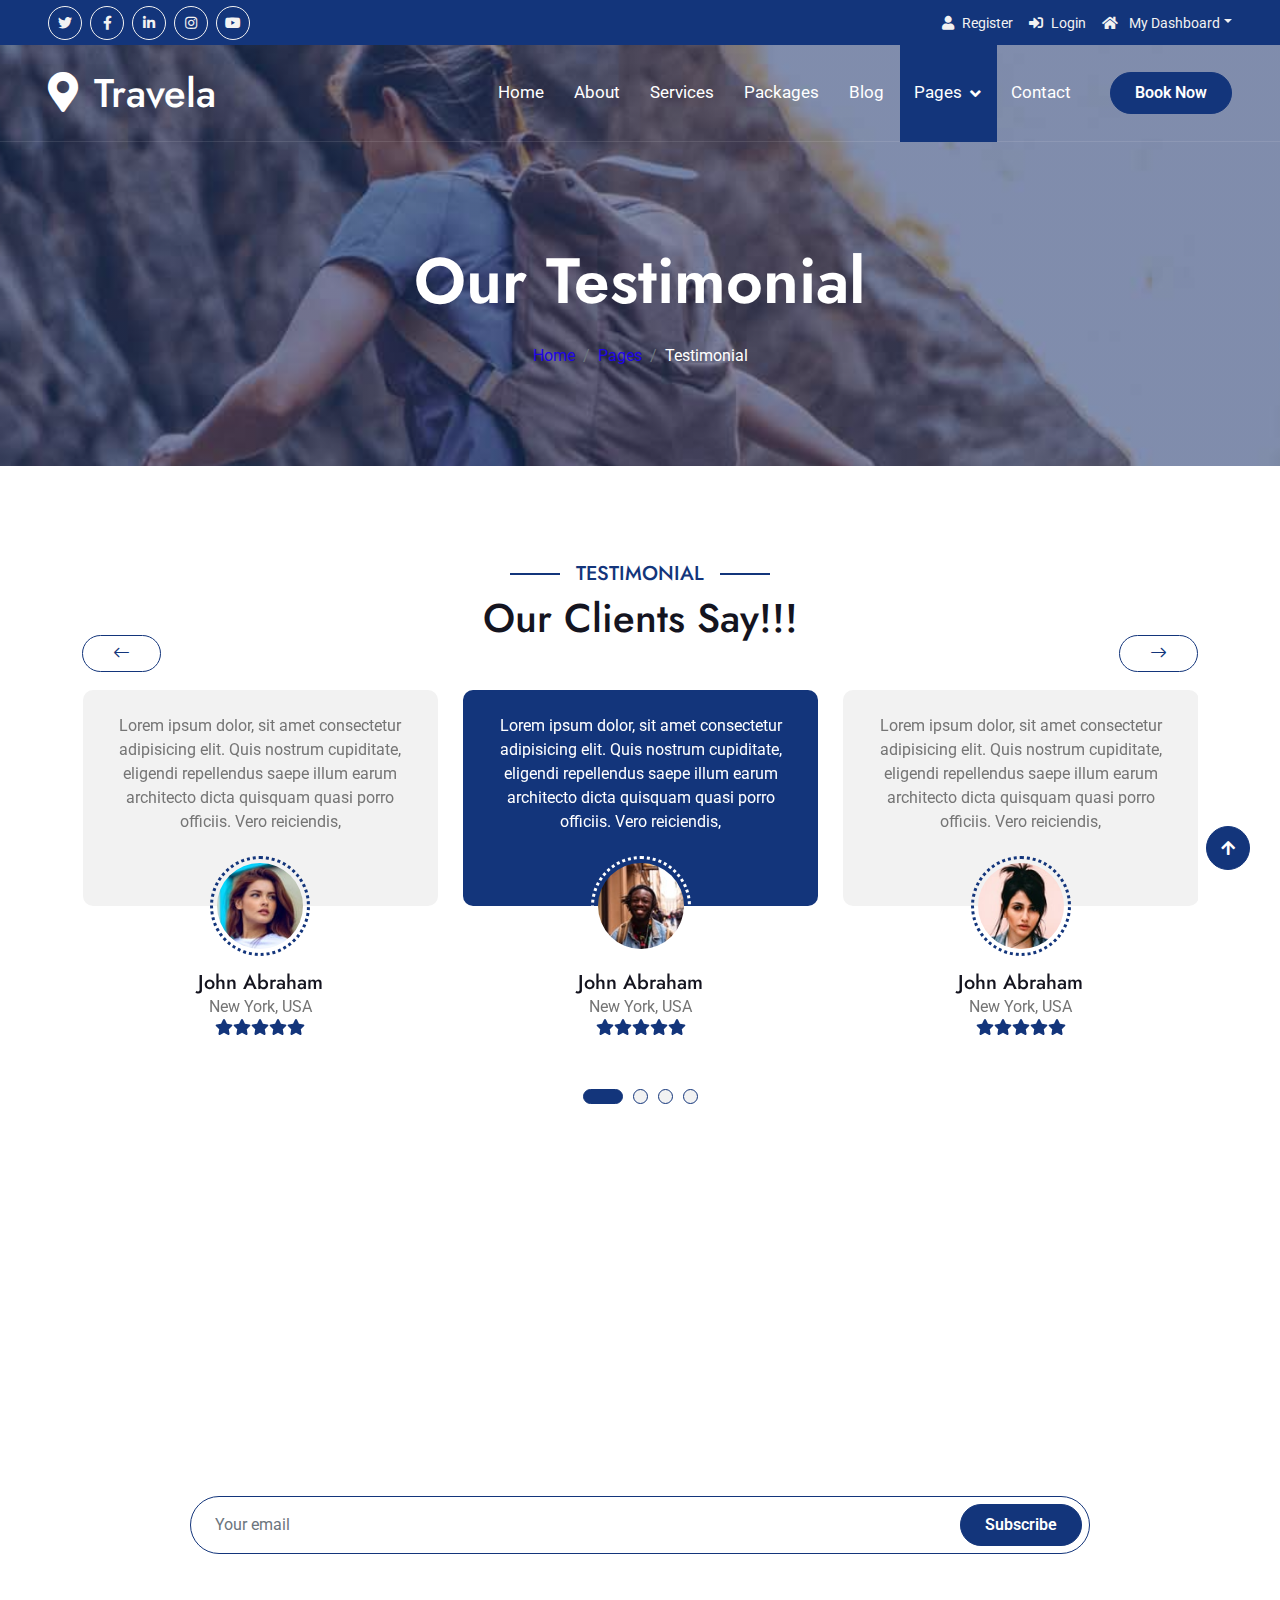
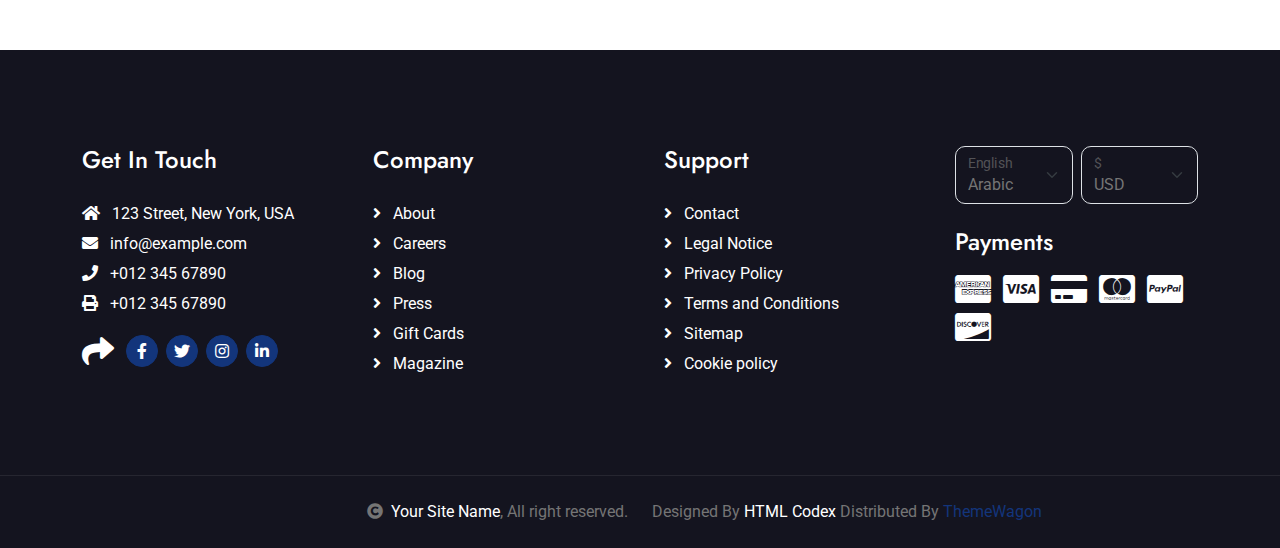
<file: testimonial.html>
<!DOCTYPE html>
<html lang="en">

    <head>
        <meta charset="utf-8">
        <title>Travela - Tourism Website Template</title>
        <meta content="width=device-width, initial-scale=1.0" name="viewport">
        <meta content="" name="keywords">
        <meta content="" name="description">

        <!-- Google Web Fonts -->
        <link rel="preconnect" href="https://fonts.googleapis.com">
        <link rel="preconnect" href="https://fonts.gstatic.com" crossorigin>
        <link href="https://fonts.googleapis.com/css2?family=Jost:wght@500;600&family=Roboto&display=swap" rel="stylesheet"> 

        <!-- Icon Font Stylesheet -->
        <link rel="stylesheet" href="https://use.fontawesome.com/releases/v5.15.4/css/all.css"/>
        <link href="https://cdn.jsdelivr.net/npm/bootstrap-icons@1.4.1/font/bootstrap-icons.css" rel="stylesheet">

        <!-- Libraries Stylesheet -->
        <link href="lib/owlcarousel/assets/owl.carousel.min.css" rel="stylesheet">
        <link href="lib/lightbox/css/lightbox.min.css" rel="stylesheet">


        <!-- Customized Bootstrap Stylesheet -->
        <link href="css/bootstrap.min.css" rel="stylesheet">

        <!-- Template Stylesheet -->
        <link href="css/style.css" rel="stylesheet">
    </head>

    <body>

        <!-- Spinner Start -->
        <div id="spinner" class="show bg-white position-fixed translate-middle w-100 vh-100 top-50 start-50 d-flex align-items-center justify-content-center">
            <div class="spinner-border text-primary" style="width: 3rem; height: 3rem;" role="status">
                <span class="sr-only">Loading...</span>
            </div>
        </div>
        <!-- Spinner End -->

        <!-- Topbar Start -->
        <div class="container-fluid bg-primary px-5 d-none d-lg-block">
            <div class="row gx-0">
                <div class="col-lg-8 text-center text-lg-start mb-2 mb-lg-0">
                    <div class="d-inline-flex align-items-center" style="height: 45px;">
                        <a class="btn btn-sm btn-outline-light btn-sm-square rounded-circle me-2" href=""><i class="fab fa-twitter fw-normal"></i></a>
                        <a class="btn btn-sm btn-outline-light btn-sm-square rounded-circle me-2" href=""><i class="fab fa-facebook-f fw-normal"></i></a>
                        <a class="btn btn-sm btn-outline-light btn-sm-square rounded-circle me-2" href=""><i class="fab fa-linkedin-in fw-normal"></i></a>
                        <a class="btn btn-sm btn-outline-light btn-sm-square rounded-circle me-2" href=""><i class="fab fa-instagram fw-normal"></i></a>
                        <a class="btn btn-sm btn-outline-light btn-sm-square rounded-circle" href=""><i class="fab fa-youtube fw-normal"></i></a>
                    </div>
                </div>
                <div class="col-lg-4 text-center text-lg-end">
                    <div class="d-inline-flex align-items-center" style="height: 45px;">
                        <a href="#"><small class="me-3 text-light"><i class="fa fa-user me-2"></i>Register</small></a>
                        <a href="#"><small class="me-3 text-light"><i class="fa fa-sign-in-alt me-2"></i>Login</small></a>
                        <div class="dropdown">
                            <a href="#" class="dropdown-toggle text-light" data-bs-toggle="dropdown"><small><i class="fa fa-home me-2"></i> My Dashboard</small></a>
                            <div class="dropdown-menu rounded">
                                <a href="#" class="dropdown-item"><i class="fas fa-user-alt me-2"></i> My Profile</a>
                                <a href="#" class="dropdown-item"><i class="fas fa-comment-alt me-2"></i> Inbox</a>
                                <a href="#" class="dropdown-item"><i class="fas fa-bell me-2"></i> Notifications</a>
                                <a href="#" class="dropdown-item"><i class="fas fa-cog me-2"></i> Account Settings</a>
                                <a href="#" class="dropdown-item"><i class="fas fa-power-off me-2"></i> Log Out</a>
                            </div>
                        </div>
                    </div>
                </div>
            </div>
        </div>
        <!-- Topbar End -->

        <!-- Navbar & Hero Start -->
        <div class="container-fluid position-relative p-0">
            <nav class="navbar navbar-expand-lg navbar-light px-4 px-lg-5 py-3 py-lg-0">
                <a href="" class="navbar-brand p-0">
                    <h1 class="m-0"><i class="fa fa-map-marker-alt me-3"></i>Travela</h1>
                    <!-- <img src="img/logo.png" alt="Logo"> -->
                </a>
                <button class="navbar-toggler" type="button" data-bs-toggle="collapse" data-bs-target="#navbarCollapse">
                    <span class="fa fa-bars"></span>
                </button>
                <div class="collapse navbar-collapse" id="navbarCollapse">
                    <div class="navbar-nav ms-auto py-0">
                        <a href="index.html" class="nav-item nav-link">Home</a>
                        <a href="about.html" class="nav-item nav-link">About</a>
                        <a href="services.html" class="nav-item nav-link">Services</a>
                        <a href="packages.html" class="nav-item nav-link">Packages</a>
                        <a href="blog.html" class="nav-item nav-link">Blog</a>
                        <div class="nav-item dropdown">
                            <a href="#" class="nav-link dropdown-toggle active" data-bs-toggle="dropdown">Pages</a>
                            <div class="dropdown-menu m-0">
                                <a href="destination.html" class="dropdown-item">Destination</a>
                                <a href="tour.html" class="dropdown-item">Explore Tour</a>
                                <a href="booking.html" class="dropdown-item">Travel Booking</a>
                                <a href="gallery.html" class="dropdown-item">Our Gallery</a>
                                <a href="guides.html" class="dropdown-item">Travel Guides</a>
                                <a href="testimonial.html" class="dropdown-item active">Testimonial</a>
                                <a href="404.html" class="dropdown-item">404 Page</a>
                            </div>
                        </div>
                        <a href="contact.html" class="nav-item nav-link">Contact</a>
                    </div>
                    <a href="" class="btn btn-primary rounded-pill py-2 px-4 ms-lg-4">Book Now</a>
                </div>
            </nav>
        </div>
        <!-- Navbar & Hero End -->

        <!-- Header Start -->
        <div class="container-fluid bg-breadcrumb">
            <div class="container text-center py-5" style="max-width: 900px;">
                <h3 class="text-white display-3 mb-4">Our Testimonial</h1>
                <ol class="breadcrumb justify-content-center mb-0">
                    <li class="breadcrumb-item"><a href="index.html">Home</a></li>
                    <li class="breadcrumb-item"><a href="#">Pages</a></li>
                    <li class="breadcrumb-item active text-white">Testimonial</li>
                </ol>    
            </div>
        </div>
        <!-- Header End -->

        <!-- Testimonial Start -->
        <div class="container-fluid testimonial py-5">
            <div class="container py-5">
                <div class="mx-auto text-center mb-5" style="max-width: 900px;">
                    <h5 class="section-title px-3">Testimonial</h5>
                    <h1 class="mb-0">Our Clients Say!!!</h1>
                </div>
                <div class="testimonial-carousel owl-carousel">
                    <div class="testimonial-item text-center rounded pb-4">
                        <div class="testimonial-comment bg-light rounded p-4">
                            <p class="text-center mb-5">Lorem ipsum dolor, sit amet consectetur adipisicing elit. Quis nostrum cupiditate, eligendi repellendus saepe illum earum architecto dicta quisquam quasi porro officiis. Vero reiciendis,
                            </p>
                        </div>
                        <div class="testimonial-img p-1">
                            <img src="img/testimonial-1.jpg" class="img-fluid rounded-circle" alt="Image">
                        </div>
                        <div style="margin-top: -35px;">
                            <h5 class="mb-0">John Abraham</h5>
                            <p class="mb-0">New York, USA</p>
                            <div class="d-flex justify-content-center">
                                <i class="fas fa-star text-primary"></i>
                                <i class="fas fa-star text-primary"></i>
                                <i class="fas fa-star text-primary"></i>
                                <i class="fas fa-star text-primary"></i>
                                <i class="fas fa-star text-primary"></i>
                            </div>
                        </div>
                    </div>
                    <div class="testimonial-item text-center rounded pb-4">
                        <div class="testimonial-comment bg-light rounded p-4">
                            <p class="text-center mb-5">Lorem ipsum dolor, sit amet consectetur adipisicing elit. Quis nostrum cupiditate, eligendi repellendus saepe illum earum architecto dicta quisquam quasi porro officiis. Vero reiciendis,
                            </p>
                        </div>
                        <div class="testimonial-img p-1">
                            <img src="img/testimonial-2.jpg" class="img-fluid rounded-circle" alt="Image">
                        </div>
                        <div style="margin-top: -35px;">
                            <h5 class="mb-0">John Abraham</h5>
                            <p class="mb-0">New York, USA</p>
                            <div class="d-flex justify-content-center">
                                <i class="fas fa-star text-primary"></i>
                                <i class="fas fa-star text-primary"></i>
                                <i class="fas fa-star text-primary"></i>
                                <i class="fas fa-star text-primary"></i>
                                <i class="fas fa-star text-primary"></i>
                            </div>
                        </div>
                    </div>
                    <div class="testimonial-item text-center rounded pb-4">
                        <div class="testimonial-comment bg-light rounded p-4">
                            <p class="text-center mb-5">Lorem ipsum dolor, sit amet consectetur adipisicing elit. Quis nostrum cupiditate, eligendi repellendus saepe illum earum architecto dicta quisquam quasi porro officiis. Vero reiciendis,
                            </p>
                        </div>
                        <div class="testimonial-img p-1">
                            <img src="img/testimonial-3.jpg" class="img-fluid rounded-circle" alt="Image">
                        </div>
                        <div style="margin-top: -35px;">
                            <h5 class="mb-0">John Abraham</h5>
                            <p class="mb-0">New York, USA</p>
                            <div class="d-flex justify-content-center">
                                <i class="fas fa-star text-primary"></i>
                                <i class="fas fa-star text-primary"></i>
                                <i class="fas fa-star text-primary"></i>
                                <i class="fas fa-star text-primary"></i>
                                <i class="fas fa-star text-primary"></i>
                            </div>
                        </div>
                    </div>
                    <div class="testimonial-item text-center rounded pb-4">
                        <div class="testimonial-comment bg-light rounded p-4">
                            <p class="text-center mb-5">Lorem ipsum dolor, sit amet consectetur adipisicing elit. Quis nostrum cupiditate, eligendi repellendus saepe illum earum architecto dicta quisquam quasi porro officiis. Vero reiciendis,
                            </p>
                        </div>
                        <div class="testimonial-img p-1">
                            <img src="img/testimonial-4.jpg" class="img-fluid rounded-circle" alt="Image">
                        </div>
                        <div style="margin-top: -35px;">
                            <h5 class="mb-0">John Abraham</h5>
                            <p class="mb-0">New York, USA</p>
                            <div class="d-flex justify-content-center">
                                <i class="fas fa-star text-primary"></i>
                                <i class="fas fa-star text-primary"></i>
                                <i class="fas fa-star text-primary"></i>
                                <i class="fas fa-star text-primary"></i>
                                <i class="fas fa-star text-primary"></i>
                            </div>
                        </div>
                    </div>
                </div>
            </div>
        </div>
        <!-- Testimonial End -->

        <!-- Subscribe Start -->
        <div class="container-fluid subscribe py-5">
            <div class="container text-center py-5">
                <div class="mx-auto text-center" style="max-width: 900px;">
                    <h5 class="subscribe-title px-3">Subscribe</h5>
                    <h1 class="text-white mb-4">Our Newsletter</h1>
                    <p class="text-white mb-5">Lorem ipsum dolor sit amet consectetur adipisicing elit. Laborum tempore nam, architecto doloremque velit explicabo? Voluptate sunt eveniet fuga eligendi! Expedita laudantium fugiat corrupti eum cum repellat a laborum quasi.
                    </p>
                    <div class="position-relative mx-auto">
                        <input class="form-control border-primary rounded-pill w-100 py-3 ps-4 pe-5" type="text" placeholder="Your email">
                        <button type="button" class="btn btn-primary rounded-pill position-absolute top-0 end-0 py-2 px-4 mt-2 me-2">Subscribe</button>
                    </div>
                </div>
            </div>
        </div>
        <!-- Subscribe End -->

        <!-- Footer Start -->
        <div class="container-fluid footer py-5">
            <div class="container py-5">
                <div class="row g-5">
                    <div class="col-md-6 col-lg-6 col-xl-3">
                        <div class="footer-item d-flex flex-column">
                            <h4 class="mb-4 text-white">Get In Touch</h4>
                            <a href=""><i class="fas fa-home me-2"></i> 123 Street, New York, USA</a>
                            <a href=""><i class="fas fa-envelope me-2"></i> info@example.com</a>
                            <a href=""><i class="fas fa-phone me-2"></i> +012 345 67890</a>
                            <a href="" class="mb-3"><i class="fas fa-print me-2"></i> +012 345 67890</a>
                            <div class="d-flex align-items-center">
                                <i class="fas fa-share fa-2x text-white me-2"></i>
                                <a class="btn-square btn btn-primary rounded-circle mx-1" href=""><i class="fab fa-facebook-f"></i></a>
                                <a class="btn-square btn btn-primary rounded-circle mx-1" href=""><i class="fab fa-twitter"></i></a>
                                <a class="btn-square btn btn-primary rounded-circle mx-1" href=""><i class="fab fa-instagram"></i></a>
                                <a class="btn-square btn btn-primary rounded-circle mx-1" href=""><i class="fab fa-linkedin-in"></i></a>
                            </div>
                        </div>
                    </div>
                    <div class="col-md-6 col-lg-6 col-xl-3">
                        <div class="footer-item d-flex flex-column">
                            <h4 class="mb-4 text-white">Company</h4>
                            <a href=""><i class="fas fa-angle-right me-2"></i> About</a>
                            <a href=""><i class="fas fa-angle-right me-2"></i> Careers</a>
                            <a href=""><i class="fas fa-angle-right me-2"></i> Blog</a>
                            <a href=""><i class="fas fa-angle-right me-2"></i> Press</a>
                            <a href=""><i class="fas fa-angle-right me-2"></i> Gift Cards</a>
                            <a href=""><i class="fas fa-angle-right me-2"></i> Magazine</a>
                        </div>
                    </div>
                    <div class="col-md-6 col-lg-6 col-xl-3">
                        <div class="footer-item d-flex flex-column">
                            <h4 class="mb-4 text-white">Support</h4>
                            <a href=""><i class="fas fa-angle-right me-2"></i> Contact</a>
                            <a href=""><i class="fas fa-angle-right me-2"></i> Legal Notice</a>
                            <a href=""><i class="fas fa-angle-right me-2"></i> Privacy Policy</a>
                            <a href=""><i class="fas fa-angle-right me-2"></i> Terms and Conditions</a>
                            <a href=""><i class="fas fa-angle-right me-2"></i> Sitemap</a>
                            <a href=""><i class="fas fa-angle-right me-2"></i> Cookie policy</a>
                        </div>
                    </div>
                    <div class="col-md-6 col-lg-6 col-xl-3">
                        <div class="footer-item">
                            <div class="row gy-3 gx-2 mb-4">
                                <div class="col-xl-6">
                                    <form>
                                        <div class="form-floating">
                                            <select class="form-select bg-dark border" id="select1">
                                                <option value="1">Arabic</option>
                                                <option value="2">German</option>
                                                <option value="3">Greek</option>
                                                <option value="3">New York</option>
                                            </select>
                                            <label for="select1">English</label>
                                        </div>
                                    </form>
                                </div>
                                <div class="col-xl-6">
                                    <form>
                                        <div class="form-floating">
                                            <select class="form-select bg-dark border" id="select1">
                                                <option value="1">USD</option>
                                                <option value="2">EUR</option>
                                                <option value="3">INR</option>
                                                <option value="3">GBP</option>
                                            </select>
                                            <label for="select1">$</label>
                                        </div>
                                    </form>
                                </div>
                            </div>
                            <h4 class="text-white mb-3">Payments</h4>
                            <div class="footer-bank-card">
                                <a href="#" class="text-white me-2"><i class="fab fa-cc-amex fa-2x"></i></a>
                                <a href="#" class="text-white me-2"><i class="fab fa-cc-visa fa-2x"></i></a>
                                <a href="#" class="text-white me-2"><i class="fas fa-credit-card fa-2x"></i></a>
                                <a href="#" class="text-white me-2"><i class="fab fa-cc-mastercard fa-2x"></i></a>
                                <a href="#" class="text-white me-2"><i class="fab fa-cc-paypal fa-2x"></i></a>
                                <a href="#" class="text-white"><i class="fab fa-cc-discover fa-2x"></i></a>
                            </div>
                        </div>
                    </div>
                </div>
            </div>
        </div>
        <!-- Footer End -->
        
        <!-- Copyright Start -->
        <div class="container-fluid copyright text-body py-4">
            <div class="container">
                <div class="row g-4 align-items-center">
                    <div class="col-md-6 text-center text-md-end mb-md-0">
                        <i class="fas fa-copyright me-2"></i><a class="text-white" href="#">Your Site Name</a>, All right reserved.
                    </div>
                    <div class="col-md-6 text-center text-md-start">
                        <!--/*** This template is free as long as you keep the below author’s credit link/attribution link/backlink. ***/-->
                        <!--/*** If you'd like to use the template without the below author’s credit link/attribution link/backlink, ***/-->
                        <!--/*** you can purchase the Credit Removal License from "https://htmlcodex.com/credit-removal". ***/-->
                        Designed By <a class="text-white" href="https://htmlcodex.com">HTML Codex</a> Distributed By <a href="https://themewagon.com">ThemeWagon</a>
                    </div>
                    </div>
                </div>
            </div>
        </div>
        <!-- Copyright End -->

        <!-- Back to Top -->
        <a href="#" class="btn btn-primary btn-primary-outline-0 btn-md-square back-to-top"><i class="fa fa-arrow-up"></i></a>   

        
        <!-- JavaScript Libraries -->
        <script src="https://ajax.googleapis.com/ajax/libs/jquery/3.6.4/jquery.min.js"></script>
        <script src="https://cdn.jsdelivr.net/npm/bootstrap@5.0.0/dist/js/bootstrap.bundle.min.js"></script>
        <script src="lib/easing/easing.min.js"></script>
        <script src="lib/waypoints/waypoints.min.js"></script>
        <script src="lib/owlcarousel/owl.carousel.min.js"></script>
        <script src="lib/lightbox/js/lightbox.min.js"></script>
        

        <!-- Template Javascript -->
        <script src="js/main.js"></script>
    </body>

</html>
</file>
<file: css/style.css>
/*** Spinner Start ***/
/*** Spinner ***/
#spinner {
    opacity: 0;
    visibility: hidden;
    transition: opacity .5s ease-out, visibility 0s linear .5s;
    z-index: 99999;
}

#spinner.show {
    transition: opacity .5s ease-out, visibility 0s linear 0s;
    visibility: visible;
    opacity: 1;
}
/*** Spinner End ***/

.back-to-top {
    position: fixed;
    right: 30px;
    bottom: 30px;
    display: flex;
    width: 45px;
    height: 45px;
    align-items: center;
    justify-content: center;
    transition: 0.5s;
    z-index: 99;
}

/*** Button Start ***/
.btn {
    font-weight: 600;
    transition: .5s;
}

.btn-square {
    width: 32px;
    height: 32px;
}

.btn-sm-square {
    width: 34px;
    height: 34px;
}

.btn-md-square {
    width: 44px;
    height: 44px;
}

.btn-lg-square {
    width: 56px;
    height: 56px;
}

.btn-square,
.btn-sm-square,
.btn-md-square,
.btn-lg-square {
    padding: 0;
    display: flex;
    align-items: center;
    justify-content: center;
    font-weight: normal;
    border-radius: 50%;
}

.btn.btn-primary {
    box-shadow: inset 0 0 0 0 var(--bs-primary);
}

.btn.btn-primary:hover {
    box-shadow: inset 300px 0 0 0 var(--bs-light) !important;
    color: var(--bs-primary) !important;
}

.btn.btn-light {
    box-shadow: inset 0 0 0 0 var(--bs-primary);
}

.btn.btn-light:hover {
    box-shadow: inset 300px 0 0 0 var(--bs-primary);
    color: var(--bs-light) !important;
}

.btn-hover {
    transition: 0.5s;
}

.btn-hover:hover {
    color: var(--bs-secondary) !important;
}

/*** Section Title Start ***/
.section-title {
    position: relative;
    display: inline-block;
    text-transform: uppercase;
    color: var(--bs-primary);
}

.section-title::before {
    content: "";
    width: 50px;
    position: absolute;
    top: 50%;
    right: 0;
    transform: translateY(-50%);
    margin-right: -50px;
    border: 1px solid var(--bs-primary) !important;
}

.section-title::after {
    content: "";
    width: 50px;
    position: absolute;
    top: 50%;
    left: 0;
    transform: translateY(-50%);
    margin-left: -50px;
    border: 1px solid var(--bs-primary) !important;
}


/*** Topbar Start ***/
.fixed-top .container {
    transition: 0.5s;
}

.topbar {
    padding: 2px 10px 2px 20px;
    background: var(--bs-primary) !important;
}

.topbar a,
.topbar a i {
    transition: 0.5s;
}

.topbar a:hover,
.topbar a i:hover {
    color: var(--bs-secondary) !important;
}


@media (max-width: 768px) {
    .topbar {
        display: none;    
    }
}
/*** Topbar End ***/


/*** Navbar ***/
.navbar-light .navbar-nav .nav-link {
    font-family: 'Roboto', sans-serif;
    position: relative;
    padding: 35px 15px;
    color: var(--bs-white) !important;
    font-size: 17px;
    font-weight: 400;
    outline: none;
    transition: .5s;
}

.sticky-top.navbar-light .navbar-nav .nav-link {
    padding: 20px 15px;
    color: var(--bs-dark) !important;
}

.navbar-light .navbar-nav .nav-link:hover,
.navbar-light .navbar-nav .nav-link.active {
    color: var(--bs-white) !important;
}

.navbar-light .navbar-brand h1 {
    color: var(--bs-white);
}

.sticky-top.navbar-light .navbar-brand h1 {
    color: var(--bs-primary);
}

.navbar-light .navbar-brand img {
    max-height: 60px;
    transition: .5s;
}

.sticky-top.navbar-light .navbar-brand img {
    max-height: 45px;
}

.navbar .dropdown-toggle::after {
    border: none;
    content: "\f107";
    font-family: "Font Awesome 5 Free";
    font-weight: 900;
    vertical-align: middle;
    margin-left: 8px;
}

@media (min-width: 1200px) {
    .navbar .nav-item .dropdown-menu {
        display: block;
        visibility: hidden;
        top: 100%;
        transform: rotateX(-75deg);
        transform-origin: 0% 0%;
        border: 0;
        border-radius: 10px;
        transition: .5s;
        opacity: 0;
    }
}

.dropdown .dropdown-menu a:hover {
    background: var(--bs-primary);
    color: var(--bs-white);
}

.navbar .nav-item:hover .dropdown-menu {
    transform: rotateX(0deg);
    visibility: visible;
    background: var(--bs-light);
    transition: .5s;
    opacity: 1;
}

@media (max-width: 991.98px) {
    .sticky-top.navbar-light {
        position: relative;
        background: var(--bs-white);
    }

    .navbar-light .navbar-brand h1 {
        color: var(--bs-primary);
    }

    .navbar.navbar-expand-lg .navbar-toggler {
        padding: 10px 20px;
        border: 1px solid var(--bs-primary);
        color: var(--bs-primary);
    }

    .navbar-light .navbar-collapse {
        margin-top: 15px;
        border-top: 1px solid #DDDDDD;
    }

    .navbar-light .navbar-nav .nav-link,
    .sticky-top.navbar-light .navbar-nav .nav-link {
        padding: 10px 0;
        color: var(--bs-dark) !important;
    }

    .navbar-light .navbar-nav .nav-link:hover,
    .navbar-light .navbar-nav .nav-link.active  {
        color: var(--bs-primary) !important;
    }

    .navbar-light .navbar-brand img {
        max-height: 45px;
    }
}

@media (min-width: 992px) {
    .navbar-light {
        position: absolute;
        width: 100%;
        top: 0;
        left: 0;
        border-bottom: 1px solid rgba(255, 255, 255, .1);
        z-index: 999;
    }
    
    .sticky-top.navbar-light {
        position: fixed;
        background: var(--bs-light);
    }

    .navbar-light .navbar-nav .nav-link::before {
        position: absolute;
        content: "";
        width: 100%;
        height: 0;
        bottom: -1px;
        left: 0;
        background: var(--bs-primary);
        transition: .5s;
        z-index: -1;
    }

    .navbar-light .navbar-nav .nav-link:hover::before,
    .navbar-light .navbar-nav .nav-link.active::before {
        height: calc(100% + 1px);
        left: 1px;
    }

    .navbar-light .navbar-nav .nav-link.nav-contact::before {
        display: none;
    }
}

/*** Carousel Hero Header Start ***/
.carousel-header .carousel-control-prev,
.carousel-header .carousel-control-next {
    background: transparent;
}

.carousel-header .carousel-control-prev .carousel-control-prev-icon {
    position: absolute;
    top: 50%;
    left: 0;
    transform: translateY(-50%);
    padding: 25px 30px;
    border-top-left-radius: 0;
    border-top-right-radius: 50px;
    border-bottom-left-radius: 0;
    border-bottom-right-radius: 50px;
    background-size: 60% 60%;
}

.carousel-header .carousel-control-next .carousel-control-next-icon {
    position: absolute;
    top: 50%;
    right: 0;
    transform: translateY(-50%);
    padding: 25px 30px;
    border-top-left-radius: 50px;
    border-top-right-radius: 0;
    border-bottom-left-radius: 50px;
    border-bottom-right-radius: 0;
    background-size: 60% 60%;

}

.carousel-header .carousel .carousel-indicators li,
.carousel-header .carousel .carousel-indicators li,
.carousel-header .carousel .carousel-indicators li {
    opacity: 0;
}

.carousel-header .carousel-inner .carousel-item {
    position: relative;
    min-height: 100vh 
}

.carousel-header .carousel-inner .carousel-item img {
    position: absolute;
    width: 100%;
    height: 100%;
    object-fit: cover;
}

.carousel-header .carousel-inner .carousel-item .carousel-caption  {
    position: absolute;
    width: 100%;
    height: 100%;
    top: 0;
    left: 0;
    padding-top: 60px;
    display: flex;
    align-items: center;
    justify-content: center;
    text-align: center;
    background: linear-gradient(rgba(0, 0, 0, .5), rgba(0, 0, 0, 0.5));
    background-size: cover;
}

@media (max-width: 768px) {
    .carousel-header .carousel-inner .carousel-item img,
    .carousel-header .carousel-inner .carousel-item .carousel-caption {
        height: 700px;
        margin-top: -100px;
    }

    .carousel-header {
        height: 700px !important;
    }

    .carousel-header .carousel-control-prev .carousel-control-prev-icon,
    .carousel-header .carousel-control-next .carousel-control-next-icon {
        opacity: 0;
    }
    
    .search-bar {
        margin-top: -100px;
        transition: 0.5s;
    }
}
/*** Carousel Hero Header End ***/


/*** Single Page Hero Header Start ***/
.bg-breadcrumb {
    background: linear-gradient(rgba(19, 53, 123, 0.5), rgba(19, 53, 123, 0.5)), url(../img/breadcrumb-bg.jpg);
    background-position: center center;
    background-repeat: no-repeat;
    background-size: cover;
    background-attachment: fixed;
    padding: 150px 0 50px 0;
}

.bg-breadcrumb .breadcrumb-item a {
    color: var(--bs-secondary) !important;
}
/*** Single Page Hero Header End ***/


/*** About Start ***/
.about .container .section-about-title {
    position: relative;
    display: inline-block;
    text-transform: uppercase;
    color: var(--bs-primary);
}

.about .container .section-about-title::before {
    content: "";
    width: 50px;
    position: absolute;
    top: 50%;
    right: 0;
    transform: translateY(-50%);
    margin-right: -50px;
    border: 1px solid var(--bs-primary) !important;
}
/*** About End ***/


/*** Services Start ***/
.service .service-content-inner {
    transition: 0.5s;
}
.service .service-content-inner:hover {
    position: relative;
    background: var(--bs-primary) !important;
}

.service .service-content-inner .service-content h5,
.service .service-content-inner .service-content p,
.service .service-content-inner .service-icon i {
    transition: 0.5s;
}

.service .service-content-inner:hover .service-content h5,
.service .service-content-inner:hover .service-content p,
.service .service-content-inner:hover .service-icon i {
    color: var(--bs-white) !important;
}
/*** Service End ***/


/*** Destination Start ***/
.destination .tab-class .tab-content .tab-pane .destination-img {
    position: relative;
    overflow: hidden;
    border-radius: 10px;
    z-index: 1;
}

.destination .tab-class .tab-content .tab-pane .destination-img .destination-overlay {
    position: absolute;
    bottom: -100%;
    left: 0;
    z-index: 3;
    transition: 0.5s;
}

.destination .tab-class .tab-content .tab-pane .destination-img .search-icon {
    position: absolute;
    width: 100%;
    height: 100%;
    top: 0;
    right: 0;
    display: flex;
    justify-content: end;
    padding: 20px 20px 0 0;
    background: rgba(0, 0, 0, 0.1);
    border-radius: 10px;
    transition: 0.5s;

}

.destination .tab-class .tab-content .tab-pane .destination-img .search-icon a i {
    opacity: 0;
    transition: 0.5s;
}

.destination .tab-class .nav-item {
    padding: 0 0 20px 0;
}
.destination .tab-class .nav-item a.active {
    background: var(--bs-primary) !important;
}

.destination .tab-class .nav-item a.active span {
    color: var(--bs-white) !important;
}

.destination .tab-class .tab-content .destination-img:hover .search-icon {
    background: rgba(19, 53, 123, 0.4);
}

.destination .tab-class .tab-content .destination-img:hover .destination-overlay {
    bottom: 0;
}

.destination .tab-class .tab-content .destination-img:hover .search-icon a i {
    opacity: 1;
}

.destination .tab-class .tab-content .destination-img img {
    transition: 0.5s;
}

.destination .tab-class .tab-content .destination-img:hover img {
    transform: scale(1.2);
}
/*** Destination End ***/


/*** Packages Start ***/
.packages .packages-item .packages-img {
    position: relative;
    overflow: hidden;
    transition: 0.5s;
    border-top-right-radius: 10px;
    border-top-left-radius: 10px;
    z-index: 1;
}

.packages .packages-item .packages-img .packages-info {
    background: rgba(0, 0, 0, .3);
}

.packages .packages-item .packages-img .packages-info small,
.packages .packages-item .packages-img .packages-info small i {
    color: var(--bs-white);
    transition: 0.5s;
}

.packages .packages-item .packages-img::after {
    position: absolute;
    content: "";
    width: 0;
    height: 0;
    top: 50%;
    left: 50%;
    transform: translate(-50%, -50%);
    border: 0px solid;
    border-radius: 10px !important;
    visibility: hidden;
    transition: 0.7s;
    z-index: 3;
}

.packages .packages-item .packages-img:hover.packages-img::after {
    width: 100%;
    height: 100%;
    border: 300px solid;
    border-color: rgba(19, 53, 123, 0.6) rgba(19, 53, 123, 0.6) rgba(19, 53, 123, 0.6) rgba(19, 53, 123, 0.6);
    visibility: visible;
}

.packages .packages-item .packages-img small,
.packages .packages-item .packages-img small i {
    transition: 0.5s;
}

.packages .packages-item .packages-img:hover small,
.packages .packages-item .packages-img:hover small i {
    color: var(--bs-white) !important;

}

.packages .packages-item .packages-img img {
    transition: 0.5s;
}

.packages .packages-item .packages-img:hover img {
    transform: scale(1.3);
}

.packages .packages-item .packages-img .packages-price {
    position: absolute;
    width: 100px; 
    top: 0; 
    left: 50%; 
    transform: translateX(-50%);
    display: inline-block;
    background: var(--bs-primary);
    color: var(--bs-white);
    border-bottom-left-radius: 10px;
    border-bottom-right-radius: 10px; 
    z-index: 5;
}

.packages .packages-carousel {
    position: relative;
}

.packages .packages-carousel .owl-nav .owl-prev {
    position: absolute;
    top: -50px;
    left: 0;
    padding: 5px 30px;
    border: 1px solid var(--bs-primary);
    border-radius: 30px;
    transition: 0.5s;
}

.packages .packages-carousel .owl-nav .owl-next {
    position: absolute;
    top: -50px;
    right: 0;
    padding: 5px 30px;
    border: 1px solid var(--bs-primary);
    border-radius: 30px;
    transition: 0.5s;
}

.packages .packages-carousel .owl-nav .owl-prev i,
.packages .packages-carousel .owl-nav .owl-next i {
    color: var(--bs-primary);
    font-size: 17px;
    transition: 0.5s;
}

.packages .packages-carousel .owl-nav .owl-prev:hover,
.packages .packages-carousel .owl-nav .owl-next:hover {
    background: var(--bs-primary);
}

.packages .packages-carousel .owl-nav .owl-prev:hover i,
.packages .packages-carousel .owl-nav .owl-next:hover i {
    color: var(--bs-white);
}
/*** Packages End ***/


/*** Explore Tour Start ***/
.ExploreTour .tab-class .nav-item {
    padding: 0 0 20px 0;
}
.ExploreTour .tab-class .nav-item a.active {
    background: var(--bs-primary) !important;
}

.ExploreTour .tab-class .nav-item a.active span {
    color: var(--bs-white) !important;
}


/* National Tour Start */
.ExploreTour #NationalTab-1 .national-item {
    position: relative;
    border-radius: 10px;
    overflow: hidden;
}

.ExploreTour #NationalTab-1 .national-item img {
    transition: 0.5s;
}

.ExploreTour #NationalTab-1 .national-item:hover img {
    transform: scale(1.2);
}

.ExploreTour #NationalTab-1 .national-item .national-content {
    position: absolute;
    width: 100%;
    height: 100%;
    top: 0;
    left: 0;
    border-radius: 10px;
    padding: 20px;
    background: rgba(0, 0, 0, .2);
    display: flex;
    align-items: end;
    justify-content: center;
    transition: 0.5s;
}

.ExploreTour #NationalTab-1 .national-item:hover .national-content {
    background: rgba(19, 53, 123, .6);
}

.ExploreTour #NationalTab-1 .national-item .national-plus-icon {
    position: absolute;
    top: 50%;
    left: 50%;
    transform: translate(-50%, -50%);
    transition: 0.5s;
    opacity: 0;
}

.ExploreTour #NationalTab-1 .national-item:hover .national-plus-icon {
    opacity: 1;
}

.ExploreTour #NationalTab-1 .national-item .tour-offer {
    position: absolute;
    top: -1px;
    left: -1px;
    padding: 20px;
    border-top-right-radius: 40px;
    border-top-left-radius: 20px;
    border-bottom-right-radius: 0;
    border-bottom-left-radius: 80px;
    background: var(--bs-primary);
    color: var(--bs-white);
}

/* International Tour Start */
.ExploreTour #InternationalTab-2 .international-item {
    position: relative;
    border-radius: 10px;
    overflow: hidden;
}

.ExploreTour #InternationalTab-2 .international-item img {
    transition: 0.5s;
}

.ExploreTour #InternationalTab-2 .international-item:hover img {
    transform: scale(1.2);
}

.ExploreTour #InternationalTab-2 .international-item .tour-offer {
    position: absolute;
    top: -1px;
    left: -1px;
    padding: 20px;
    border-top-right-radius: 30px;
    border-top-left-radius: 20px;
    border-bottom-right-radius: 0;
    border-bottom-left-radius: 80px;
    background: var(--bs-primary);
    color: var(--bs-white);
}

.ExploreTour #InternationalTab-2 .international-item .international-content {
    position: absolute;
    width: 100%;
    height: 100%;
    top: 0;
    left: 0;
    border-radius: 10px;
    padding: 20px;
    background: rgba(0, 0, 0, .3);
    display: flex;
    align-items: end;
    justify-content: center;
    transition: 0.5s;
}

.ExploreTour #InternationalTab-2 .international-item:hover .international-content {
    background: rgba(19, 53, 123, .6);
}

.ExploreTour #InternationalTab-2 .international-item .international-content .international-info a {
    font-size: 14px;
}

.ExploreTour #InternationalTab-2 .international-item .international-plus-icon {
    position: absolute;
    top: 50%;
    left: 50%;
    transform: translate(-50%, -50%);
    transition: 0.5s;
    opacity: 0;
}

.ExploreTour #InternationalTab-2 .international-item:hover .international-plus-icon {
    opacity: 1;
}

/* carousel Start */
.ExploreTour #InternationalTab-2 .InternationalTour-carousel .international-item {
    position: relative;
    overflow: hidden;
}

.ExploreTour #InternationalTab-2 .InternationalTour-carousel .owl-dots {
    margin-top: 30px;
    display: flex;
    align-items: center;
    justify-content: center;
}

.ExploreTour #InternationalTab-2 .InternationalTour-carousel .owl-dot {
    position: relative;
    display: inline-block;
    margin: 0 5px;
    width: 15px;
    height: 15px;
    background: var(--bs-light);
    border: 1px solid var(--bs-primary);
    border-radius: 10px;
    transition: 0.5s;
}

.ExploreTour #InternationalTab-2 .InternationalTour-carousel .owl-dot.active {
    width: 40px;
    background: var(--bs-primary);
}
/*** Explore Tour End ***/


/*** Gallery Start ***/
.gallery .gallery-item {
    position: relative;
    overflow: hidden;
    border-radius: 10px;
}

.gallery .gallery-item img {
    min-height: 300px;
    object-fit: cover;
}

.gallery .gallery-item .gallery-content {
    position: absolute;
    width: 100%;
    height: 100%;
    bottom: 0;
    left: 0;
    padding: 15px;
    background: rgba(0, 0, 0, 0.3);
    border-radius: 10px;
    display: flex;
    flex-direction: column;
    justify-content: end;
    transition: 0.5s;
}

.gallery .gallery-item .gallery-content .gallery-info {
    position: relative;
    margin-bottom: -100%;
    opacity: 0;
    transition: 0.5s;
}

.gallery .gallery-item .gallery-plus-icon {
    position: absolute;
    top: 50%;
    left: 50%;
    transform: translate(-50%, -50%);
    transition: 0.5s;
    opacity: 0;
}

.gallery .gallery-item:hover .gallery-content .gallery-info,
.gallery .gallery-item:hover .gallery-plus-icon {
   opacity: 1;
   margin: 0;
}

.gallery .gallery-item img {
    transition: 0.5s;
}

.gallery .gallery-item:hover img {
    transform: scale(1.2);
}

.gallery .gallery-item:hover .gallery-content {
    background: rgba(19, 53, 123, 0.8);
}

.gallery .tab-class .nav-item {
    padding: 0 0 20px 0;
}
.gallery .tab-class .nav-item a.active {
    background: var(--bs-primary) !important;
}

.gallery .tab-class .nav-item a.active span {
    color: var(--bs-white) !important;
}

/*** Gallery End ***/

/*** Tour Booking Start ***/
.booking {
    background: linear-gradient(rgba(19, 53, 123, .8), rgba(19, 53, 123, .8)), url(../img/tour-booking-bg.jpg);
    background-position: center center;
    background-repeat: no-repeat;
    background-size: cover;
    background-attachment: fixed;
    
}


.booking .container .section-booking-title {
    position: relative;
    display: inline-block;
    text-transform: uppercase;
    color: var(--bs-white);
}

.booking .container .section-booking-title::before {
    content: "";
    width: 50px;
    position: absolute;
    top: 50%;
    right: 0;
    transform: translateY(-50%);
    margin-right: -50px;
    border: 1px solid var(--bs-white) !important;
}

.booking .container form .btn.btn-primary {
    box-shadow: inset 0 0 0 0 var(--bs-primary);
}

.booking .container form .btn.btn-primary:hover {
    box-shadow: inset 800px 0 0 0 var(--bs-light) !important;
    color: var(--bs-primary) !important;
}



/*** Tour Booking end ***/

/*** Travel Guide Start ***/
.guide .guide-item .guide-img {
    position: relative;
}

.guide .guide-item .guide-img .guide-icon {
    position: absolute;
    bottom: 0; 
    left: 50%; 
    transform: translate(-50%, -50%);
    margin-bottom: -50px;
    display: flex;
    justify-content: center;
    border: 1px solid var(--bs-primary);
    background: var(--bs-light);
    z-index: 9;
}

.guide .guide-item .guide-img .guide-img-efects {
    position: relative;
    overflow: hidden;
    border-top-right-radius: 10px;
    border-top-left-radius: 10px;
}

.guide .guide-item .guide-img .guide-img-efects::after {
    content: "";
    width: 100%;
    height: 0;
    position: absolute;
    top: 0;
    left: 0;
    transition: 0.5s;
}

.guide .guide-item:hover .guide-img-efects::after {
    height: 100%;
    border-top-right-radius: 10px;
    border-top-left-radius: 10px;
    background: rgba(19, 53, 123, .5);
}

.guide .guide-item .guide-img-efects img {
    transition: 0.5s;
}
.guide .guide-item:hover .guide-img-efects img {
    transform: scale(1.1);
}

.guide .guide-item .guide-title {
    position: relative;
    background: var(--bs-light);
    transition: 0.5s;
}

.guide .guide-item .guide-title::after {
    content: "";
    width: 100%;
    height: 0;
    position: absolute;
    bottom: 0;
    left: 0;
    border-bottom-right-radius: 10px;
    border-bottom-left-radius: 10px;
    transition: 0.5s;
}

.guide .guide-item:hover .guide-title::after {
    height: 100%;
    background: var(--bs-primary) !important;
    color: var(--bs-white);
}

.guide .guide-item .guide-title .guide-title-inner,
.guide .guide-item:hover .guide-title .guide-title-inner h4 {
    transition: 0.5s;
}

.guide .guide-item:hover .guide-title .guide-title-inner {
    position: relative;
    color: var(--bs-white) !important;
    z-index: 2;
}

.guide .guide-item:hover .guide-title .guide-title-inner h4 {
    color: var(--bs-white);
}
/*** Travel Guide End ***/


/*** Blog Start ***/
.blog .blog-item .blog-img {
    position: relative;
}

.blog .blog-item .blog-img .blog-info {
    position: absolute;
    width: 100%;
    left: 0;
    bottom: 0;
    display: flex;
    background: rgba(255, 255, 255, .2);
    color: var(--bs-white);
}

.blog .blog-item .blog-img .blog-img-inner {
    position: relative;
    border-top-right-radius: 10px;
    border-top-left-radius: 10px;
}

.blog .blog-item .blog-img .blog-img-inner .blog-icon {
    position: absolute;
    width: 100%;
    height: 0;
    top: 50%;
    left: 50%;
    transform: translate(-50%, -50%);
    border-top-right-radius: 10px;
    border-top-left-radius: 10px;
    display: flex;
    align-items: center;
    justify-content: center;
    transition: 0.5s;
}

.blog .blog-item .blog-img .blog-img-inner .blog-icon a {
    display: flex;
    align-items: center;
    justify-content: center;
    opacity: 0;
    transition: 0.5s;
}

.blog .blog-item .blog-img:hover .blog-img-inner .blog-icon a {
    opacity: 1;
}

.blog .blog-item .blog-img:hover .blog-img-inner .blog-icon {
    height: 100%;
    background: rgba(19, 53, 123, .6);
    opacity: 1;
}

.blog .blog-item .blog-img .blog-img-inner {
    overflow: hidden;
}

.blog .blog-item .blog-img .blog-img-inner img {
    transition: 0.5s;
}

.blog .blog-item .blog-img:hover .blog-img-inner img {
    transform: scale(1.2);
}
/*** Blog End ***/

/*** Testimonial Start ***/
.testimonial .testimonial-carousel {
    position: relative;
}

.testimonial .testimonial-carousel .testimonial-item .testimonial-img {
    position: relative;
    width: 100px; 
    height: 100px; 
    top: 0; left: 50%; 
    transform: translate(-50%, -50%);
    border: 3px solid var(--bs-primary); 
    border-style: dotted;
    border-radius: 50%;
}

.testimonial .testimonial-carousel .owl-dots {
    margin-top: 30px;
    display: flex;
    align-items: center;
    justify-content: center;
}

.testimonial .testimonial-carousel .owl-dot {
    position: relative;
    display: inline-block;
    margin: 0 5px;
    width: 15px;
    height: 15px;
    background: var(--bs-light);
    border: 1px solid var(--bs-primary);
    border-radius: 10px;
    transition: 0.5s;
}

.testimonial .testimonial-carousel .owl-dot.active {
    width: 40px;
    background: var(--bs-primary);
}

.testimonial .testimonial-carousel .owl-nav .owl-prev {
    position: absolute;
    top: -55px;
    left: 0;
    padding: 5px 30px;
    border: 1px solid var(--bs-primary);
    border-radius: 30px;
    transition: 0.5s;
}

.testimonial .testimonial-carousel .owl-nav .owl-next {
    position: absolute;
    top: -55px;
    right: 0;
    padding: 5px 30px;
    border: 1px solid var(--bs-primary);
    border-radius: 30px;
    transition: 0.5s;
}

.testimonial .testimonial-carousel .owl-nav .owl-prev i,
.testimonial .testimonial-carousel .owl-nav .owl-next i {
    color: var(--bs-primary);
    font-size: 17px;
    transition: 0.5s;
}

.testimonial .testimonial-carousel .owl-nav .owl-prev:hover,
.testimonial .testimonial-carousel .owl-nav .owl-next:hover {
    background: var(--bs-primary);
}

.testimonial .testimonial-carousel .owl-nav .owl-prev:hover i,
.testimonial .testimonial-carousel .owl-nav .owl-next:hover i {
    color: var(--bs-white);
}

.testimonial .testimonial-carousel .owl-item.center .testimonial-item .testimonial-comment {
    background: var(--bs-primary) !important;
    color: var(--bs-white);
    transition: 0.5s;
}

.testimonial .testimonial-carousel .owl-item.center .testimonial-item .testimonial-img {
    border: 3px solid var(--bs-white); 
    border-style: dotted;
    transition: 0.5s;
}
/*** Testimonial End ***/

/*** Contact Start ***/
.contact .container form .btn.btn-primary {
    box-shadow: inset 0 0 0 0 var(--bs-primary);
}

.contact .container form .btn.btn-primary:hover {
    box-shadow: inset 1000px 0 0 0 var(--bs-light) !important;
    color: var(--bs-primary) !important;
}
/*** Contact End ***/

/*** Subscribe Start ***/
.subscribe {
    background: linear-gradient(rgba(19, 53, 123, .6), rgba(19, 53, 123, .6)), url(../img/subscribe-img.jpg);
    background-attachment: fixed;
    background-position: center center;
    background-repeat: no-repeat;
    background-size: cover;
}

.subscribe .subscribe-title {
    position: relative;
    display: inline-block;
    text-transform: uppercase;
    color: var(--bs-white);
}

.subscribe .subscribe-title::before {
    content: "";
    width: 50px;
    position: absolute;
    top: 50%;
    right: 0;
    transform: translateY(-50%);
    margin-right: -50px;
    border: 1px solid var(--bs-white) !important;
}

.subscribe .subscribe-title::after {
    content: "";
    width: 50px;
    position: absolute;
    top: 50%;
    left: 0;
    transform: translateY(-50%);
    margin-left: -50px;
    border: 1px solid var(--bs-white) !important;
}
/*** Subscribe End ***/

/*** Footer Start ***/
.footer {
    background: var(--bs-dark);
}
.footer .footer-item a {
    line-height: 30px;
    color: var(--bs-white);
    transition: 0.5s;
}

.footer .footer-item a:hover {
    letter-spacing: 2px;
    color: var(--bs-primary);
}

/*** Footer End ***/

/*** copyright Start ***/
.copyright {
    border-top: 1px solid rgba(255, 255, 255, 0.08);
    background: var(--bs-dark) !important;
}
/*** copyright end ***/
</file>
